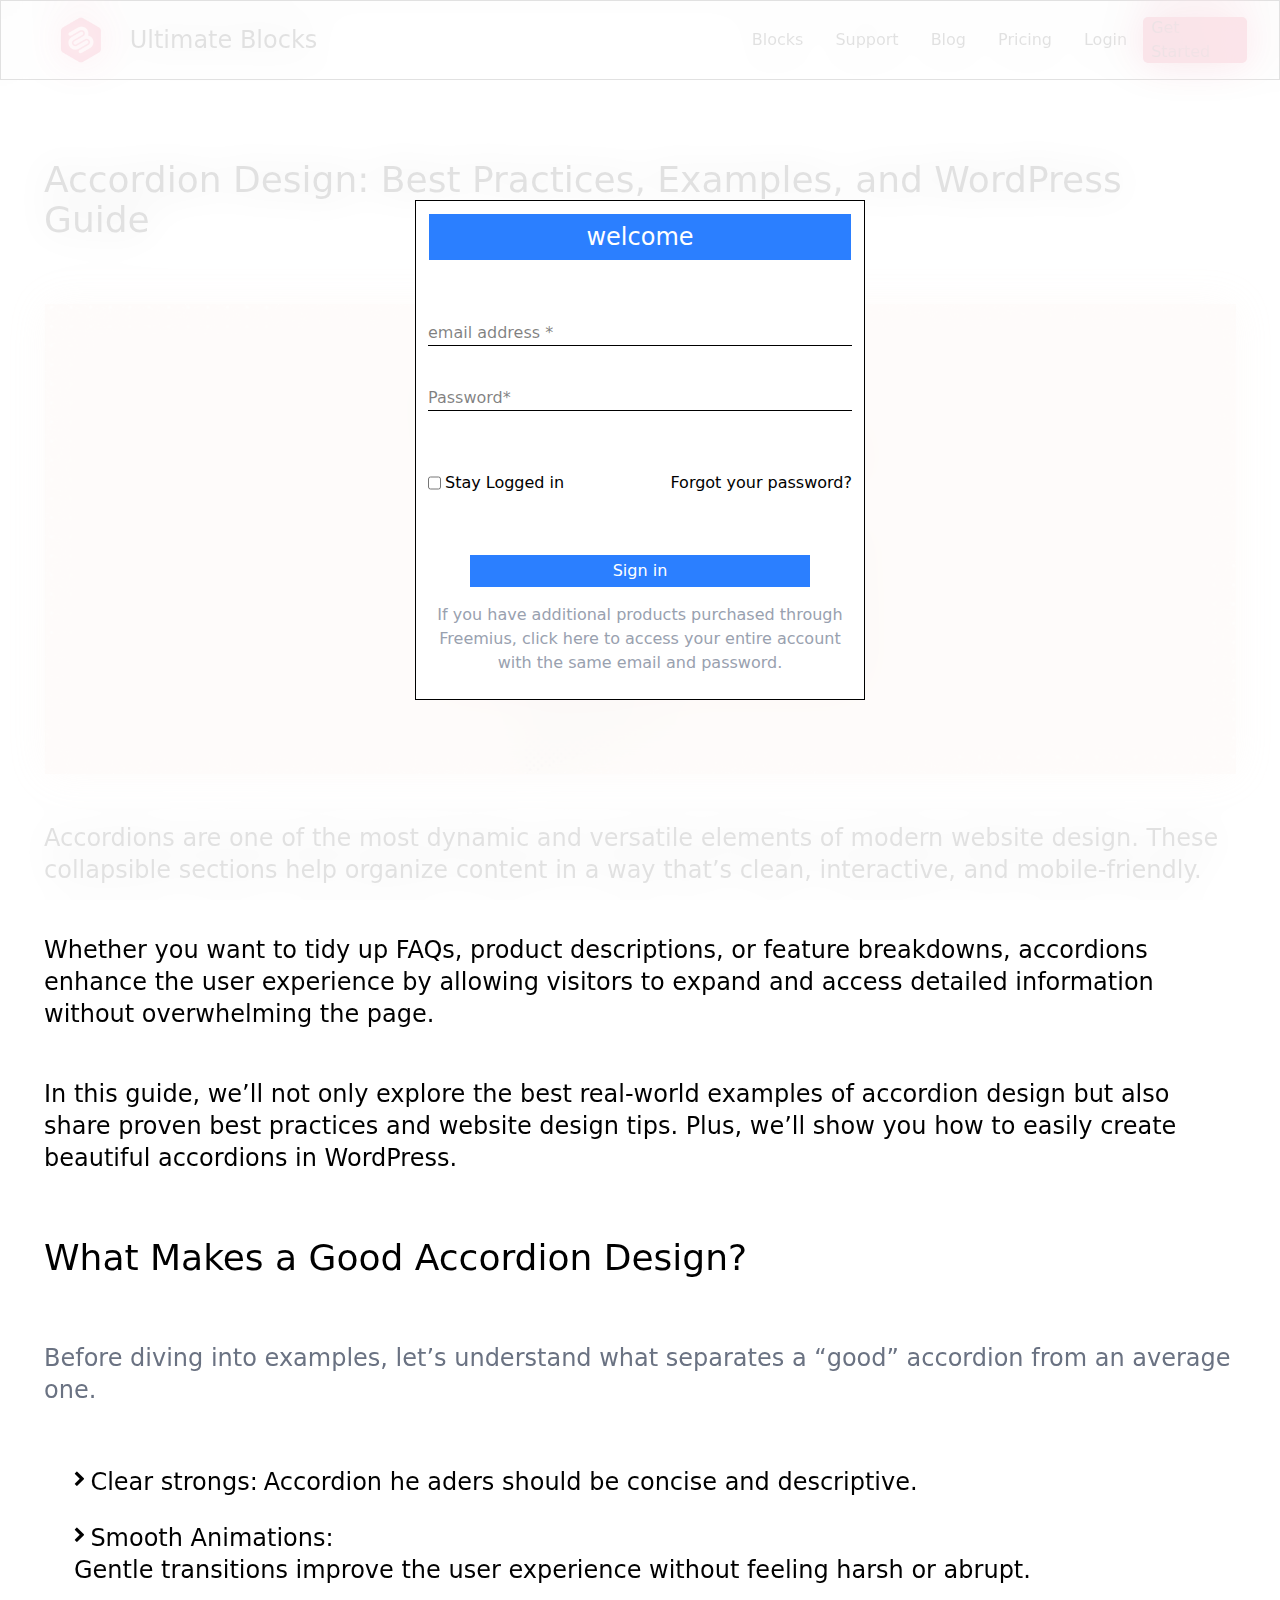
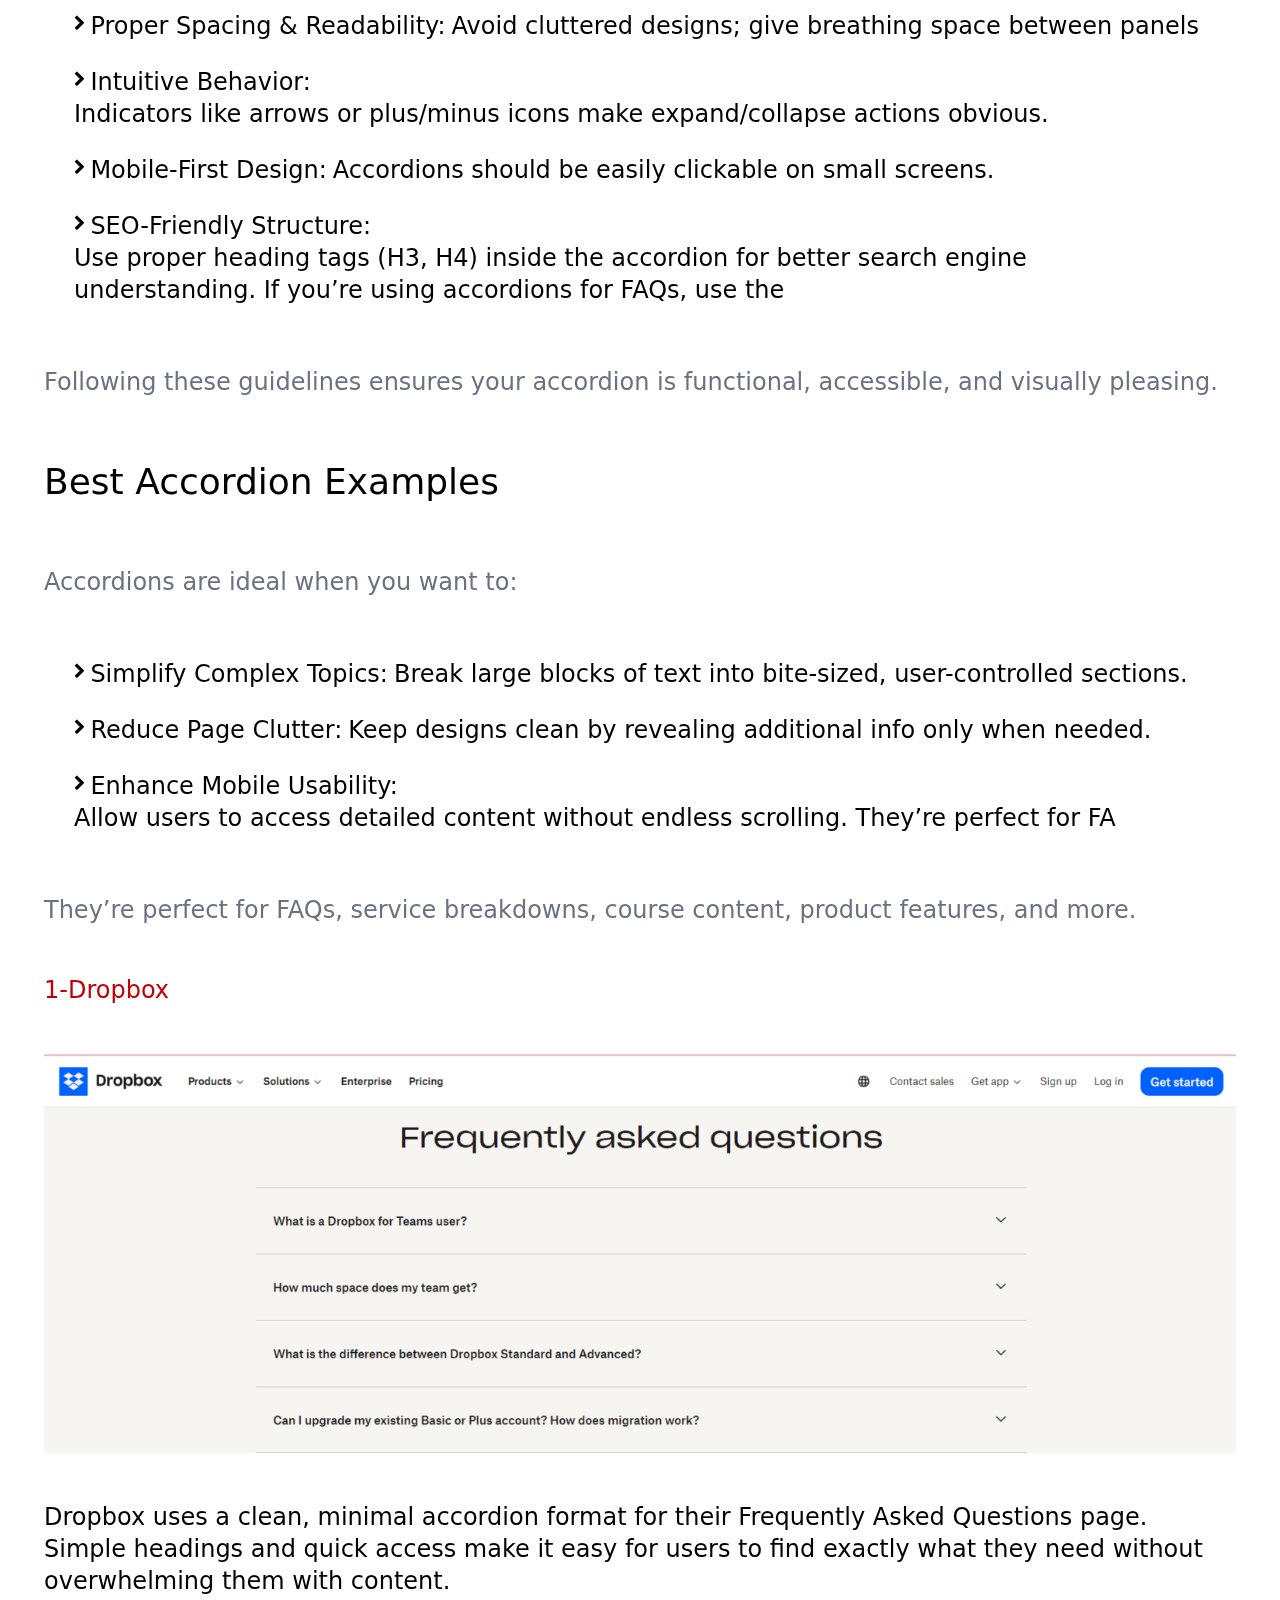
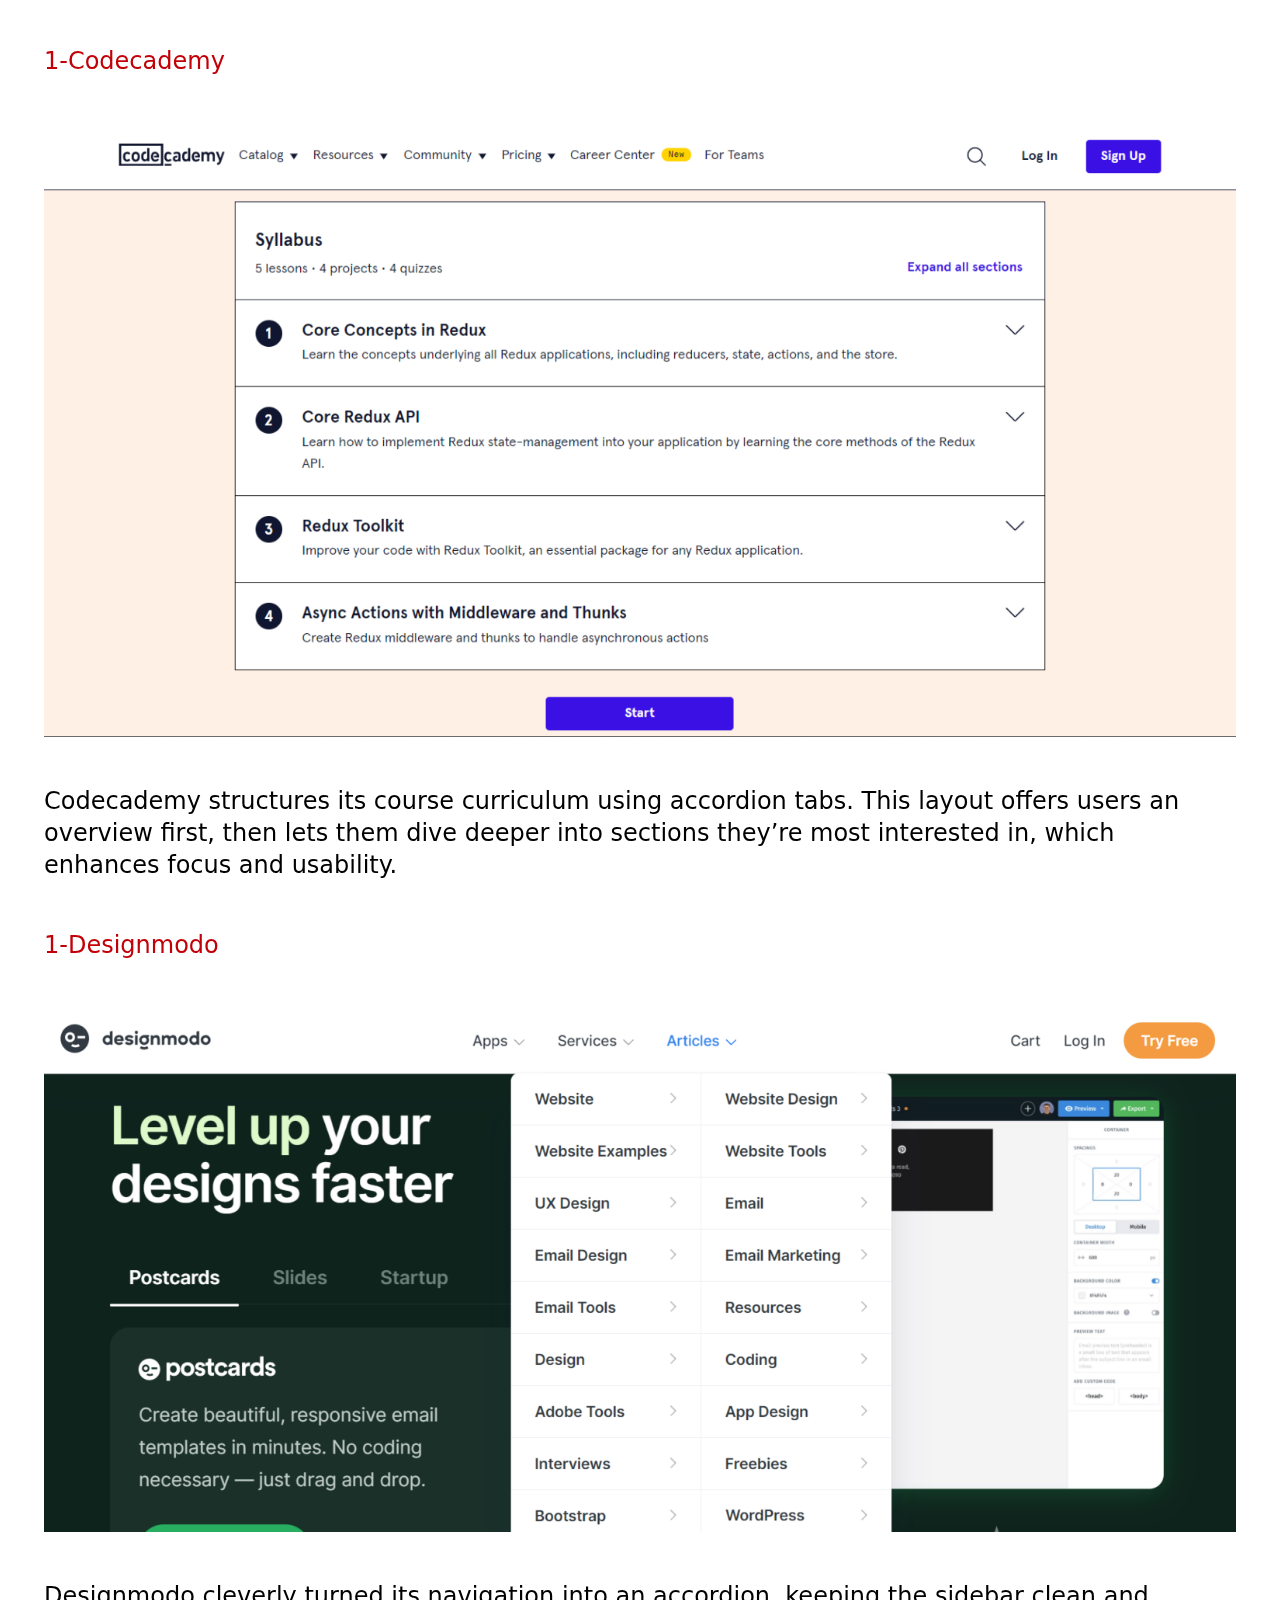
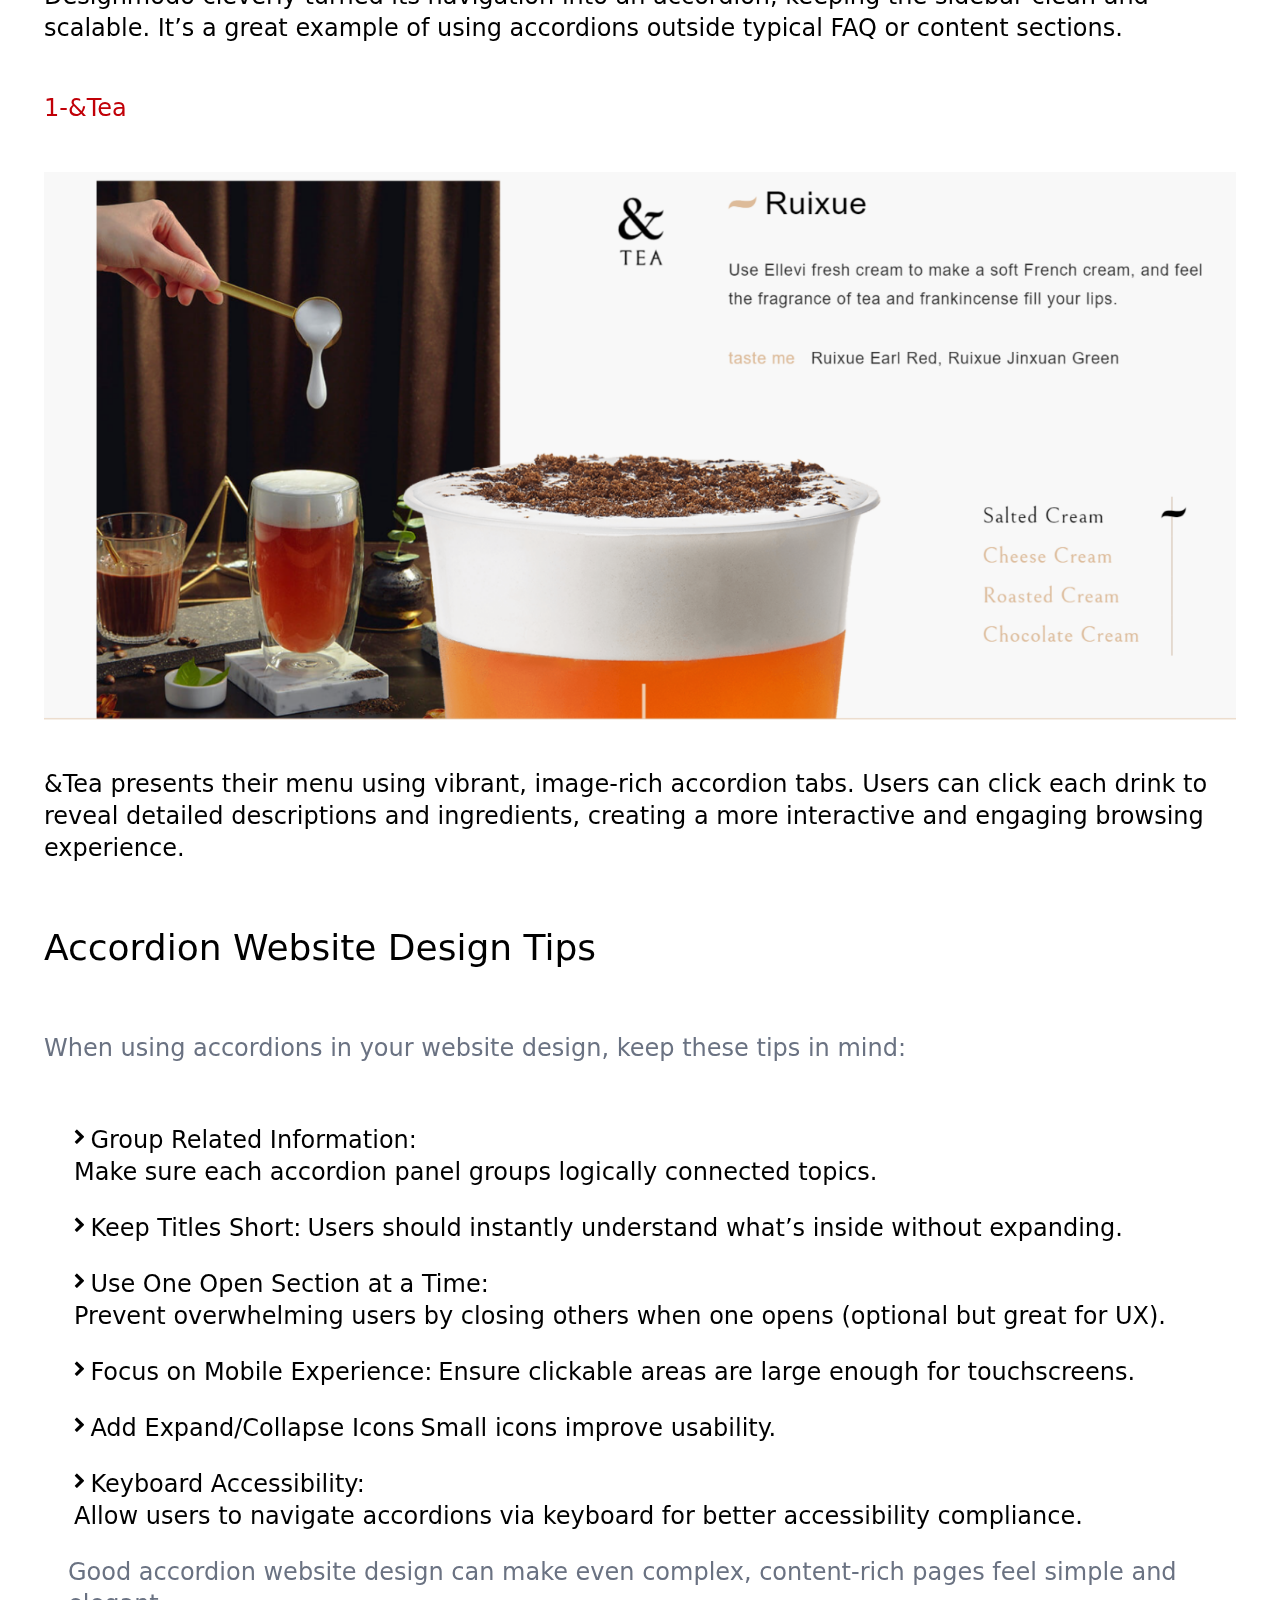
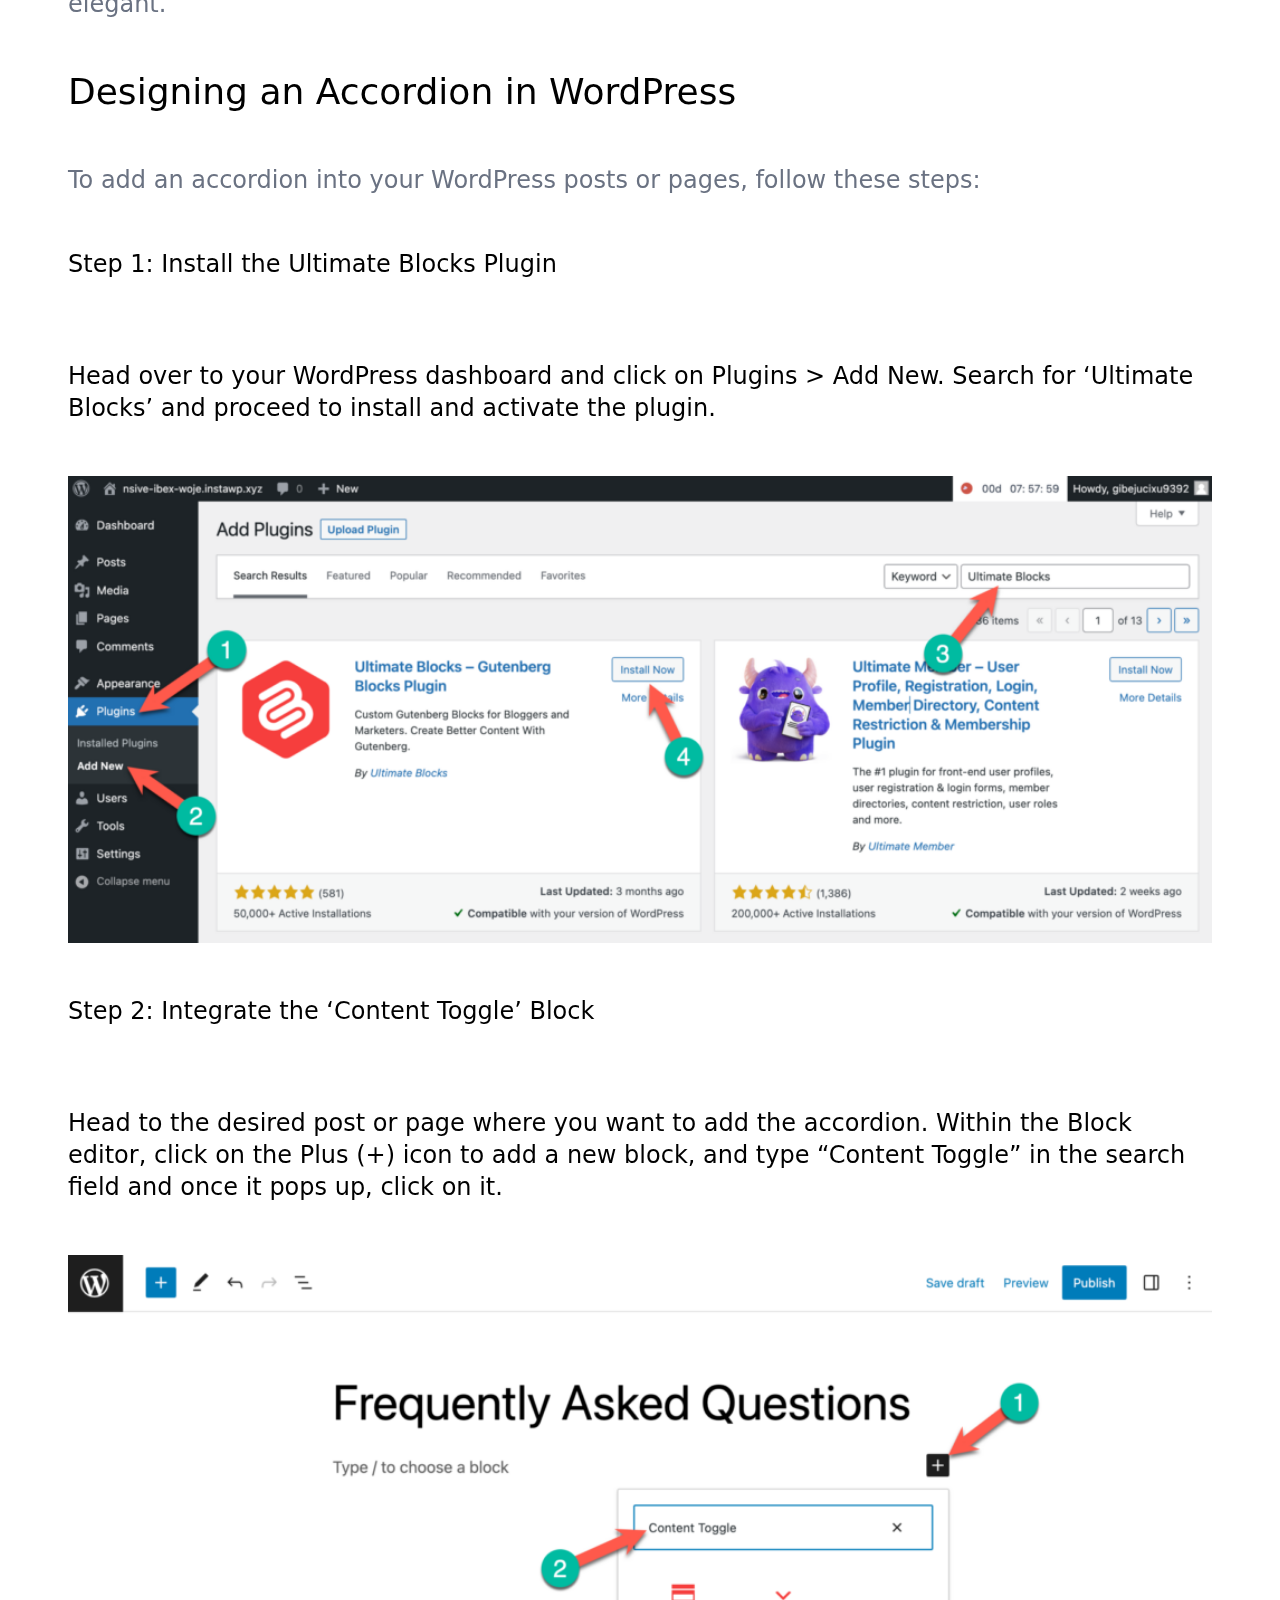
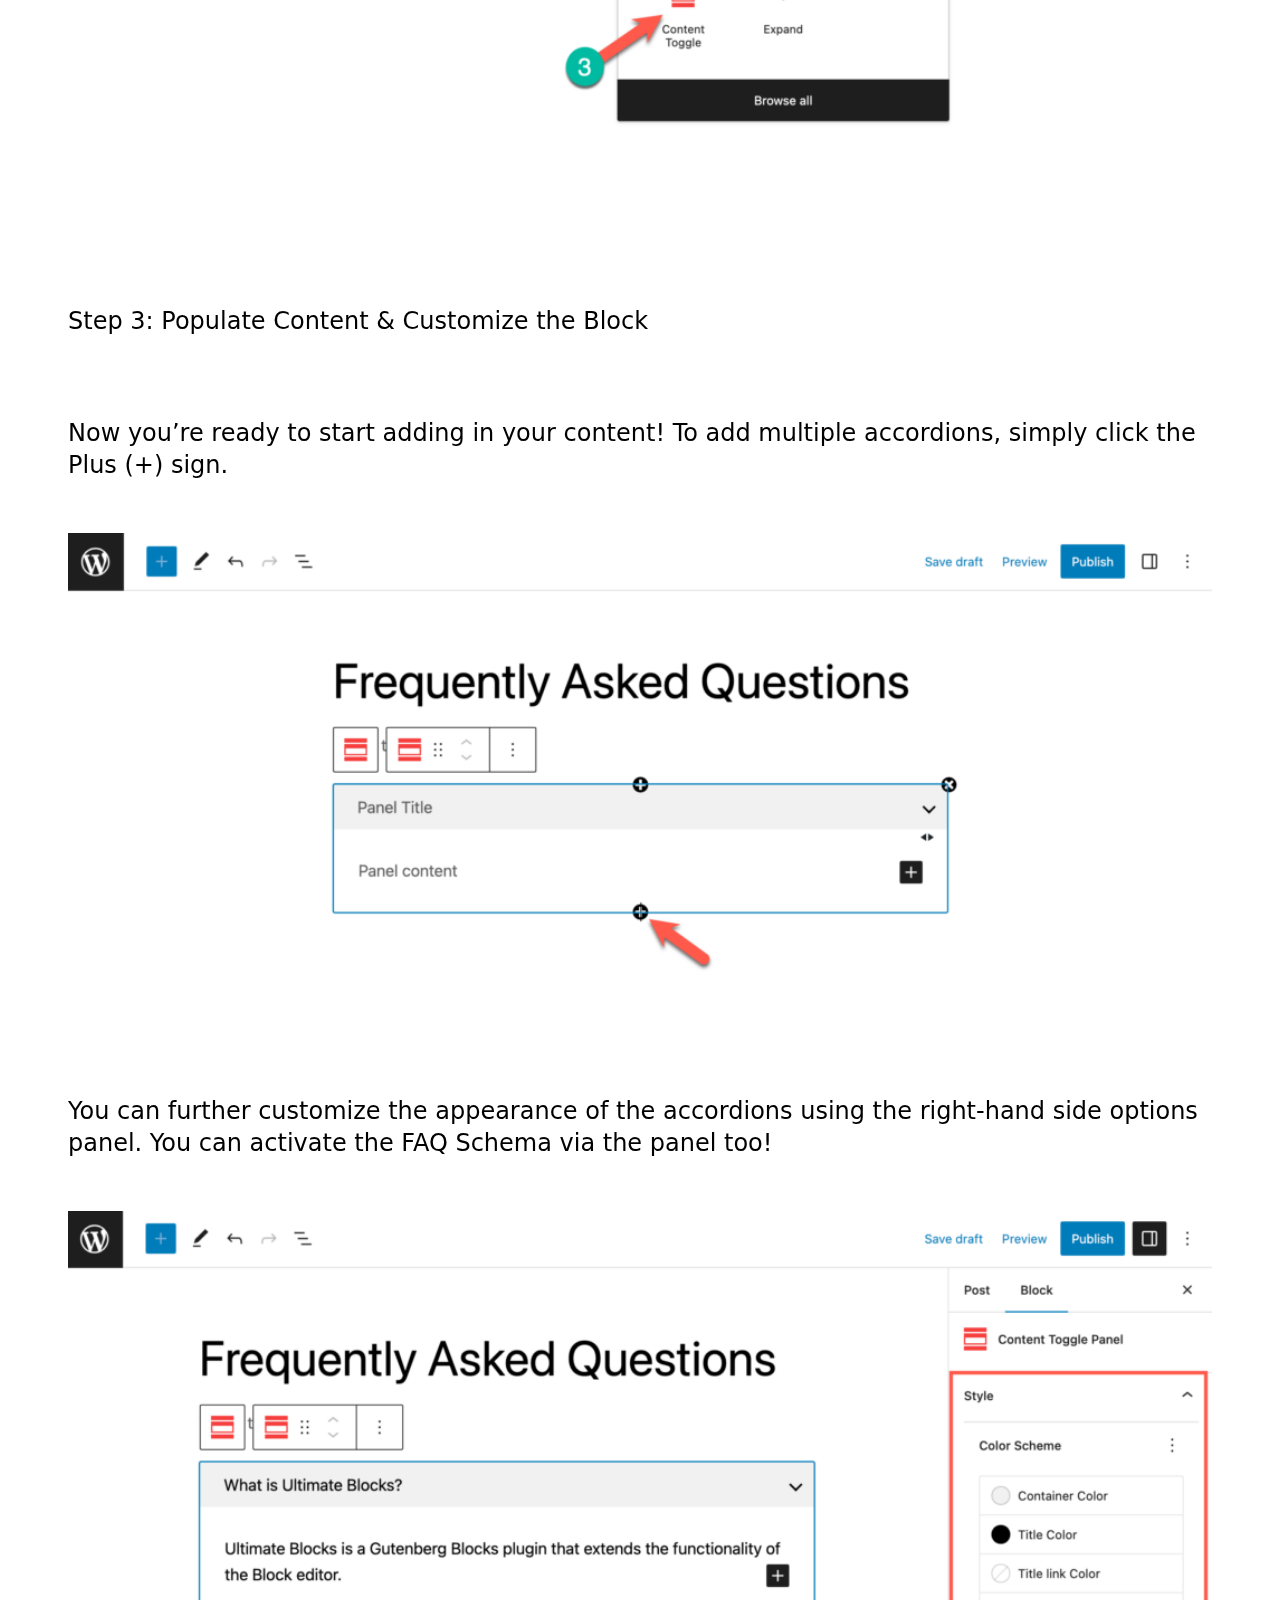
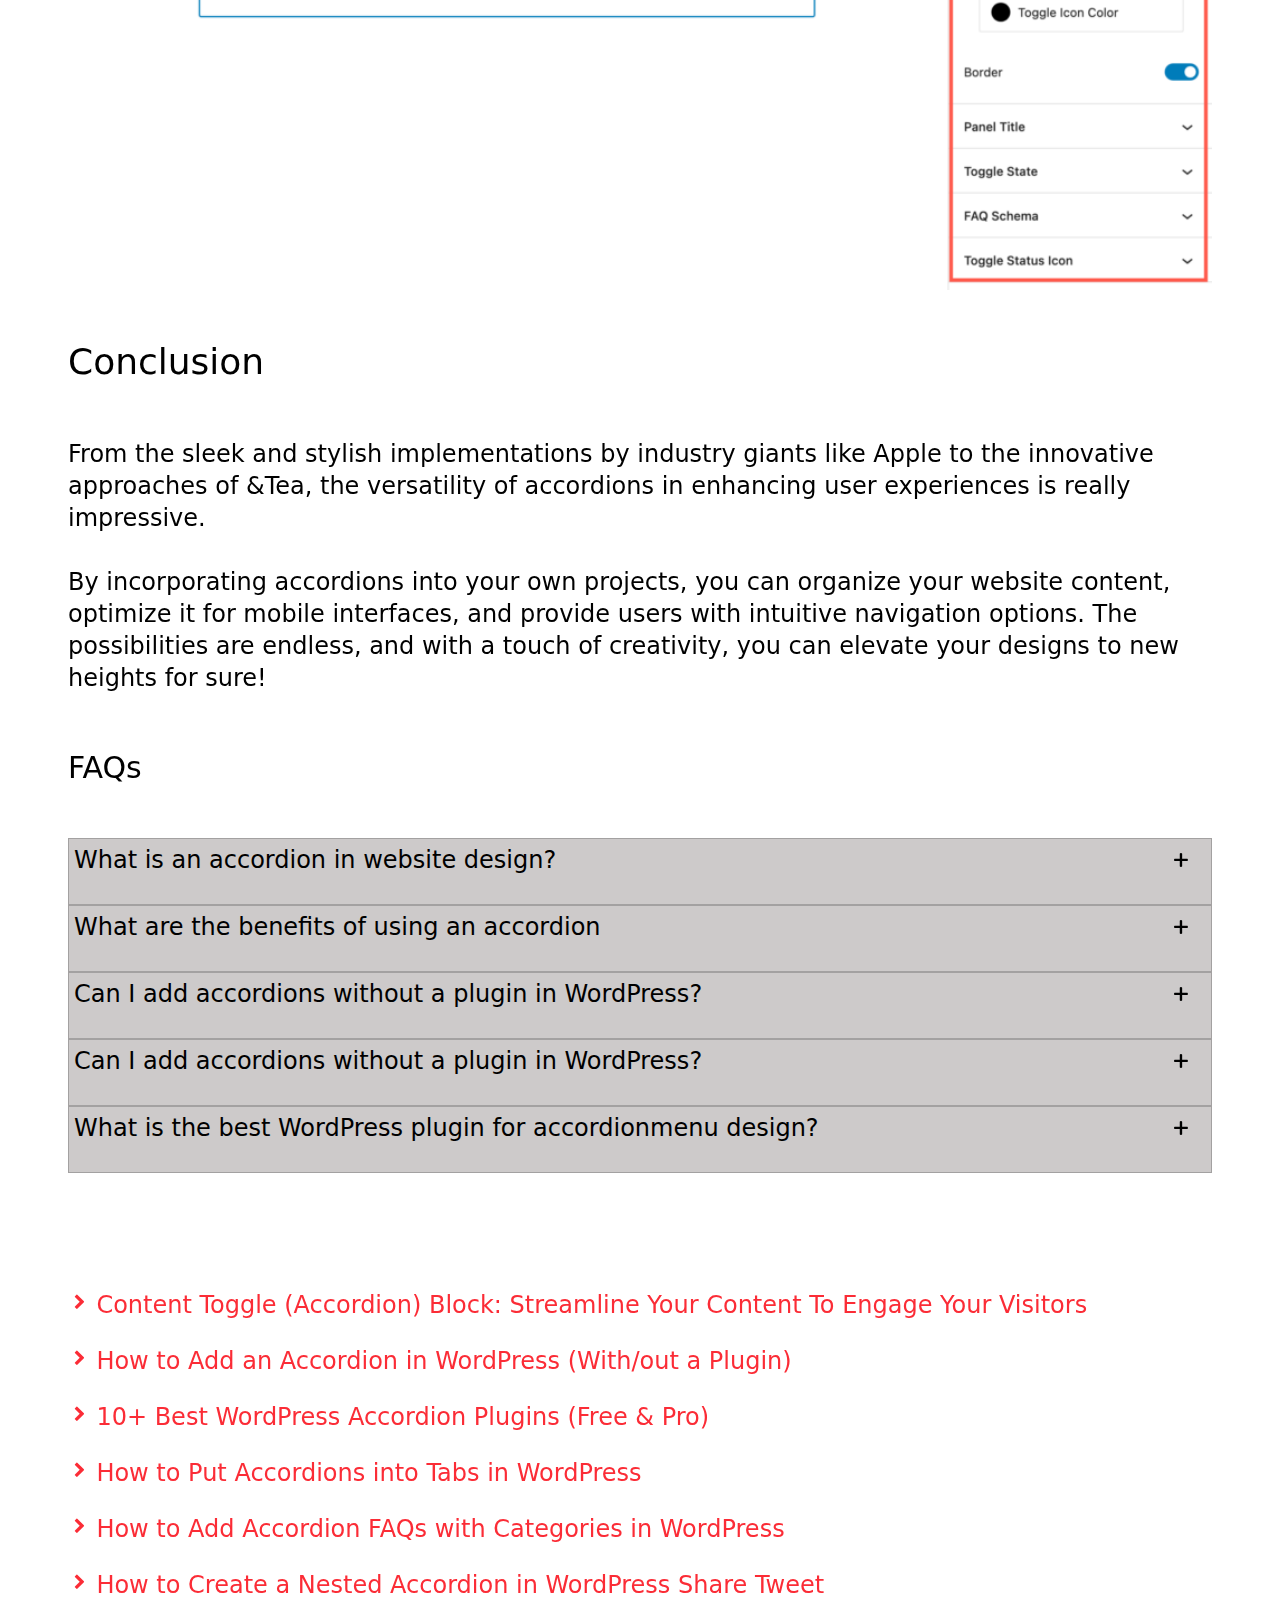
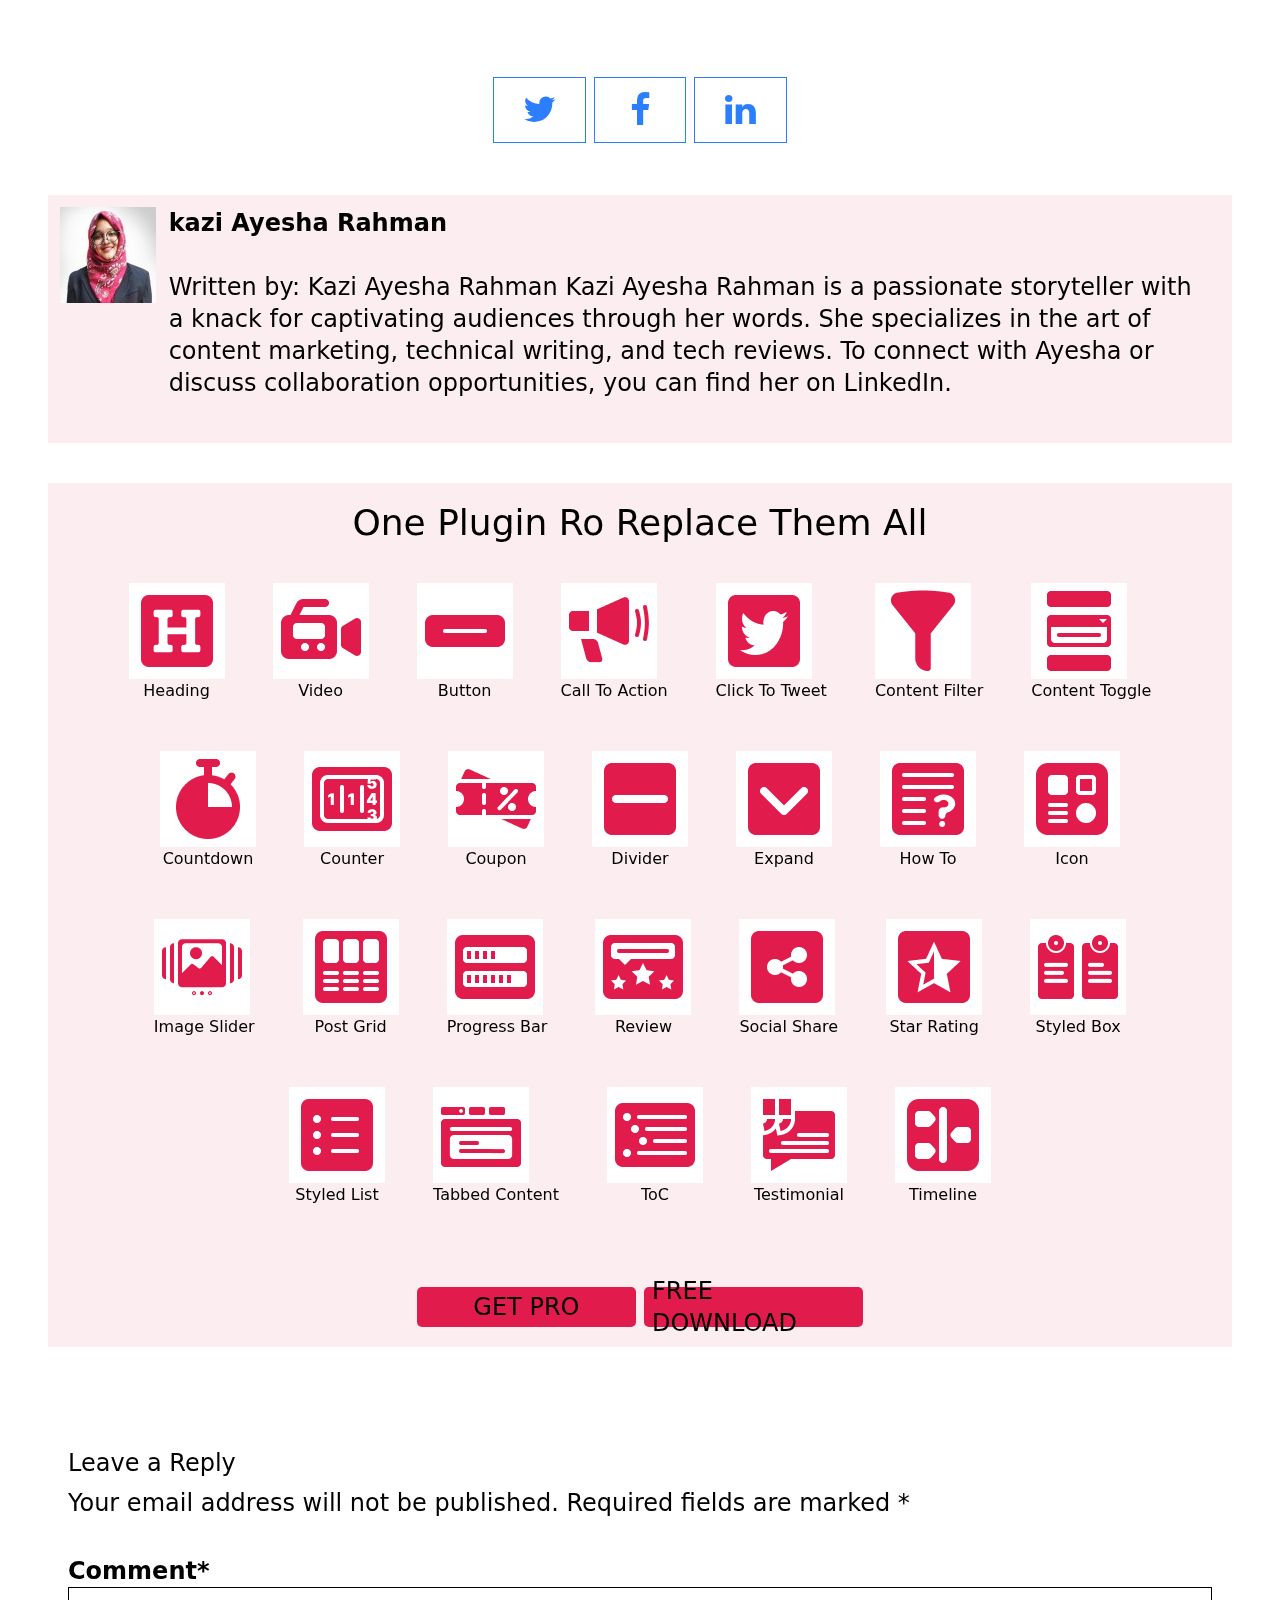
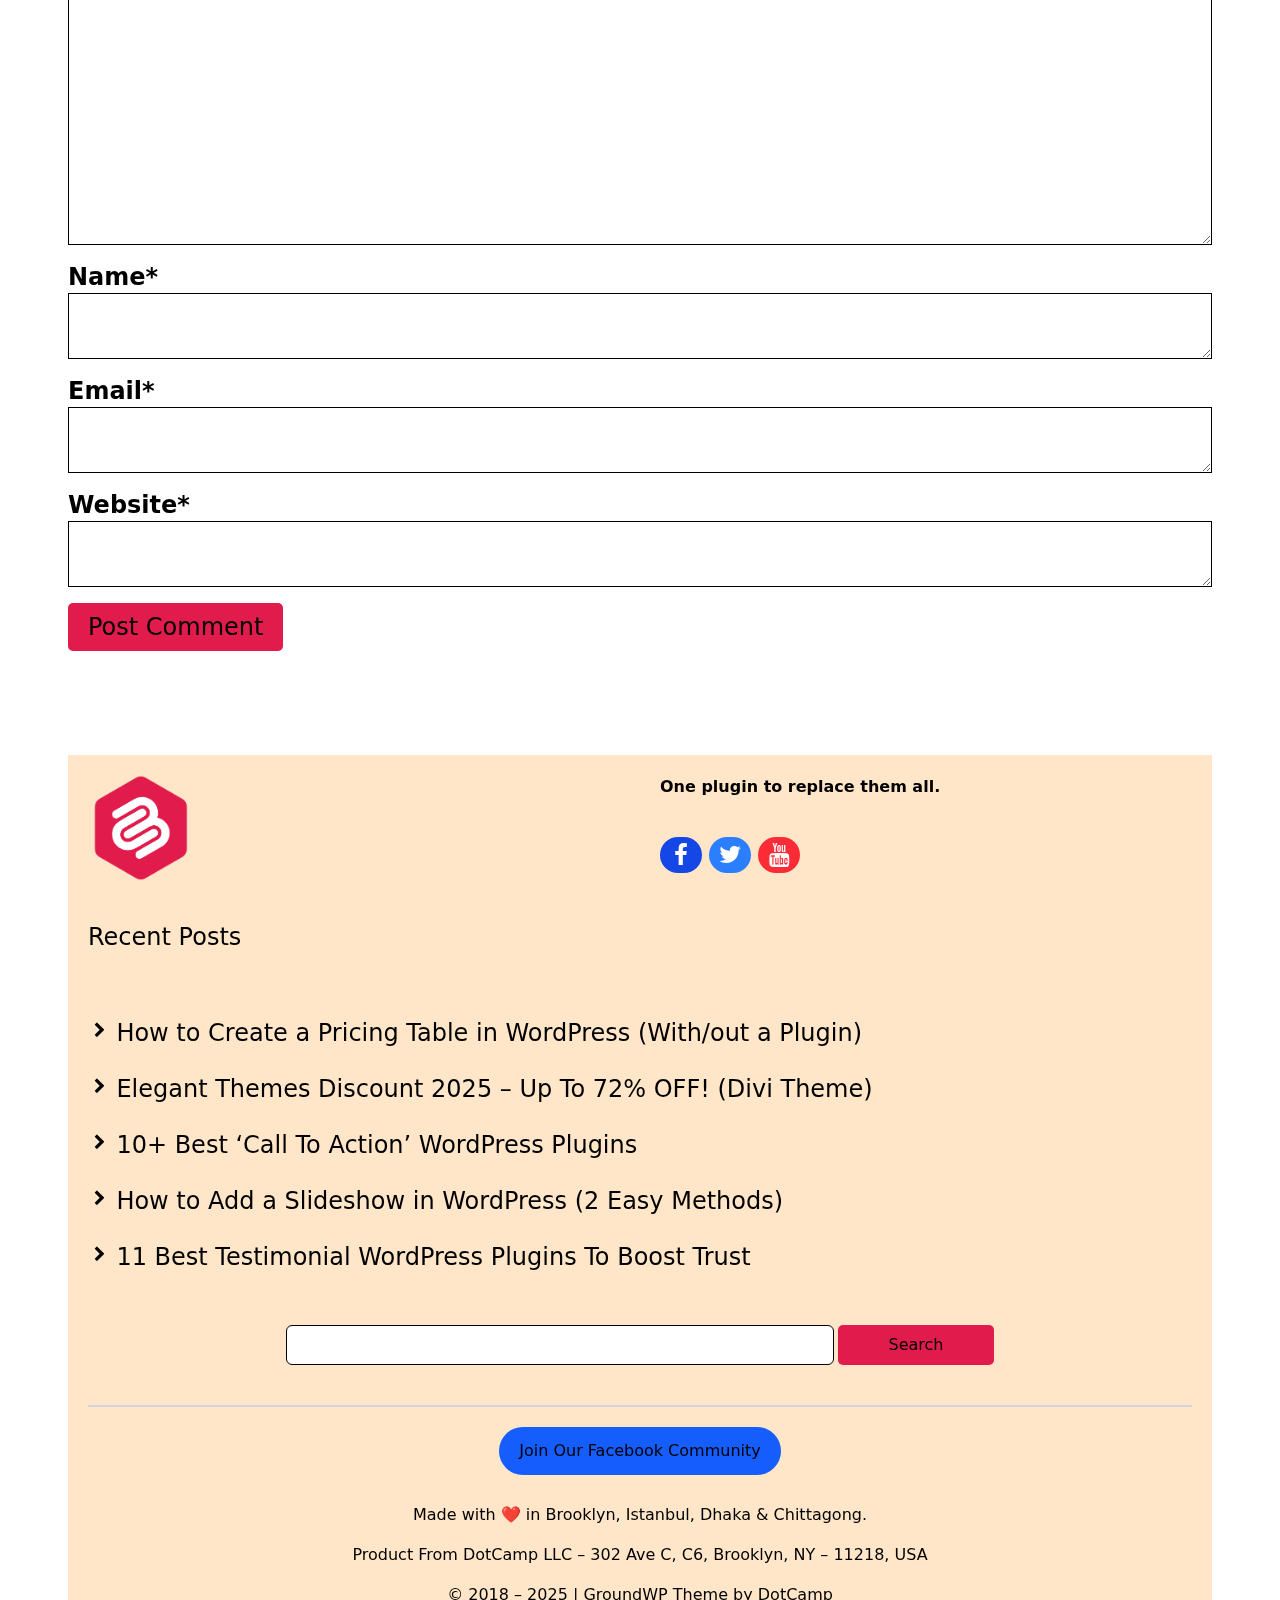
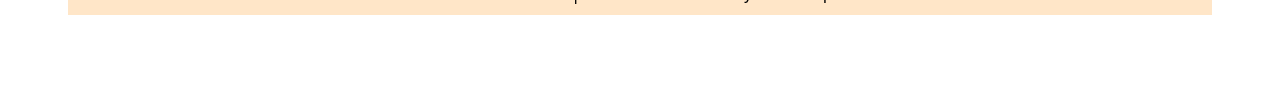
<file: index.html>
<!DOCTYPE html>
<html lang="en">

<head>
    <meta charset="UTF-8">
    <meta name="viewport" content="width=device-width, initial-scale=1.0">
    <title>Document</title>
    <link rel="stylesheet" href="style/output.css">
    <link rel="stylesheet" href="fontello/fontello.css">
</head>

<body>
    <div class="pop  transition-opacity fixed w-screen h-screen left-0 bg-pop z-50 move">
        <div class="box opacity-100 border box-syze w-[95%] h-[80%] md:w-[450px] md:h-[500px] p-3 ">
            <h1 class="border flex justify-center h-12 items-center text-2xl text-white bg-blue-500">welcome</h1>
            <div class="flex flex-wrap *:w-full *:my-5 mt-10">
                <input class="inp border-b" placeholder="email address *" type="text">
                <input class="inp border-b" placeholder="Password*" type="password">
            </div>
            <div class="flex *:mt-10 justify-between">
                <div class="flex ">
                    <input type="checkbox">
                    <label class="px-1" for="">Stay Logged in</label>

                </div>
                <strong class="font-light">Forgot your password?</strong>
            </div>
            <div class="w-full">
                <a class="enter bg-blue-500 w-[80%] flex mx-auto justify-center mt-15 cursor-pointer py-1 text-white">Sign
                    in</a>
            </div>
            <p class=" mt-4 w-full text-center text-gray-400">If you have additional products purchased through
                Freemius, click here to access your entire account with
                the same email and password.</p>
        </div>
    </div>




    <div class="lg:container mx-auto overflow-x-hidden">
        <!-- header -->
        <header>
            <div class="flex px-8 py-4 relative h-20 *:h-full border">
                <figure class="w-2/12 md:w-1/12 flex justify-center"><img class="h-full"
                        src="style/image/logo-header.png" alt=""></figure>
                <div class="w-7/12 md:w-4/12 lg:w-3/12">
                    <h1 class="w-full h-full text-2xl flex justify-start items-center font-medium 2xl:text-4xl">Ultimate
                        Blocks</h1>
                </div>
                <!-- \\\\\\\\\\\\\\\\\\\\\\\\\\\ -->
                <ul class="hidden md:flex *:px-4 ml-auto items-center lg:ml-36 xl:ml-79 2xl:text-2xl 2xl:ml-[340px]">
                    <li><a href="">Blocks</a></li>
                    <li><a href="">Support</a></li>
                    <li><a href="">Blog</a></li>
                    <li><a href="">Pricing</a></li>
                    <li><a href="">Login</a></li>
                </ul>
                <!-- \\\\\\\\\\\\\\\\\\\\\\\\\\\ -->
                <div onclick="resMenu()" class="toggle md:hidden">
                    <span></span>
                    <span></span>
                    <span></span>
                </div>
                <!-- \\\\\\\\\\\\\\\\\ -->
                <div
                    class="menu opacity-0 invisible backdrop-blur-sm bg-white/95 fixed flex flex-wrap w-screen h-[120vh] overflow-x-hidden justify-center top-20 left-0 *:w-full *:flex *:justify-center z-50 transition-all duration-700 ease-in-out">
                    <h2 class="m-5">Blocks</h2>
                    <a href="">Tablet of content</a>
                    <a href="">Review</a>
                    <a href="">How to schema</a>
                    <a href="">Button improved</a>
                    <a href="">Content toggle</a>
                    <a href="">Tabbed content</a>
                    <a href="">Content filter</a>
                    <a href="">Styled list</a>
                    <a href="">countdown</a>
                    <a href="">progress bar</a>
                    <h2>Support</h2>
                    <a href="">Docs</a>
                    <a href="">Open ticket</a>
                    <a href="">Community</a>
                    <h2 class="m-5">Blog</h2>
                    <h2 class="m-5">Pricing</h2>
                    <h2 class="m-5">login</h2>
                    <div>
                        <a class="btn">Get Started</a>
                    </div>
                </div>
                <!-- \\\\\\\\\\\\\\\\\\\\\\\\\\\\\\\ -->
                <div class="hidden lg:flex ml-auto">
                    <a class="btn 2xl:text-xl" href="">Get Started</a>
                </div>
                <!-- \\\\\\\\\\\\\\\\\\\\\\\\\\\\\\\ -->
            </div>
        </header>
        <!-- header -->
        <!-- section 1 -->
        <section>
            <div class="py-10 px-5 *:p-6">
                <h3 class="text-2xl font-medium md:text-3xl xl:text-4xl 2xl:text-5xl xl:py-10">Accordion Design: Best
                    Practices, Examples, and WordPress
                    Guide</h3>
                <figure><img class="object-cover w-full" src="style/image/title-img.png" alt=""></figure>
                <p class="lg:text-xl xl:text-2xl 2xl:text-3xl">Accordions are one of the most dynamic and versatile
                    elements of modern website design. These
                    collapsible sections help organize content in a way that’s clean, interactive, and mobile-friendly.
                </p>
                <p class="lg:text-xl xl:text-2xl 2xl:text-3xl">Whether you want to tidy up FAQs, product descriptions,
                    or feature breakdowns, accordions enhance the
                    user experience by allowing visitors to expand and access detailed information without overwhelming
                    the page.

                </p>
                <p class="lg:text-xl xl:text-2xl 2xl:text-3xl">In this guide, we’ll not only explore the best real-world
                    examples of accordion design but also share
                    proven best practices and website design tips. Plus, we’ll show you how to easily create beautiful
                    accordions in WordPress.

                </p>
                <h3 class="text-2xl font-medium  md:text-3xl xl:text-4xl 2xl:text-5xl py-10!">What Makes a Good
                    Accordion Design?</h3>
                <p class="lg:text-xl px-1.5 xl:text-2xl 2xl:text-3xl text-gray-500">Before diving into examples, let’s
                    understand what
                    separates a “good” accordion from an average one.
                </p>
                <!-- //////////// first question box//////////// -->

                <div class="flex flex-col *:flex *:flex-wrap *:h-auto *:py-3 *:md:px-5 xl:px-7 2xl:px-9">
                    <!-- /////////////////////////// -->
                    <div><i class="icon-right-open pt-0.5"></i><strong
                            class="font-medium lg:text-xl xl:text-2xl 2xl:text-3xl" for="">Clear strongs:</strong>
                        <p class="lg:text-xl px-1.5 xl:text-2xl 2xl:text-3xl">Accordion he aders should be concise and
                            descriptive.</p>
                    </div>
                    <!-- ////////////////// -->
                    <div><i class="icon-right-open pt-0.5"></i><strong
                            class="font-medium lg:text-xl xl:text-2xl 2xl:text-3xl" for="">Smooth Animations:</strong>
                        <p class="lg:text-xl px-1.5 xl:text-2xl 2xl:text-3xl">Gentle transitions improve the user
                            experience without feeling harsh or abrupt.</p>
                    </div>
                    <!-- ///////////////////// -->
                    <div><i class="icon-right-open pt-0.5"></i><strong
                            class="font-medium lg:text-xl xl:text-2xl 2xl:text-3xl" for="">Proper Spacing &
                            Readability:</strong>
                        <p class="lg:text-xl px-1.5 xl:text-2xl 2xl:text-3xl">Avoid cluttered designs; give breathing
                            space between panels</p>
                    </div>
                    <!-- ////////////////////////// -->
                    <div><i class="icon-right-open pt-0.5"></i><strong
                            class="font-medium lg:text-xl xl:text-2xl 2xl:text-3xl" for="">Intuitive Behavior:</strong>
                        <p class="lg:text-xl px-1.5 xl:text-2xl 2xl:text-3xl">Indicators like arrows or plus/minus icons
                            make expand/collapse actions obvious.</p>
                    </div>
                    <!-- ///////////////////////////-->
                    <div><i class="icon-right-open pt-0.5"></i><strong
                            class="font-medium lg:text-xl xl:text-2xl 2xl:text-3xl" for="">Mobile-First Design:</strong>
                        <p class="lg:text-xl px-1.5 xl:text-2xl 2xl:text-3xl">Accordions should be easily clickable on
                            small screens.</p>
                    </div>
                    <!-- ////////////////////////////// -->
                    <div><i class="icon-right-open pt-0.5"></i><strong
                            class="font-medium lg:text-xl xl:text-2xl 2xl:text-3xl" for="">SEO-Friendly
                            Structure:</strong>
                        <p class="lg:text-xl px-1.5 xl:text-2xl 2xl:text-3xl">Use proper heading tags (H3, H4) inside
                            the accordion for better search engine understanding.
                            If you’re using
                            accordions for FAQs, use the</p>
                    </div>
                    <!-- //////////// first question box//////////// -->
                </div>
                <p class="lg:text-xl px-1.5 xl:text-2xl 2xl:text-3xl text-gray-500">Following these guidelines ensures
                    your accordion is functional, accessible, and visually pleasing.
                </p>
                <h3 class="text-2xl font-medium  md:text-3xl xl:text-4xl 2xl:text-5xl py-10!">Best Accordion Examples
                </h3>
                <p class="lg:text-xl px-1.5 xl:text-2xl 2xl:text-3xl text-gray-500">Accordions are ideal when you want
                    to:
                </p>
                <!-- //////////////////// second question box//////////////////////// -->
                <div class="flex flex-col *:flex *:flex-wrap *:h-auto *:py-3 *:md:px-5 xl:px-7 2xl:px-9">
                    <!-- /////////////////////////// -->
                    <div><i class="icon-right-open pt-0.5"></i><strong
                            class="font-medium lg:text-xl xl:text-2xl 2xl:text-3xl" for="">Simplify Complex
                            Topics:</strong>
                        <p class="lg:text-xl px-1.5 xl:text-2xl 2xl:text-3xl">Break large blocks of text into
                            bite-sized, user-controlled sections.</p>
                    </div>
                    <!-- ////////////////// -->
                    <div><i class="icon-right-open pt-0.5"></i><strong
                            class="font-medium lg:text-xl xl:text-2xl 2xl:text-3xl" for="">Reduce Page Clutter:</strong>
                        <p class="lg:text-xl px-1.5 xl:text-2xl 2xl:text-3xl"> Keep designs clean by revealing
                            additional info only when needed.</p>
                    </div>
                    <!-- ///////////////////// -->
                    <div><i class="icon-right-open pt-0.5"></i><strong
                            class="font-medium lg:text-xl xl:text-2xl 2xl:text-3xl" for="">Enhance Mobile
                            Usability:</strong>
                        <p class="lg:text-xl px-1.5 xl:text-2xl 2xl:text-3xl">Allow users to access detailed content
                            without endless scrolling.
                            They’re perfect for FA</p>
                    </div>
                    <!-- //////////////////////// -->
                </div>
                <!-- ////////////////////second question box///////////////// -->
                <p class="lg:text-xl px-1.5 xl:text-2xl 2xl:text-3xl text-gray-500">They’re perfect for FAQs, service
                    breakdowns, course content, product features, and more.
                </p>
                <h4 class="text-red-700 text-xl font-medium lg:text-2xl ">1-Dropbox</h4>
                <figure><img class="object-cover w-full" src="style/image/dropbox-img.png" alt=""></figure>
                <p class="lg:text-xl xl:text-2xl 2xl:text-3xl">Dropbox uses a clean, minimal accordion format for their
                    Frequently Asked Questions page. Simple headings and quick access make it easy for users to find
                    exactly what they need without overwhelming them with content.
                </p>
                <h4 class="text-red-700 text-xl font-medium lg:text-2xl ">1-Codecademy</h4>
                <figure><img class="object-cover w-full" src="style/image/codecademi-img.png" alt=""></figure>
                <p class="lg:text-xl xl:text-2xl 2xl:text-3xl">Codecademy structures its course curriculum using
                    accordion tabs. This layout offers users an overview first, then lets them dive deeper into sections
                    they’re most interested in, which enhances focus and usability.
                </p>
                <h4 class="text-red-700 text-xl font-medium lg:text-2xl ">1-Designmodo</h4>
                <figure><img class="object-cover w-full" src="style/image/design-img.png" alt=""></figure>
                <p class="lg:text-xl xl:text-2xl 2xl:text-3xl">Designmodo cleverly turned its navigation into an
                    accordion, keeping the sidebar clean and scalable. It’s a great example of using accordions outside
                    typical FAQ or content sections.
                </p>
                <h4 class="text-red-700 text-xl font-medium lg:text-2xl ">1-&Tea</h4>
                <figure><img class="object-cover w-full" src="style/image/tea-img.png" alt=""></figure>
                <p class="lg:text-xl xl:text-2xl 2xl:text-3xl">&Tea presents their menu using vibrant, image-rich
                    accordion tabs. Users can click each drink to reveal detailed descriptions and ingredients, creating
                    a more interactive and engaging browsing experience.
                </p>
                <h3 class="text-2xl font-medium  md:text-3xl xl:text-4xl 2xl:text-5xl py-10!">Accordion Website Design
                    Tips
                </h3>
                <p class="lg:text-xl px-1.5 xl:text-2xl 2xl:text-3xl text-gray-500">When using accordions in your
                    website design, keep these tips in mind:
                </p>
                <!-- ////////////////////////third question box/////////////////////// -->
                <div class="flex flex-col *:flex *:flex-wrap *:h-auto *:py-3 *:md:px-5 xl:px-7 2xl:px-9">
                    <!-- /////////////////////////// -->
                    <div><i class="icon-right-open pt-0.5"></i><strong
                            class="font-medium lg:text-xl xl:text-2xl 2xl:text-3xl" for="">Group Related
                            Information:</strong>
                        <p class="lg:text-xl px-1.5 xl:text-2xl 2xl:text-3xl"> Make sure each accordion panel groups
                            logically connected topics.</p>
                    </div>
                    <!-- ////////////////// -->
                    <div><i class="icon-right-open pt-0.5"></i><strong
                            class="font-medium lg:text-xl xl:text-2xl 2xl:text-3xl" for="">Keep Titles Short: </strong>
                        <p class="lg:text-xl px-1.5 xl:text-2xl 2xl:text-3xl">Users should instantly understand what’s
                            inside without expanding.</p>
                    </div>
                    <!-- ///////////////////// -->
                    <div><i class="icon-right-open pt-0.5"></i><strong
                            class="font-medium lg:text-xl xl:text-2xl 2xl:text-3xl" for="">Use One Open Section at a
                            Time:</strong>
                        <p class="lg:text-xl px-1.5 xl:text-2xl 2xl:text-3xl">Prevent overwhelming users by closing
                            others when one opens (optional but great for UX).</p>
                    </div>
                    <!-- ////////////////////////// -->
                    <div><i class="icon-right-open pt-0.5"></i><strong
                            class="font-medium lg:text-xl xl:text-2xl 2xl:text-3xl" for="">Focus on Mobile
                            Experience:</strong>
                        <p class="lg:text-xl px-1.5 xl:text-2xl 2xl:text-3xl"> Ensure clickable areas are large enough
                            for touchscreens.</p>
                    </div>
                    <!-- ///////////////////////////-->
                    <div><i class="icon-right-open pt-0.5"></i><strong
                            class="font-medium lg:text-xl xl:text-2xl 2xl:text-3xl" for="">Add Expand/Collapse
                            Icons</strong>
                        <p class="lg:text-xl px-1.5 xl:text-2xl 2xl:text-3xl"> Small icons improve usability.</p>
                    </div>
                    <!-- ////////////////////////////// -->
                    <div><i class="icon-right-open pt-0.5"></i><strong
                            class="font-medium lg:text-xl xl:text-2xl 2xl:text-3xl" for="">Keyboard Accessibility:
                        </strong>
                        <p class="lg:text-xl px-1.5 xl:text-2xl 2xl:text-3xl">Allow users to navigate accordions via
                            keyboard for better accessibility compliance.</p>
                    </div>
                    <!-- ////////////////////////third question box/////////////////////// -->
                    <p class="lg:text-xl px-1.5 xl:text-2xl 2xl:text-3xl text-gray-500">Good accordion website design
                        can make even complex, content-rich pages feel simple and elegant.
                    </p>
                    <h3 class="text-2xl font-medium  md:text-3xl xl:text-4xl 2xl:text-5xl py-10!">Designing an Accordion
                        in WordPress
                    </h3>
                    <p class="lg:text-xl px-1.5 xl:text-2xl 2xl:text-3xl text-gray-500">To add an accordion into your
                        WordPress posts or pages, follow these steps:
                    </p>
                    <!-- step1 -->

                    <h3 class="text-xl font-medium md:text-2xl  py-10!">Step 1: Install the Ultimate Blocks
                        Plugin
                    </h3>
                    <p class="lg:text-xl px-1.5 xl:text-2xl 2xl:text-3xl py-10!">Head over to your WordPress dashboard
                        and click on Plugins > Add New. Search for ‘Ultimate Blocks’ and proceed to install and activate
                        the plugin.
                    </p>
                    <figure><img class="object-cover w-full" src="style/image/step1-img.png" alt=""></figure>
                    <!-- step2 -->
                    <h3 class="text-xl font-medium md:text-2xl  py-10!">Step 2: Integrate the ‘Content
                        Toggle’ Block
                    </h3>
                    <p class="lg:text-xl px-1.5 xl:text-2xl 2xl:text-3xl py-10!">Head to the desired post or page where
                        you want to add the accordion. Within the Block editor, click on the Plus (+) icon to add a new
                        block, and type “Content Toggle” in the search field and once it pops up, click on it.
                    </p>
                    <figure><img class="object-cover w-full" src="style/image/step2-img.png" alt=""></figure>
                    <!-- step2 -->
                    <!-- step3 -->

                    <h3 class="text-xl font-medium md:text-2xl  py-10!">Step 3: Populate Content & Customize
                        the Block
                    </h3>
                    <p class="lg:text-xl px-1.5 xl:text-2xl 2xl:text-3xl py-10!">Now you’re ready to start adding in
                        your content! To add multiple accordions, simply click the Plus (+) sign.
                    </p>
                    <figure><img class="object-cover w-full" src="style/image/step3-img.png" alt=""></figure>
                    <!-- step3 -->
                    <p class="lg:text-xl px-1.5 xl:text-2xl 2xl:text-3xl py-10!">You can further customize the
                        appearance of the accordions using the right-hand side options panel. You can activate the FAQ
                        Schema via the panel too!
                    </p>
                    <figure><img class="object-cover w-full" src="style/image/step4-img.png" alt=""></figure>
                    <h3 class="text-2xl font-medium  md:text-3xl xl:text-4xl 2xl:text-5xl py-10!">Conclusion
                    </h3>
                    <p class="lg:text-xl px-1.5 xl:text-2xl 2xl:text-3xl py-4!">From the sleek and stylish
                        implementations by industry giants like Apple to the innovative approaches of &Tea, the
                        versatility of accordions in enhancing user experiences is really impressive.
                    </p>
                    <p class="lg:text-xl px-1.5 xl:text-2xl 2xl:text-3xl py-4!">By incorporating accordions into your
                        own projects, you can organize your website content, optimize it for mobile interfaces, and
                        provide users with intuitive navigation options. The possibilities are endless, and with a touch
                        of creativity, you can elevate your designs to new heights for sure!
                    </p>
                    <h3 class="text-xl font-medium md:text-2xl xl:text-3xl py-10!">FAQs
                    </h3>
                    <!-- //////////////////////////////accordion-menu//////////////////  -->
                    <ul class="acc">
                        <li>
                            <h2 onclick="acc1(this,0)" class="relative font-medium text-sm md:text-lg lg:text-2xl ">What
                                is
                                an
                                accordion in website design? <div
                                    class="icon-toggle absolute w-15 h-full right-0 text-center">
                                    <i class="icon-plus block"></i>
                                    <i class="icon-minus hidden"></i>
                                </div>
                            </h2>
                            <p class="lg:text-xl xl:text-2xl">An accordion is a UI element that allows users to expand
                                and collapse sections to reveal
                                or hide content, keeping web pages organized and interactive.</p>
                        </li>
                        <li>
                            <h2 onclick="acc1(this,1)" class="relative font-medium  text-sm md:text-lg lg:text-2xl ">
                                What are
                                the benefits of using an accordion <div
                                    class="icon-toggle absolute  w-15 h-full right-0 text-center">
                                    <i class="icon-plus block"></i>
                                    <i class="icon-minus hidden"></i>
                                </div>
                            </h2>
                            <p class="lg:text-xl xl:text-2xl">Accordions simplify complex content, reduce page clutter,
                                improve mobile usability, and
                                enhance user engagement.</p>
                        </li>
                        <li>
                            <h2 onclick="acc1(this,2)" class="relative font-medium  text-sm md:text-lg lg:text-2xl ">Can
                                I
                                add
                                accordions without a plugin in WordPress? <div
                                    class="icon-toggle absolute  w-15 h-full right-0 text-center">
                                    <i class="icon-plus block"></i>
                                    <i class="icon-minus hidden"></i>
                                </div>
                            </h2>
                            <p class="lg:text-xl xl:text-2xl">Yes, using the default Details block. But using a plugin
                                like Ultimate Blocks makes it
                                much faster and easier, especially with customizations.</p>
                        </li>
                        <li>
                            <h2 onclick="acc1(this,3)" class="relative font-medium  text-sm md:text-lg lg:text-2xl ">Can
                                I
                                add
                                accordions without a plugin in WordPress? <div
                                    class="icon-toggle absolute w-15 h-full right-0 text-center">
                                    <i class="icon-plus  block"></i>
                                    <i class="icon-minus hidden"></i>
                                </div>
                            </h2>
                            <p class="lg:text-xl xl:text-2xl">Yes, using the default Details block. But using a plugin
                                like Ultimate Blocks makes it
                                much faster and easier, especially with customizations.</p>
                        </li>
                        <li>
                            <h2 onclick="acc1(this,4)" class="relative font-medium text-sm md:text-lg lg:text-2xl ">What
                                is
                                the best WordPress plugin for accordionmenu design? <div
                                    class="icon-toggle absolute  w-15 h-full right-0 text-center">
                                    <i class="icon-plus block"></i>
                                    <i class="icon-minus hidden"></i>
                                </div>
                            </h2>
                            <p class="lg:text-xl xl:text-2xl">Ultimate Blocks is a powerful option—it’s simple,
                                lightweight, highly customizable, and
                                includes FAQ Schema support......</p>
                        </li>
                    </ul>
                    <!-- \\\\\\\\\\\\\\\\\\\\\after menu\\\\\\\\\\\\\\\\\\\\ -->
                    <div class="mt-20 text-red-500 font-medium *:flex *:py-3">
                        <div><i class="icon-right-open pt-0.5"></i>
                            <p class="lg:text-xl px-1.5 xl:text-2xl 2xl:text-3xl">Content Toggle (Accordion) Block:
                                Streamline Your Content To Engage Your Visitors</p>
                        </div>
                        <!-- ///////////////////// -->
                        <div><i class="icon-right-open pt-0.5"></i>
                            <p class="lg:text-xl px-1.5 xl:text-2xl 2xl:text-3xl">How to Add an Accordion in WordPress
                                (With/out a Plugin)</p>
                        </div>
                        <!-- ////////////////////////// -->
                        <div><i class="icon-right-open pt-0.5"></i>
                            <p class="lg:text-xl px-1.5 xl:text-2xl 2xl:text-3xl">10+ Best WordPress Accordion Plugins
                                (Free
                                & Pro)</p>
                        </div>
                        <div><i class="icon-right-open pt-0.5"></i>
                            <p class="lg:text-xl px-1.5 xl:text-2xl 2xl:text-3xl">How to Put Accordions into Tabs in
                                WordPress</p>
                        </div>
                        <div><i class="icon-right-open pt-0.5"></i>
                            <p class="lg:text-xl px-1.5 xl:text-2xl 2xl:text-3xl">How to Add Accordion FAQs with
                                Categories
                                in WordPress</p>
                        </div>
                        <div><i class="icon-right-open pt-0.5"></i>
                            <p class="lg:text-xl px-1.5 xl:text-2xl 2xl:text-3xl">How to Create a Nested Accordion in
                                WordPress
                                Share
                                Tweet
                            </p>
                        </div>
                    </div>
                    <!-- //////////////////////icon///////////////////// -->
                    <div class="w-full mt-10 flex justify-center *:border *:px-5 *:py-3 *:mx-1 lg:*:text-3xl xl:*:text-4xl 2xl:*:text-5xl *:text-blue-500 
                        *:hover:bg-blue-500 *:hover:text-white *:transition-all *:duration-400 ease-in-out ">
                        <a href=""><i class="icon-twitter"></i></a>
                        <a href=""><i class="icon-facebook"></i></a>
                        <a href=""><i class="icon-linkedin"></i></a>
                    </div>
                    <div class="mt-10 p-3! w-full flex bg-pink ">
                        <div class="w-3/12 md:w-1/12">
                            <img class="mx-auto" src="style/image/prof.jpeg" alt="">
                        </div>
                        <div class="w-9/12 md:w-11/12">
                            <h2 class="px-3 font-bold text-xs md:text-lg lg:text-xl xl:text-2xl">kazi Ayesha Rahman</h2>
                            <p class="px-3 py-3 lg:py-8 text-xs md:text-lg lg:text-xl xl:text-2xl">
                                Written by:

                                Kazi Ayesha Rahman

                                Kazi Ayesha Rahman is a passionate storyteller with a knack for captivating audiences
                                through her words. She specializes in the art of content marketing, technical writing,
                                and tech reviews. To connect with Ayesha or discuss collaboration opportunities, you can
                                find her on LinkedIn.</p>
                        </div>
                    </div>
                    <!-- /////////////// -->
                    <div class="bg-pink w-full mt-10 flex flex-wrap *:w-full p-4 *:p-2 md:justify-center">
                        <div class="w-full">
                            <h2
                                class=" flex justify-center text-xl md:text-2xl lg:text-3xl xl:text-4xl 2xl:text-5xl font-medium">
                                One Plugin Ro Replace Them All</h2>
                        </div>
                        <div
                            class=" *:flex *:my-2 *:items-center **:px-2 md:flex flex-wrap md:*:block md:justify-center md:px-5 md:**:text-center md:*:p-4">
                            <figure><img src="style/image/Heading.png" alt="">
                                <figcaption>Heading</figcaption>
                            </figure>
                            <figure>
                                <img src="style/image/Advanced-Video.png" alt="">
                                <figcaption>Video</figcaption>
                            </figure>
                            <figure>
                                <img src="style/image/Button.png" alt="">
                                <figcaption>Button</figcaption>
                            </figure>
                            <figure>
                                <img src="style/image/Call-To-Action.png" alt="">
                                <figcaption>Call To Action</figcaption>
                            </figure>
                            <figure>
                                <img src="style/image/Click-to-Tweet.png" alt="">
                                <figcaption>Click To Tweet</figcaption>
                            </figure>
                            <figure>
                                <img src="style/image/Content-Filter.png" alt="">
                                <figcaption>Content Filter</figcaption>
                            </figure>
                            <figure>
                                <img src="style/image/Content-Toggle.png" alt="">
                                <figcaption> Content Toggle</figcaption>
                            </figure>
                            <figure>
                                <img src="style/image/Count-Down.png" alt="">
                                <figcaption>Countdown</figcaption>
                            </figure>
                            <figure>
                                <img src="style/image/Counter-1.png" alt="">
                                <figcaption>Counter</figcaption>
                            </figure>
                            <figure>
                                <img src="style/image/Coupon.png" alt="">
                                <figcaption>Coupon</figcaption>
                            </figure>
                            <figure>
                                <img src="style/image/Divider.png" alt="">
                                <figcaption>Divider</figcaption>
                            </figure>
                            <figure>
                                <img src="style/image/Expand.png" alt="">
                                <figcaption>Expand</figcaption>
                            </figure>
                            <figure>
                                <img src="style/image/How-To.png" alt="">
                                <figcaption>How To</figcaption>
                            </figure>
                            <figure>
                                <img src="style/image/Icons.png" alt="">
                                <figcaption>Icon</figcaption>
                            </figure>
                            <figure>
                                <img src="style/image/Image-Slider.png" alt="">
                                <figcaption>Image Slider</figcaption>
                            </figure>
                            <figure>
                                <img src="style/image/Post-Grid.png" alt="">
                                <figcaption>Post Grid</figcaption>
                            </figure>
                            <figure>
                                <img src="style/image/Progress-Bar.png" alt="">
                                <figcaption>Progress Bar</figcaption>
                            </figure>
                            <figure>
                                <img src="style/image/Review.png" alt="">
                                <figcaption>Review</figcaption>
                            </figure>
                            <figure>
                                <img src="style/image/Social-Share.png" alt="">
                                <figcaption>
                                    Social Share</figcaption>
                            </figure>
                            <figure>
                                <img src="style/image/Star-Ratings.png" alt="">
                                <figcaption>Star Rating</figcaption>
                            </figure>
                            <figure>
                                <img src="style/image/Styled-Box.png" alt="">

                                <figcaption>Styled Box</figcaption>
                            </figure>
                            <figure>
                                <img src="style/image/Styled-List.png" alt="">
                                <figcaption> Styled List</figcaption>
                            </figure>
                            <figure>
                                <img src="style/image/Tabbed-Content.png" alt="">

                                <figcaption>Tabbed Content</figcaption>
                            </figure>
                            <figure>
                                <img src="style/image/Table-of-Content.png" alt="">
                                <figcaption>ToC</figcaption>
                            </figure>
                            <figure>
                                <img src="style/image/Testimonial.png" alt="">
                                <figcaption>
                                    Testimonial</figcaption>
                            </figure>
                            <figure>
                                <img src="style/image/Timeline.png" alt="">
                                <figcaption>Timeline</figcaption>
                            </figure>
                        </div>
                        <!--------------- button ------------------->
                        <div
                            class="mt-10 md:*:w-1/4 lg:*:w-1/5 md:flex md:gap-2 md:justify-center md:px-6 md:h-14 md:*:h-full md:items-center lg:text-2xl * *:hover:bg-white *:transition-all *:duration-400">
                            <a class="btn mb-1 md:mb-0" href="">GET PRO</a>
                            <a class="btn" href="">FREE DOWNLOAD</a>
                        </div>
                    </div>
                    <!-- ////////////////////// register ///////////////////// -->
                    <div class="flex mt-20">
                        <div class="w-full">
                            <h3 class="font-medium py-2 text-xl lg:text-2xl">Leave a Reply</h3>
                            <p class="lg:text-2xl">Your email address will not be published. Required fields are marked
                                *</p>
                        </div>
                        <div class="w-full *:flex *:flex-wrap **:w-full *:my-4 mix-blend-saturation lg:text-2xl mt-5">
                            <div> <strong>Comment*</strong>
                                <textarea class="border " name="comment" id="comment" rows="8" cols="100"
                                    required></textarea>
                            </div>
                            <div> <strong>Name*</strong>
                                <textarea class="border" name="comment" id="comment" rows="2" cols="100"
                                    required></textarea>
                            </div>
                            <div> <strong>Email*</strong>
                                <textarea class="border" name="comment" id="comment" rows="2" cols="100"
                                    required></textarea>
                            </div>
                            <div> <strong>Website*</strong>
                                <textarea class="border" name="comment" id="comment" rows="2" cols="100"
                                    required></textarea>
                            </div>
                        </div>
                        <div><a class="btn lg:text-2xl px-5 py-2 hover:opacity-60" href="">Post Comment</a></div>
                    </div>
                    <!-- //////////////////////footer/////////////// -->
                    <footer>
                        <div class="bg-footer w-full mt-20 lg:">
                            <div class="md:flex">
                                <figure class="w-full p-5 md:w-1/2"><img class="w-1/5"
                                        src="style/image/Ultimate-Blocks-Icon.png" alt=""></figure>
                                <div class="md:w-1/2">
                                    <div class="p-5">
                                        <strong>One plugin to replace them all.</strong>
                                    </div>
                                    <div class="text-white *:rounded-4xl *:p-1 p-5 text-2xl">
                                        <a class="bg-blue-700" href=""><i class="icon-facebook"></i></a>
                                        <a class="bg-blue-500" href=""><i class="icon-twitter"></i></a>
                                        <a class="bg-red-500" href=""><i class="icon-youtube"></i></a>
                                    </div>
                                </div>
                            </div>
                            <div class="font-medium mt-2 p-3 text-2xl px-5">
                                <h2>Recent Posts</h2>
                            </div>
                            <div class="mt-10 text-black font-medium *:flex *:py-3 px-5">
                                <div><i class="icon-right-open pt-0.5"></i>
                                    <p class="lg:text-xl px-1.5 xl:text-2xl 2xl:text-3xl">How to Create a Pricing Table
                                        in WordPress (With/out a Plugin)</p>
                                </div>
                                <!-- ///////////////////// -->
                                <div><i class="icon-right-open pt-0.5"></i>
                                    <p class="lg:text-xl px-1.5 xl:text-2xl 2xl:text-3xl">Elegant Themes Discount 2025 –
                                        Up To 72% OFF! (Divi Theme)</p>
                                </div>
                                <!-- ////////////////////////// -->
                                <div><i class="icon-right-open pt-0.5"></i>
                                    <p class="lg:text-xl px-1.5 xl:text-2xl 2xl:text-3xl">10+ Best ‘Call To Action’
                                        WordPress Plugins</p>
                                </div>
                                <div><i class="icon-right-open pt-0.5"></i>
                                    <p class="lg:text-xl px-1.5 xl:text-2xl 2xl:text-3xl">How to Add a Slideshow in
                                        WordPress (2 Easy Methods)</p>
                                </div>
                                <div><i class="icon-right-open pt-0.5"></i>
                                    <p class="lg:text-xl px-1.5 xl:text-2xl 2xl:text-3xl">11 Best Testimonial WordPress
                                        Plugins To Boost Trust</p>
                                </div>
                            </div>
                            <div class="flex justify-center gap-1 border-b-2 border-b-gray-300 px-1 py-10  mx-5">
                                <input class="w-2/4 h-10 border bg-white rounded-md" type="text">
                                <a class="btn w-1/4 lg:w-1/7 hover:opacity-60 transition-all duration-300 ease-in-out"
                                    href="">Search</a>
                            </div>
                            <div class="w-full py-5 flex justify-center"><a
                                    class="px-5 py-3 bg-blue-600 rounded-4xl hover:opacity-80 transition-all duration-300 ease-in-out"
                                    href="">Join Our Facebook Community</a>
                            </div>
                            <div class="*:p-2 *:w-full text-center">
                                <p>Made with ❤️ in Brooklyn, Istanbul, Dhaka & Chittagong.</p>
                                <p>Product From DotCamp LLC – 302 Ave C, C6, Brooklyn, NY – 11218, USA</p>
                                <p>© 2018 – 2025 | GroundWP Theme by DotCamp</p>
                            </div>
                        </div>
                    </footer>
                </div>
        </section>
        <!-- section 1 -->

    </div>
</body>


<script>
    const menu = document.querySelector('.menu');
    const toggle = document.querySelector('.toggle');
    const span = document.querySelectorAll('.toggle>span');
    let flag = 1
    function resMenu() {
        if (flag % 2) {
            menu.classList.remove('opacity-0', 'invisible');
            menu.classList.add('opacity-100', 'visible');
            span[1].style.transform = 'translatex(300px)'
            span[0].style.transform = 'rotate(-50deg)'
            span[2].style.transform = 'rotate(50deg)'
        } else {
            menu.classList.remove('opacity-100', 'visible');
            menu.classList.add('opacity-0', 'invisible');
            span[1].style.transform = 'translatex(0px)'
            span[0].style.transform = 'rotate(0deg)'
            span[2].style.transform = 'rotate(0deg)'

        }
        flag++
    }


</script>

<script>
    const myP = document.querySelectorAll('.acc>li>p')
    for (let i = 0; i < myP.length; i++) {
        ////////////
        myP[i].setAttribute('data-status', 'off')
        ////////////


        let temp = myP[i].clientHeight
        myP[i].setAttribute('data-h', temp)
        myP[i].style.height = '0'
    }



    function acc1(s, num) {

        //////////reset p/////////
        for (let k = 0; k < myP.length; k++) {
            if (k != num) {
                myP[k].style.height = '0'
                myP[k].setAttribute('data-status', 'off')



                const iconDiv = myP[k].previousElementSibling.querySelector('.icon-toggle')
                iconDiv.querySelector('.icon-plus').classList.remove('hidden')
                iconDiv.querySelector('.icon-plus').classList.add('block')
                iconDiv.querySelector('.icon-minus').classList.add('hidden')
            }
        }
        //////////reset p/////////
        const iconBox = s.querySelector('.icon-toggle')
        const plusIcon = iconBox.querySelector('.icon-plus')
        const minusIcon = iconBox.querySelector('.icon-minus')








        if (s.nextElementSibling.getAttribute('data-status') == 'off') {
            // برای اضافه کردن یک کلاس به عنصر
            let h = s.nextElementSibling.getAttribute('data-h')
            s.nextElementSibling.style.height = h + 'px'
            s.nextElementSibling.setAttribute('data-status', 'on')
            // تغییر ایکون
            plusIcon.classList.add('hidden')
            plusIcon.classList.remove('block')
            minusIcon.classList.remove('hidden')
            minusIcon.classList.add('block')

        } else {
            s.nextElementSibling.style.height = '0'
            s.nextElementSibling.setAttribute('data-status', 'off')

            plusIcon.classList.remove('hidden')
            plusIcon.classList.add('block')
            minusIcon.classList.add('hidden')
            minusIcon.classList.remove('block')
        }

    }
</script>

<script>
    const pop = document.querySelector('.pop')
    const box = document.querySelector('.box')
    const enter = document.querySelector('.enter')
    const inp = document.querySelectorAll('.inp')

    pop.addEventListener('click', (e) => {
        pop.style.display = 'none'
    })



    enter.addEventListener('click', (e) => {
        let isEmpty = false

        inp.forEach((inp => {
            if (inp.value.trim() === "") {
                isEmpty = true
            }
        }))
        if (isEmpty) {
            alert("these boxes are empty")
        } else {
            alert("successful")
            pop.style.display = 'none'
        }



    })
    box.addEventListener('click', (e) => {
        e.stopPropagation()
    })
</script>

</html>
</file>
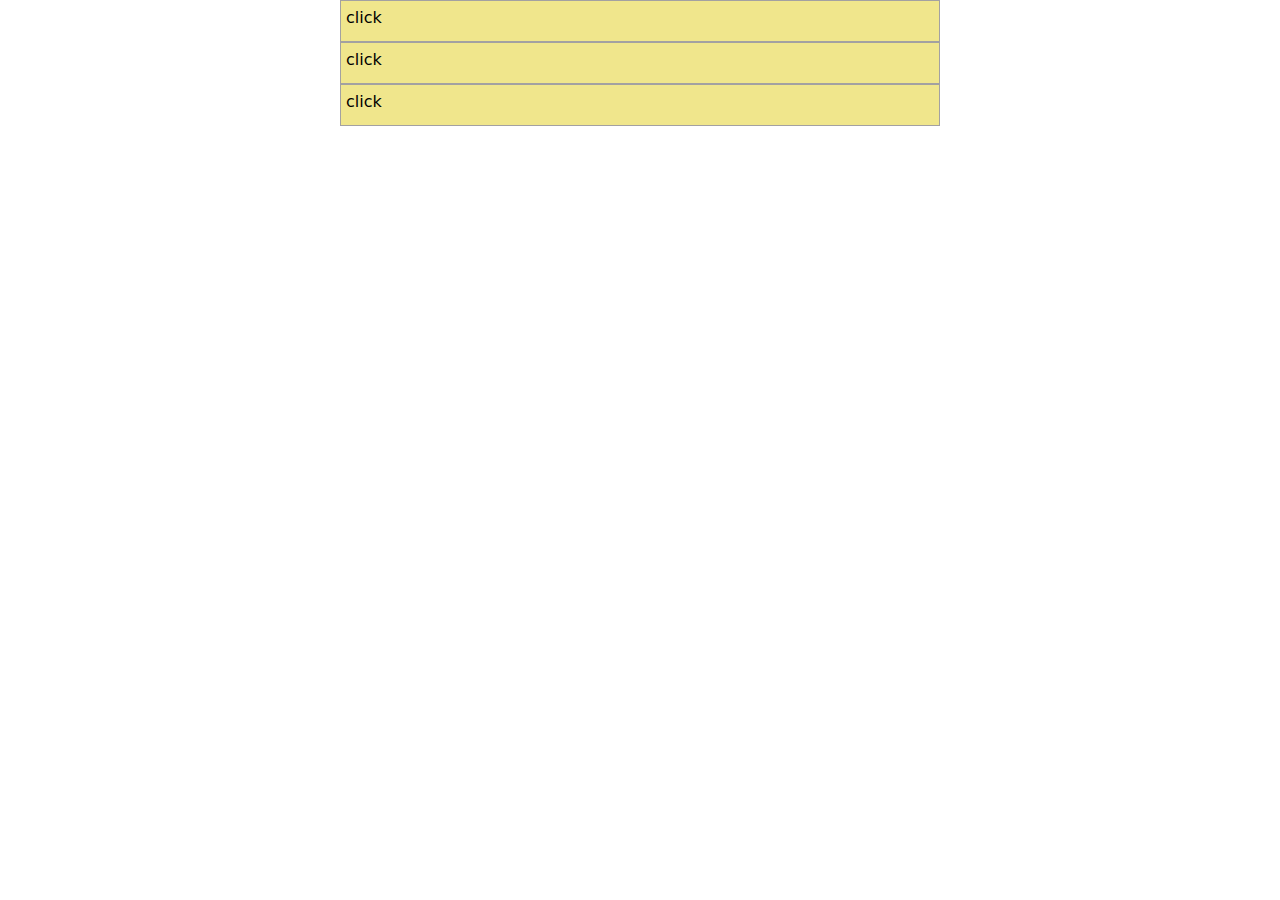
<file: index1.html>
<!DOCTYPE html>
<html lang="en">
<head>
    <meta charset="UTF-8">
    <meta name="viewport" content="width=device-width, initial-scale=1.0">
    <title>Document</title>
    <link rel="stylesheet" href="style/output.css">
    <style>
        .acc {
            width: 600px;
            margin: 0 auto;
            >li{
                width: 100%;
                >h2{
                border: 2px sollid black;
                width: 100%;
                height: 40px;
                background-color: khaki;
                }
                p{
                    height: 0;
                    /* overflow: hidden; */
                    transition: 1s;
                }
            }
        }
        .toggleHeight{
            height: auto !important;
        }
    </style>
</head>
<body>
    <ul class="acc">
        <li>
            <h2 onclick="acc1(this)">click</h2>
            <p>Lorem ipsum dolor sit amet consectetur, adipisicing elit. Aliqus voluptatibus reiciendis adipisci vitae quam voluptate aspernatur, voluptas qui neque.</p>
        </li>
        <li>
            <h2 onclick="acc1(this)">click</h2>
            <p>Lorem ipsum dolor sit amet consectetur, adipisicing elit. Aliquid odit dignissimos cum iure tenetur modi enim sed temporibus, officia, omnis voluptatibus reiciendis adipisci vitae quam voluptate aspernatur, voluptas qui neque.</p>
        </li>
        <li>
            <h2 onclick="acc1(this)">click</h2>
            <p>Lorem ipsum dolor sit amet consectetur, adipisicing elit. Saepe vitae a et. Magni dicta aliquam necessitatibus consectetur similique? Perspiciatis, accusamus quasi obcaecati pariatur consectetur dolores aperiam dolorem quas deserunt nostrum! Lorem ipsum dolor sit amet consectetur, adipisicing elit. Aliquid odit dignissimos cum iure tenetur modi enim sed temporibus, officia, omnis voluptatibus reiciendis adipisci vitae quam voluptate aspernatur, voluptas qui neque.</p>
        </li>
    </ul>
</body>
<script>
function acc1(s){
    // برای اضافه کردن یک کلاس به عنصر
    s.nextElementSibling.classList.toggle('toggleHeight')  
}
</script>
</html>
</file>
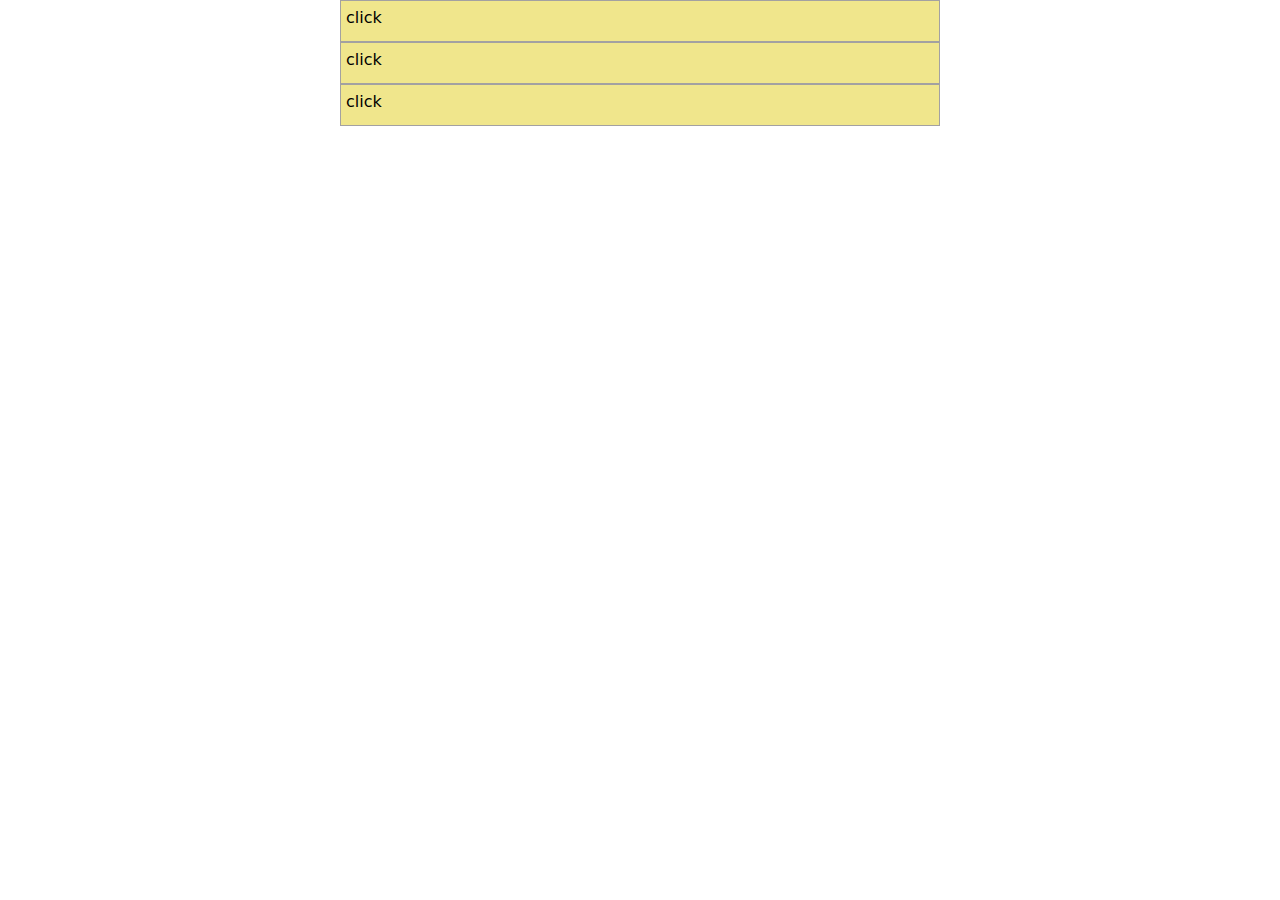
<file: index2.html>
<!DOCTYPE html>
<html lang="en">

<head>
    <meta charset="UTF-8">
    <meta name="viewport" content="width=device-width, initial-scale=1.0">
    <title>Document</title>
    <link rel="stylesheet" href="style/output.css">
    <style>
        .acc {
            width: 600px;
            margin: 0 auto;

            >li {
                width: 100%;

                >h2 {
                    border: 2px sollid black;
                    width: 100%;
                    height: 40px;
                    background-color: khaki;
                }

                p {
                    /* height: 0; */
                    /* overflow: hidden; */
                }
            }
        }

        /* .toggleHeight {
            height: auto !important;
        } */
    </style>
</head>

<body>
    <ul class="acc">
        <li>
            <h2 onclick="acc1(this)">click</h2>
            <p>Lorem ipsum dolor sit amet consectetur, adipisicing elit. Aliqus voluptatibus reiciendis adipisci vitae
                quam voluptate aspernatur, voluptas qui neque.</p>
        </li>
        <li>
            <h2 onclick="acc1(this)">click</h2>
            <p>Lorem ipsum dolor sit amet consectetur, adipisicing elit. Aliquid odit dignissimos cum iure tenetur modi
                enim sed temporibus, officia, omnis voluptatibus reiciendis adipisci vitae quam voluptate aspernatur,
                voluptas qui neque.</p>
        </li>
        <li>
            <h2 onclick="acc1(this)">click</h2>
            <p>Lorem ipsum dolor sit amet consectetur, adipisicing elit. Saepe vitae a et. Magni dicta aliquam
                necessitatibus consectetur similique? Perspiciatis, accusamus quasi obcaecati pariatur consectetur
                dolores aperiam dolorem quas deserunt nostrum! Lorem ipsum dolor sit amet consectetur, adipisicing elit.
                Aliquid odit dignissimos cum iure tenetur modi enim sed temporibus, officia, omnis voluptatibus
                reiciendis adipisci vitae quam voluptate aspernatur, voluptas qui neque.</p>
        </li>
    </ul>
</body>
<script>
    const myP = document.querySelectorAll('.acc>li>p')
    for (let i = 0; i < myP.length; i++) {
        let temp = myP[i].clientHeight
        myP[i].setAttribute('data-h', temp)
        myP[i].style.height = '0'
    }



    function acc1(s) {
        // برای اضافه کردن یک کلاس به عنصر
        let h = s.nextElementSibling.getAttribute('data-h')
        s.nextElementSibling.style.height = h + 'px'
    }
</script>

</html>
</file>
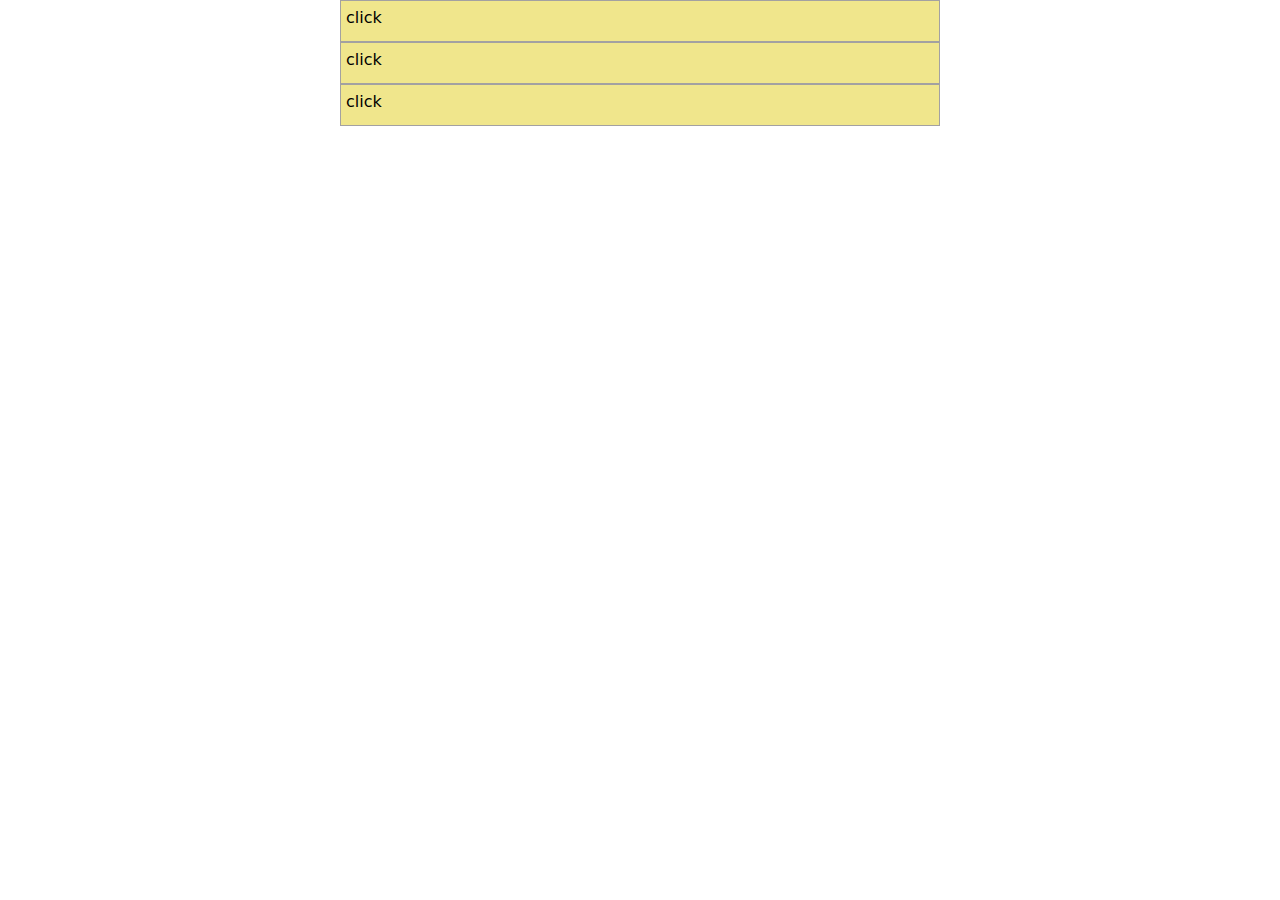
<file: index3.html>
<!DOCTYPE html>
<html lang="en">

<head>
    <meta charset="UTF-8">
    <meta name="viewport" content="width=device-width, initial-scale=1.0">
    <title>Document</title>
    <link rel="stylesheet" href="style/output.css">
    <style>
        .acc {
            width: 600px;
            margin: 0 auto;

            >li {
                width: 100%;

                >h2 {
                    border: 2px sollid black;
                    width: 100%;
                    height: 40px;
                    background-color: khaki;
                }

                /* p {
                 height: 0;
                    overflow: hidden;
                }    */
            }
        }

        /* .toggleHeight {
            height: auto !important;
        } */
    </style>
</head>

<body>
    <ul class="acc">
        <li>
            <h2 onclick="acc1(this)">click</h2>
            <p>Lorem ipsum dolor sit amet consectetur, adipisicing elit. Aliqus voluptatibus reiciendis adipisci vitae
                quam voluptate aspernatur, voluptas qui neque.</p>
        </li>
        <li>
            <h2 onclick="acc1(this)">click</h2>
            <p>Lorem ipsum dolor sit amet consectetur, adipisicing elit. Aliquid odit dignissimos cum iure tenetur modi
                enim sed temporibus, officia, omnis voluptatibus reiciendis adipisci vitae quam voluptate aspernatur,
                voluptas qui neque.</p>
        </li>
        <li>
            <h2 onclick="acc1(this)">click</h2>
            <p>Lorem ipsum dolor sit amet consectetur, adipisicing elit. Saepe vitae a et. Magni dicta aliquam
                necessitatibus consectetur similique? Perspiciatis, accusamus quasi obcaecati pariatur consectetur
                dolores aperiam dolorem quas deserunt nostrum! Lorem ipsum dolor sit amet consectetur, adipisicing elit.
                Aliquid odit dignissimos cum iure tenetur modi enim sed temporibus, officia, omnis voluptatibus
                reiciendis adipisci vitae quam voluptate aspernatur, voluptas qui neque.</p>
        </li>
    </ul>
</body>
<script>
    const myP = document.querySelectorAll('.acc>li>p')
    for (let i = 0; i < myP.length; i++) {
        ////////////
        myP[i].setAttribute('data-status', 'off')
        ////////////


        let temp = myP[i].clientHeight
        myP[i].setAttribute('data-h', temp)
        myP[i].style.height = '0'
    }



    function acc1(s) {
        if (s.nextElementSibling.getAttribute('data-status') == 'off') {
            // برای اضافه کردن یک کلاس به عنصر
            let h = s.nextElementSibling.getAttribute('data-h')
            s.nextElementSibling.style.height = h + 'px'
            s.nextElementSibling.setAttribute('data-status', 'on')

        } else {
            s.nextElementSibling.style.height ='0'
            s.nextElementSibling.setAttribute('data-status', 'off')
        }

    }
</script>

</html>
</file>
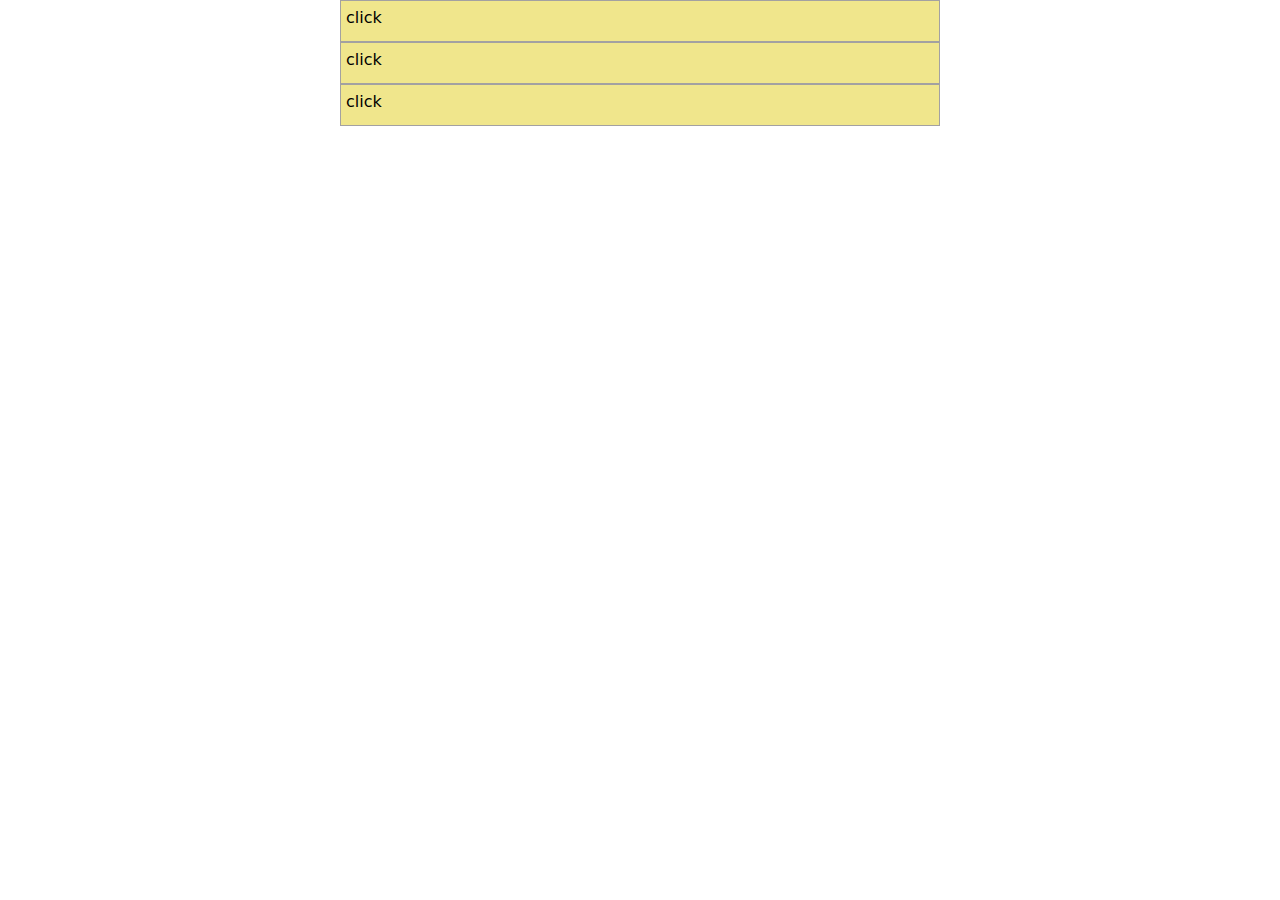
<file: index4.html>
<!DOCTYPE html>
<html lang="en">

<head>
    <meta charset="UTF-8">
    <meta name="viewport" content="width=device-width, initial-scale=1.0">
    <title>Document</title>
    <link rel="stylesheet" href="style/output.css">
    <style>
        .acc {
            width: 600px;
            margin: 0 auto;

            >li {
                width: 100%;

                >h2 {
                    border: 2px sollid black;
                    width: 100%;
                    height: 40px;
                    background-color: khaki;
                }

                /* p {
                 height: 0;
                    overflow: hidden;
                }    */
            }
        }

        /* .toggleHeight {
            height: auto !important;
        } */
    </style>
</head>

<body>
    <ul class="acc">
        <li>
            <h2 onclick="acc1(this,0)">click</h2>
            <p>Lorem ipsum dolor sit amet consectetur, adipisicing elit. Aliqus voluptatibus reiciendis adipisci vitae
                quam voluptate aspernatur, voluptas qui neque.</p>
        </li>
        <li>
            <h2 onclick="acc1(this,1)">click</h2>
            <p>Lorem ipsum dolor sit amet consectetur, adipisicing elit. Aliquid odit dignissimos cum iure tenetur modi
                enim sed temporibus, officia, omnis voluptatibus reiciendis adipisci vitae quam voluptate aspernatur,
                voluptas qui neque.</p>
        </li>
        <li>
            <h2 onclick="acc1(this,2)">click</h2>
            <p>Lorem ipsum dolor sit amet consectetur, adipisicing elit. Saepe vitae a et. Magni dicta aliquam
                necessitatibus consectetur similique? Perspiciatis, accusamus quasi obcaecati pariatur consectetur
                dolores aperiam dolorem quas deserunt nostrum! Lorem ipsum dolor sit amet consectetur, adipisicing elit.
                Aliquid odit dignissimos cum iure tenetur modi enim sed temporibus, officia, omnis voluptatibus
                reiciendis adipisci vitae quam voluptate aspernatur, voluptas qui neque.</p>
        </li>
    </ul>
</body>
<script>
    const myP = document.querySelectorAll('.acc>li>p')
    for (let i = 0; i < myP.length; i++) {
        ////////////
        myP[i].setAttribute('data-status', 'off')
        ////////////


        let temp = myP[i].clientHeight
        myP[i].setAttribute('data-h', temp)
        myP[i].style.height = '0'
    }



    function acc1(s, num) {

        //////////reset p/////////
        for (let k = 0; k < myP.length; k++) {
            if (k != num) {
                myP[k].style.height = '0'
                myP[k].setAttribute('data-status', 'off')
            }
        }
        //////////reset p/////////


        if (s.nextElementSibling.getAttribute('data-status') == 'off') {
            // برای اضافه کردن یک کلاس به عنصر
            let h = s.nextElementSibling.getAttribute('data-h')
            s.nextElementSibling.style.height = h + 'px'
            s.nextElementSibling.setAttribute('data-status', 'on')

        } else {
            s.nextElementSibling.style.height = '0'
            s.nextElementSibling.setAttribute('data-status', 'off')
        }

    }
</script>

</html>
</file>
<file: fontello/fontello.css>
@font-face {
  font-family: 'fontello';
  src: url('../font/fontello.eot?4632728');
  src: url('../font/fontello.eot?4632728#iefix') format('embedded-opentype'),
       url('../font/fontello.woff2?4632728') format('woff2'),
       url('../font/fontello.woff?4632728') format('woff'),
       url('../font/fontello.ttf?4632728') format('truetype'),
       url('../font/fontello.svg?4632728#fontello') format('svg');
  font-weight: normal;
  font-style: normal;
}
/* Chrome hack: SVG is rendered more smooth in Windozze. 100% magic, uncomment if you need it. */
/* Note, that will break hinting! In other OS-es font will be not as sharp as it could be */
/*
@media screen and (-webkit-min-device-pixel-ratio:0) {
  @font-face {
    font-family: 'fontello';
    src: url('../font/fontello.svg?4632728#fontello') format('svg');
  }
}
*/
[class^="icon-"]:before, [class*=" icon-"]:before {
  font-family: "fontello";
  font-style: normal;
  font-weight: normal;
  speak: never;

  display: inline-block;
  text-decoration: inherit;
  width: 1em;
  margin-right: .2em;
  text-align: center;
  /* opacity: .8; */

  /* For safety - reset parent styles, that can break glyph codes*/
  font-variant: normal;
  text-transform: none;

  /* fix buttons height, for twitter bootstrap */
  line-height: 1em;

  /* Animation center compensation - margins should be symmetric */
  /* remove if not needed */
  margin-left: .2em;

  /* you can be more comfortable with increased icons size */
  /* font-size: 120%; */

  /* Font smoothing. That was taken from TWBS */
  -webkit-font-smoothing: antialiased;
  -moz-osx-font-smoothing: grayscale;

  /* Uncomment for 3D effect */
  /* text-shadow: 1px 1px 1px rgba(127, 127, 127, 0.3); */
}

.icon-heart:before { content: '\e800'; } /* '' */
.icon-heart-empty:before { content: '\e801'; } /* '' */
.icon-glass:before { content: '\e802'; } /* '' */
.icon-star:before { content: '\e802'; } /* '' */
.icon-music:before { content: '\e803'; } /* '' */
.icon-star-empty:before { content: '\e803'; } /* '' */
.icon-search:before { content: '\e804'; } /* '' */
.icon-star-half:before { content: '\e804'; } /* '' */
.icon-mail:before { content: '\e805'; } /* '' */
.icon-camera:before { content: '\e805'; } /* '' */
.icon-th-list:before { content: '\e806'; } /* '' */
.icon-camera-alt:before { content: '\e806'; } /* '' */
.icon-ok:before { content: '\e807'; } /* '' */
.icon-link:before { content: '\e807'; } /* '' */
.icon-ok-circled:before { content: '\e808'; } /* '' */
.icon-thumbs-up:before { content: '\e808'; } /* '' */
.icon-ok-circled2:before { content: '\e809'; } /* '' */
.icon-thumbs-down:before { content: '\e809'; } /* '' */
.icon-attach:before { content: '\e80a'; } /* '' */
.icon-cancel:before { content: '\e80a'; } /* '' */
.icon-headphones:before { content: '\e80a'; } /* '' */
.icon-lock:before { content: '\e80b'; } /* '' */
.icon-cancel-circled:before { content: '\e80b'; } /* '' */
.icon-clock:before { content: '\e80b'; } /* '' */
.icon-lock-open:before { content: '\e80c'; } /* '' */
.icon-cancel-circled2:before { content: '\e80c'; } /* '' */
.icon-down-big:before { content: '\e80c'; } /* '' */
.icon-export:before { content: '\e80d'; } /* '' */
.icon-plus:before { content: '\e80d'; } /* '' */
.icon-left-big:before { content: '\e80d'; } /* '' */
.icon-location:before { content: '\e80e'; } /* '' */
.icon-right-big:before { content: '\e80e'; } /* '' */
.icon-up-big:before { content: '\e80f'; } /* '' */
.icon-right-hand:before { content: '\e810'; } /* '' */
.icon-left-hand:before { content: '\e811'; } /* '' */
.icon-up-hand:before { content: '\e812'; } /* '' */
.icon-down-hand:before { content: '\e813'; } /* '' */
.icon-pin:before { content: '\e814'; } /* '' */
.icon-play:before { content: '\e814'; } /* '' */
.icon-eye:before { content: '\e815'; } /* '' */
.icon-play-circled2:before { content: '\e815'; } /* '' */
.icon-eye-off:before { content: '\e816'; } /* '' */
.icon-stop:before { content: '\e816'; } /* '' */
.icon-tag:before { content: '\e817'; } /* '' */
.icon-pause:before { content: '\e817'; } /* '' */
.icon-tags:before { content: '\e818'; } /* '' */
.icon-to-end:before { content: '\e818'; } /* '' */
.icon-to-end-alt:before { content: '\e819'; } /* '' */
.icon-to-start:before { content: '\e81a'; } /* '' */
.icon-to-start-alt:before { content: '\e81b'; } /* '' */
.icon-fast-fw:before { content: '\e81c'; } /* '' */
.icon-pencil:before { content: '\e81d'; } /* '' */
.icon-fast-bw:before { content: '\e81d'; } /* '' */
.icon-eject:before { content: '\e81e'; } /* '' */
.icon-target:before { content: '\e81f'; } /* '' */
.icon-flash:before { content: '\e820'; } /* '' */
.icon-umbrella:before { content: '\e821'; } /* '' */
.icon-flight:before { content: '\e822'; } /* '' */
.icon-leaf:before { content: '\e823'; } /* '' */
.icon-trash-empty:before { content: '\e824'; } /* '' */
.icon-font:before { content: '\e824'; } /* '' */
.icon-doc:before { content: '\e825'; } /* '' */
.icon-bold:before { content: '\e825'; } /* '' */
.icon-italic:before { content: '\e826'; } /* '' */
.icon-scissors:before { content: '\e827'; } /* '' */
.icon-cog:before { content: '\e828'; } /* '' */
.icon-briefcase:before { content: '\e828'; } /* '' */
.icon-cog-alt:before { content: '\e829'; } /* '' */
.icon-edit:before { content: '\e829'; } /* '' */
.icon-wrench:before { content: '\e82a'; } /* '' */
.icon-print:before { content: '\e82a'; } /* '' */
.icon-retweet:before { content: '\e82b'; } /* '' */
.icon-comment:before { content: '\e82c'; } /* '' */
.icon-chat:before { content: '\e82d'; } /* '' */
.icon-bell:before { content: '\e82e'; } /* '' */
.icon-folder:before { content: '\e82f'; } /* '' */
.icon-folder-open:before { content: '\e830'; } /* '' */
.icon-basket:before { content: '\e831'; } /* '' */
.icon-resize-horizontal:before { content: '\e832'; } /* '' */
.icon-calendar:before { content: '\e832'; } /* '' */
.icon-zoom-in:before { content: '\e833'; } /* '' */
.icon-login:before { content: '\e833'; } /* '' */
.icon-zoom-out:before { content: '\e834'; } /* '' */
.icon-logout:before { content: '\e834'; } /* '' */
.icon-down-circled2:before { content: '\e835'; } /* '' */
.icon-volume-off:before { content: '\e835'; } /* '' */
.icon-volume-down:before { content: '\e836'; } /* '' */
.icon-volume-up:before { content: '\e837'; } /* '' */
.icon-up-circled2:before { content: '\e838'; } /* '' */
.icon-down-dir:before { content: '\e839'; } /* '' */
.icon-up-dir:before { content: '\e83a'; } /* '' */
.icon-left-dir:before { content: '\e83b'; } /* '' */
.icon-right-dir:before { content: '\e83c'; } /* '' */
.icon-down-open:before { content: '\e83d'; } /* '' */
.icon-left-open:before { content: '\e83e'; } /* '' */
.icon-right-open:before { content: '\e83f'; } /* '' */
.icon-up-open:before { content: '\e840'; } /* '' */
.icon-user:before { content: '\e841'; } /* '' */
.icon-users:before { content: '\e842'; } /* '' */
.icon-video:before { content: '\e843'; } /* '' */
.icon-videocam:before { content: '\e844'; } /* '' */
.icon-picture:before { content: '\e845'; } /* '' */
.icon-plus-circled:before { content: '\e846'; } /* '' */
.icon-minus:before { content: '\e847'; } /* '' */
.icon-minus-circled:before { content: '\e848'; } /* '' */
.icon-help-circled:before { content: '\e849'; } /* '' */
.icon-info-circled:before { content: '\e84a'; } /* '' */
.icon-home:before { content: '\e84b'; } /* '' */
.icon-download:before { content: '\e84c'; } /* '' */
.icon-upload:before { content: '\e84d'; } /* '' */
.icon-flag:before { content: '\e84e'; } /* '' */
.icon-bookmark:before { content: '\e84f'; } /* '' */
.icon-th-large:before { content: '\e850'; } /* '' */
.icon-th:before { content: '\e851'; } /* '' */
.icon-forward:before { content: '\e852'; } /* '' */
.icon-attention:before { content: '\e853'; } /* '' */
.icon-attention-circled:before { content: '\e854'; } /* '' */
.icon-block:before { content: '\e855'; } /* '' */
.icon-cw:before { content: '\e856'; } /* '' */
.icon-ccw:before { content: '\e857'; } /* '' */
.icon-signal:before { content: '\e858'; } /* '' */
.icon-text-height:before { content: '\e859'; } /* '' */
.icon-off:before { content: '\e85a'; } /* '' */
.icon-road:before { content: '\e85b'; } /* '' */
.icon-phone:before { content: '\e85c'; } /* '' */
.icon-resize-full:before { content: '\e85d'; } /* '' */
.icon-resize-small:before { content: '\e85e'; } /* '' */
.icon-resize-vertical:before { content: '\e85f'; } /* '' */
.icon-arrows-cw:before { content: '\e860'; } /* '' */
.icon-shuffle:before { content: '\e861'; } /* '' */
.icon-award:before { content: '\e862'; } /* '' */
.icon-inbox:before { content: '\e863'; } /* '' */
.icon-globe:before { content: '\e864'; } /* '' */
.icon-cloud:before { content: '\e865'; } /* '' */
.icon-align-justify:before { content: '\e866'; } /* '' */
.icon-list:before { content: '\e867'; } /* '' */
.icon-indent-left:before { content: '\e868'; } /* '' */
.icon-indent-right:before { content: '\e869'; } /* '' */
.icon-text-width:before { content: '\e86a'; } /* '' */
.icon-align-left:before { content: '\e86b'; } /* '' */
.icon-align-center:before { content: '\e86c'; } /* '' */
.icon-align-right:before { content: '\e86d'; } /* '' */
.icon-list-alt:before { content: '\e86e'; } /* '' */
.icon-qrcode:before { content: '\e86f'; } /* '' */
.icon-barcode:before { content: '\e870'; } /* '' */
.icon-book:before { content: '\e871'; } /* '' */
.icon-adjust:before { content: '\e872'; } /* '' */
.icon-tint:before { content: '\e873'; } /* '' */
.icon-check:before { content: '\e874'; } /* '' */
.icon-asterisk:before { content: '\e875'; } /* '' */
.icon-gift:before { content: '\e876'; } /* '' */
.icon-fire:before { content: '\e877'; } /* '' */
.icon-magnet:before { content: '\e878'; } /* '' */
.icon-chart-bar:before { content: '\e879'; } /* '' */
.icon-truck:before { content: '\e87a'; } /* '' */
.icon-hammer:before { content: '\e87b'; } /* '' */
.icon-lemon:before { content: '\e87c'; } /* '' */
.icon-credit-card:before { content: '\e87d'; } /* '' */
.icon-floppy:before { content: '\e87e'; } /* '' */
.icon-megaphone:before { content: '\e87f'; } /* '' */
.icon-key:before { content: '\e880'; } /* '' */
.icon-note:before { content: '\e881'; } /* '' */
.icon-note-beamed:before { content: '\e882'; } /* '' */
.icon-music:before { content: '\e883'; } /* '' */
.icon-search:before { content: '\e884'; } /* '' */
.icon-flashlight:before { content: '\e885'; } /* '' */
.icon-mail:before { content: '\e886'; } /* '' */
.icon-heart-1:before { content: '\e887'; } /* '' */
.icon-heart-empty-1:before { content: '\e888'; } /* '' */
.icon-star-1:before { content: '\e889'; } /* '' */
.icon-star-empty-1:before { content: '\e88a'; } /* '' */
.icon-user-1:before { content: '\e88b'; } /* '' */
.icon-users-1:before { content: '\e88c'; } /* '' */
.icon-user-add:before { content: '\e88d'; } /* '' */
.icon-video-1:before { content: '\e88e'; } /* '' */
.icon-picture-1:before { content: '\e88f'; } /* '' */
.icon-camera-1:before { content: '\e890'; } /* '' */
.icon-layout:before { content: '\e891'; } /* '' */
.icon-menu:before { content: '\e892'; } /* '' */
.icon-check-1:before { content: '\e893'; } /* '' */
.icon-cancel:before { content: '\e894'; } /* '' */
.icon-cancel-circled:before { content: '\e895'; } /* '' */
.icon-cancel-squared:before { content: '\e896'; } /* '' */
.icon-plus:before { content: '\e897'; } /* '' */
.icon-plus-circled-1:before { content: '\e898'; } /* '' */
.icon-plus-squared-1:before { content: '\e899'; } /* '' */
.icon-minus-1:before { content: '\e89a'; } /* '' */
.icon-minus-circled-1:before { content: '\e89b'; } /* '' */
.icon-minus-squared-1:before { content: '\e89c'; } /* '' */
.icon-help-1:before { content: '\e89d'; } /* '' */
.icon-help-circled-1:before { content: '\e89e'; } /* '' */
.icon-info-1:before { content: '\e89f'; } /* '' */
.icon-info-circled-1:before { content: '\e8a0'; } /* '' */
.icon-back:before { content: '\e8a1'; } /* '' */
.icon-home-1:before { content: '\e8a2'; } /* '' */
.icon-link-1:before { content: '\e8a3'; } /* '' */
.icon-attach:before { content: '\e8a4'; } /* '' */
.icon-lock:before { content: '\e8a5'; } /* '' */
.icon-lock-open:before { content: '\e8a6'; } /* '' */
.icon-eye:before { content: '\e8a7'; } /* '' */
.icon-tag:before { content: '\e8a8'; } /* '' */
.icon-bookmark-1:before { content: '\e8a9'; } /* '' */
.icon-bookmarks:before { content: '\e8aa'; } /* '' */
.icon-flag-1:before { content: '\e8ab'; } /* '' */
.icon-thumbs-up-1:before { content: '\e8ac'; } /* '' */
.icon-thumbs-down-1:before { content: '\e8ad'; } /* '' */
.icon-download-1:before { content: '\e8ae'; } /* '' */
.icon-upload-1:before { content: '\e8af'; } /* '' */
.icon-upload-cloud-1:before { content: '\e8b0'; } /* '' */
.icon-reply-1:before { content: '\e8b1'; } /* '' */
.icon-reply-all-1:before { content: '\e8b2'; } /* '' */
.icon-forward-1:before { content: '\e8b3'; } /* '' */
.icon-quote:before { content: '\e8b4'; } /* '' */
.icon-code:before { content: '\e8b5'; } /* '' */
.icon-export:before { content: '\e8b6'; } /* '' */
.icon-pencil:before { content: '\e8b7'; } /* '' */
.icon-feather:before { content: '\e8b8'; } /* '' */
.icon-print-1:before { content: '\e8b9'; } /* '' */
.icon-retweet-1:before { content: '\e8ba'; } /* '' */
.icon-keyboard-1:before { content: '\e8bb'; } /* '' */
.icon-comment-1:before { content: '\e8bc'; } /* '' */
.icon-chat-1:before { content: '\e8bd'; } /* '' */
.icon-bell-1:before { content: '\e8be'; } /* '' */
.icon-attention-1:before { content: '\e8bf'; } /* '' */
.icon-alert:before { content: '\e8c0'; } /* '' */
.icon-vcard:before { content: '\e8c1'; } /* '' */
.icon-address:before { content: '\e8c2'; } /* '' */
.icon-location:before { content: '\e8c3'; } /* '' */
.icon-map-1:before { content: '\e8c4'; } /* '' */
.icon-direction:before { content: '\e8c5'; } /* '' */
.icon-compass:before { content: '\e8c6'; } /* '' */
.icon-cup:before { content: '\e8c7'; } /* '' */
.icon-trash:before { content: '\e8c8'; } /* '' */
.icon-doc:before { content: '\e8c9'; } /* '' */
.icon-docs:before { content: '\e8ca'; } /* '' */
.icon-doc-landscape:before { content: '\e8cb'; } /* '' */
.icon-doc-text:before { content: '\e8cc'; } /* '' */
.icon-doc-text-inv-1:before { content: '\e8cd'; } /* '' */
.icon-newspaper-1:before { content: '\e8ce'; } /* '' */
.icon-book-open:before { content: '\e8cf'; } /* '' */
.icon-book-1:before { content: '\e8d0'; } /* '' */
.icon-folder-1:before { content: '\e8d1'; } /* '' */
.icon-archive:before { content: '\e8d2'; } /* '' */
.icon-box-1:before { content: '\e8d3'; } /* '' */
.icon-rss-1:before { content: '\e8d4'; } /* '' */
.icon-phone-1:before { content: '\e8d5'; } /* '' */
.icon-cog:before { content: '\e8d6'; } /* '' */
.icon-tools:before { content: '\e8d7'; } /* '' */
.icon-share:before { content: '\e8d8'; } /* '' */
.icon-shareable:before { content: '\e8d9'; } /* '' */
.icon-basket-1:before { content: '\e8da'; } /* '' */
.icon-bag:before { content: '\e8db'; } /* '' */
.icon-calendar-1:before { content: '\e8dc'; } /* '' */
.icon-login-1:before { content: '\e8dd'; } /* '' */
.icon-logout-1:before { content: '\e8de'; } /* '' */
.icon-mic-1:before { content: '\e8df'; } /* '' */
.icon-mute-1:before { content: '\e8e0'; } /* '' */
.icon-sound:before { content: '\e8e1'; } /* '' */
.icon-volume:before { content: '\e8e2'; } /* '' */
.icon-clock-1:before { content: '\e8e3'; } /* '' */
.icon-hourglass-4:before { content: '\e8e4'; } /* '' */
.icon-lamp:before { content: '\e8e5'; } /* '' */
.icon-light-down:before { content: '\e8e6'; } /* '' */
.icon-light-up:before { content: '\e8e7'; } /* '' */
.icon-adjust-1:before { content: '\e8e8'; } /* '' */
.icon-block-1:before { content: '\e8e9'; } /* '' */
.icon-resize-full-1:before { content: '\e8ea'; } /* '' */
.icon-resize-small-1:before { content: '\e8eb'; } /* '' */
.icon-popup:before { content: '\e8ec'; } /* '' */
.icon-publish:before { content: '\e8ed'; } /* '' */
.icon-window:before { content: '\e8ee'; } /* '' */
.icon-arrow-combo:before { content: '\e8ef'; } /* '' */
.icon-down-circled-1:before { content: '\e8f0'; } /* '' */
.icon-left-circled-1:before { content: '\e8f1'; } /* '' */
.icon-right-circled-1:before { content: '\e8f2'; } /* '' */
.icon-up-circled-1:before { content: '\e8f3'; } /* '' */
.icon-down-open-1:before { content: '\e8f4'; } /* '' */
.icon-left-open-1:before { content: '\e8f5'; } /* '' */
.icon-right-open-1:before { content: '\e8f6'; } /* '' */
.icon-up-open-1:before { content: '\e8f7'; } /* '' */
.icon-down-open-mini:before { content: '\e8f8'; } /* '' */
.icon-left-open-mini:before { content: '\e8f9'; } /* '' */
.icon-right-open-mini:before { content: '\e8fa'; } /* '' */
.icon-up-open-mini:before { content: '\e8fb'; } /* '' */
.icon-down-open-big:before { content: '\e8fc'; } /* '' */
.icon-left-open-big:before { content: '\e8fd'; } /* '' */
.icon-right-open-big:before { content: '\e8fe'; } /* '' */
.icon-up-open-big:before { content: '\e8ff'; } /* '' */
.icon-down-1:before { content: '\e900'; } /* '' */
.icon-left-1:before { content: '\e901'; } /* '' */
.icon-right-1:before { content: '\e902'; } /* '' */
.icon-up-1:before { content: '\e903'; } /* '' */
.icon-down-dir-1:before { content: '\e904'; } /* '' */
.icon-left-dir-1:before { content: '\e905'; } /* '' */
.icon-right-dir-1:before { content: '\e906'; } /* '' */
.icon-up-dir-1:before { content: '\e907'; } /* '' */
.icon-down-bold:before { content: '\e908'; } /* '' */
.icon-left-bold:before { content: '\e909'; } /* '' */
.icon-right-bold:before { content: '\e90a'; } /* '' */
.icon-up-bold:before { content: '\e90b'; } /* '' */
.icon-down-thin:before { content: '\e90c'; } /* '' */
.icon-left-thin:before { content: '\e90d'; } /* '' */
.icon-right-thin:before { content: '\e90e'; } /* '' */
.icon-up-thin:before { content: '\e90f'; } /* '' */
.icon-ccw-1:before { content: '\e910'; } /* '' */
.icon-cw-1:before { content: '\e911'; } /* '' */
.icon-arrows-ccw:before { content: '\e912'; } /* '' */
.icon-level-down-1:before { content: '\e913'; } /* '' */
.icon-level-up-1:before { content: '\e914'; } /* '' */
.icon-shuffle-1:before { content: '\e915'; } /* '' */
.icon-loop:before { content: '\e916'; } /* '' */
.icon-switch:before { content: '\e917'; } /* '' */
.icon-play-1:before { content: '\e918'; } /* '' */
.icon-stop-1:before { content: '\e919'; } /* '' */
.icon-pause-1:before { content: '\e91a'; } /* '' */
.icon-record:before { content: '\e91b'; } /* '' */
.icon-to-end-1:before { content: '\e91c'; } /* '' */
.icon-to-start-1:before { content: '\e91d'; } /* '' */
.icon-fast-forward:before { content: '\e91e'; } /* '' */
.icon-fast-backward:before { content: '\e91f'; } /* '' */
.icon-progress-0:before { content: '\e920'; } /* '' */
.icon-progress-1:before { content: '\e921'; } /* '' */
.icon-progress-2:before { content: '\e922'; } /* '' */
.icon-progress-3:before { content: '\e923'; } /* '' */
.icon-target-1:before { content: '\e924'; } /* '' */
.icon-palette:before { content: '\e925'; } /* '' */
.icon-list-1:before { content: '\e926'; } /* '' */
.icon-list-add:before { content: '\e927'; } /* '' */
.icon-signal-1:before { content: '\e928'; } /* '' */
.icon-trophy:before { content: '\e929'; } /* '' */
.icon-battery:before { content: '\e92a'; } /* '' */
.icon-back-in-time:before { content: '\e92b'; } /* '' */
.icon-monitor:before { content: '\e92c'; } /* '' */
.icon-mobile-1:before { content: '\e92d'; } /* '' */
.icon-network:before { content: '\e92e'; } /* '' */
.icon-cd:before { content: '\e92f'; } /* '' */
.icon-inbox-1:before { content: '\e930'; } /* '' */
.icon-install:before { content: '\e931'; } /* '' */
.icon-globe-1:before { content: '\e932'; } /* '' */
.icon-cloud-1:before { content: '\e933'; } /* '' */
.icon-cloud-thunder:before { content: '\e934'; } /* '' */
.icon-flash-1:before { content: '\e935'; } /* '' */
.icon-moon-1:before { content: '\e936'; } /* '' */
.icon-flight-1:before { content: '\e937'; } /* '' */
.icon-paper-plane-1:before { content: '\e938'; } /* '' */
.icon-leaf-1:before { content: '\e939'; } /* '' */
.icon-lifebuoy-1:before { content: '\e93a'; } /* '' */
.icon-mouse:before { content: '\e93b'; } /* '' */
.icon-briefcase-1:before { content: '\e93c'; } /* '' */
.icon-suitcase-1:before { content: '\e93d'; } /* '' */
.icon-dot:before { content: '\e93e'; } /* '' */
.icon-dot-2:before { content: '\e93f'; } /* '' */
.icon-dot-3:before { content: '\e940'; } /* '' */
.icon-brush-1:before { content: '\e941'; } /* '' */
.icon-magnet-1:before { content: '\e942'; } /* '' */
.icon-infinity:before { content: '\e943'; } /* '' */
.icon-erase:before { content: '\e944'; } /* '' */
.icon-chart-pie-1:before { content: '\e945'; } /* '' */
.icon-chart-line-1:before { content: '\e946'; } /* '' */
.icon-chart-bar-1:before { content: '\e947'; } /* '' */
.icon-chart-area-1:before { content: '\e948'; } /* '' */
.icon-tape:before { content: '\e949'; } /* '' */
.icon-graduation-cap-1:before { content: '\e94a'; } /* '' */
.icon-language-1:before { content: '\e94b'; } /* '' */
.icon-ticket-1:before { content: '\e94c'; } /* '' */
.icon-water:before { content: '\e94d'; } /* '' */
.icon-droplet:before { content: '\e94e'; } /* '' */
.icon-air:before { content: '\e94f'; } /* '' */
.icon-credit-card-1:before { content: '\e950'; } /* '' */
.icon-floppy-1:before { content: '\e951'; } /* '' */
.icon-clipboard:before { content: '\e952'; } /* '' */
.icon-megaphone-1:before { content: '\e953'; } /* '' */
.icon-database-1:before { content: '\e954'; } /* '' */
.icon-drive:before { content: '\e955'; } /* '' */
.icon-bucket:before { content: '\e956'; } /* '' */
.icon-thermometer-1:before { content: '\e957'; } /* '' */
.icon-key-1:before { content: '\e958'; } /* '' */
.icon-flow-cascade:before { content: '\e959'; } /* '' */
.icon-flow-branch:before { content: '\e95a'; } /* '' */
.icon-flow-tree:before { content: '\e95b'; } /* '' */
.icon-flow-line:before { content: '\e95c'; } /* '' */
.icon-flow-parallel:before { content: '\e95d'; } /* '' */
.icon-rocket-1:before { content: '\e95e'; } /* '' */
.icon-gauge-1:before { content: '\e95f'; } /* '' */
.icon-traffic-cone:before { content: '\e960'; } /* '' */
.icon-cc-1:before { content: '\e961'; } /* '' */
.icon-cc-by:before { content: '\e962'; } /* '' */
.icon-cc-nc:before { content: '\e963'; } /* '' */
.icon-cc-nc-eu:before { content: '\e964'; } /* '' */
.icon-cc-nc-jp:before { content: '\e965'; } /* '' */
.icon-cc-sa:before { content: '\e966'; } /* '' */
.icon-cc-nd:before { content: '\e967'; } /* '' */
.icon-cc-pd:before { content: '\e968'; } /* '' */
.icon-cc-zero:before { content: '\e969'; } /* '' */
.icon-cc-share:before { content: '\e96a'; } /* '' */
.icon-cc-remix:before { content: '\e96b'; } /* '' */
.icon-github-1:before { content: '\e96c'; } /* '' */
.icon-flickr-circled:before { content: '\e96d'; } /* '' */
.icon-facebook-1:before { content: '\e96e'; } /* '' */
.icon-music-outline:before { content: '\e96f'; } /* '' */
.icon-music-1:before { content: '\e970'; } /* '' */
.icon-search-outline:before { content: '\e971'; } /* '' */
.icon-search-1:before { content: '\e972'; } /* '' */
.icon-mail-1:before { content: '\e973'; } /* '' */
.icon-heart-2:before { content: '\e974'; } /* '' */
.icon-heart-filled:before { content: '\e975'; } /* '' */
.icon-star-2:before { content: '\e976'; } /* '' */
.icon-star-filled:before { content: '\e977'; } /* '' */
.icon-user-outline:before { content: '\e978'; } /* '' */
.icon-user-2:before { content: '\e979'; } /* '' */
.icon-users-outline:before { content: '\e97a'; } /* '' */
.icon-users-2:before { content: '\e97b'; } /* '' */
.icon-user-add-outline:before { content: '\e97c'; } /* '' */
.icon-user-add-1:before { content: '\e97d'; } /* '' */
.icon-user-delete-outline:before { content: '\e97e'; } /* '' */
.icon-user-delete:before { content: '\e97f'; } /* '' */
.icon-video-2:before { content: '\e980'; } /* '' */
.icon-videocam-outline:before { content: '\e981'; } /* '' */
.icon-videocam-1:before { content: '\e982'; } /* '' */
.icon-picture-outline:before { content: '\e983'; } /* '' */
.icon-picture-2:before { content: '\e984'; } /* '' */
.icon-camera-outline:before { content: '\e985'; } /* '' */
.icon-camera-2:before { content: '\e986'; } /* '' */
.icon-th-outline:before { content: '\e987'; } /* '' */
.icon-th-1:before { content: '\e988'; } /* '' */
.icon-th-large-outline:before { content: '\e989'; } /* '' */
.icon-th-large-1:before { content: '\e98a'; } /* '' */
.icon-th-list-outline:before { content: '\e98b'; } /* '' */
.icon-th-list:before { content: '\e98c'; } /* '' */
.icon-ok-outline:before { content: '\e98d'; } /* '' */
.icon-ok:before { content: '\e98e'; } /* '' */
.icon-cancel-outline:before { content: '\e98f'; } /* '' */
.icon-cancel-1:before { content: '\e990'; } /* '' */
.icon-cancel-alt:before { content: '\e991'; } /* '' */
.icon-cancel-alt-filled:before { content: '\e992'; } /* '' */
.icon-cancel-circled-outline:before { content: '\e993'; } /* '' */
.icon-cancel-circled-1:before { content: '\e994'; } /* '' */
.icon-plus-outline:before { content: '\e995'; } /* '' */
.icon-plus-1:before { content: '\e996'; } /* '' */
.icon-minus-outline:before { content: '\e997'; } /* '' */
.icon-minus-2:before { content: '\e998'; } /* '' */
.icon-divide-outline:before { content: '\e999'; } /* '' */
.icon-divide:before { content: '\e99a'; } /* '' */
.icon-eq-outline:before { content: '\e99b'; } /* '' */
.icon-eq:before { content: '\e99c'; } /* '' */
.icon-info-outline:before { content: '\e99d'; } /* '' */
.icon-info-2:before { content: '\e99e'; } /* '' */
.icon-home-outline:before { content: '\e99f'; } /* '' */
.icon-home-2:before { content: '\e9a0'; } /* '' */
.icon-link-outline:before { content: '\e9a1'; } /* '' */
.icon-link-2:before { content: '\e9a2'; } /* '' */
.icon-attach-outline:before { content: '\e9a3'; } /* '' */
.icon-attach-1:before { content: '\e9a4'; } /* '' */
.icon-lock-1:before { content: '\e9a5'; } /* '' */
.icon-lock-filled:before { content: '\e9a6'; } /* '' */
.icon-lock-open-1:before { content: '\e9a7'; } /* '' */
.icon-lock-open-filled:before { content: '\e9a8'; } /* '' */
.icon-pin-outline:before { content: '\e9a9'; } /* '' */
.icon-pin:before { content: '\e9aa'; } /* '' */
.icon-eye-outline:before { content: '\e9ab'; } /* '' */
.icon-eye-1:before { content: '\e9ac'; } /* '' */
.icon-tag-1:before { content: '\e9ad'; } /* '' */
.icon-tags:before { content: '\e9ae'; } /* '' */
.icon-bookmark-2:before { content: '\e9af'; } /* '' */
.icon-flag-2:before { content: '\e9b0'; } /* '' */
.icon-flag-filled:before { content: '\e9b1'; } /* '' */
.icon-thumbs-up-2:before { content: '\e9b2'; } /* '' */
.icon-thumbs-down-2:before { content: '\e9b3'; } /* '' */
.icon-download-outline:before { content: '\e9b4'; } /* '' */
.icon-download-2:before { content: '\e9b5'; } /* '' */
.icon-upload-outline:before { content: '\e9b6'; } /* '' */
.icon-upload-2:before { content: '\e9b7'; } /* '' */
.icon-upload-cloud-outline:before { content: '\e9b8'; } /* '' */
.icon-upload-cloud-2:before { content: '\e9b9'; } /* '' */
.icon-reply-outline:before { content: '\e9ba'; } /* '' */
.icon-reply-2:before { content: '\e9bb'; } /* '' */
.icon-forward-outline:before { content: '\e9bc'; } /* '' */
.icon-forward-2:before { content: '\e9bd'; } /* '' */
.icon-code-outline:before { content: '\e9be'; } /* '' */
.icon-code-1:before { content: '\e9bf'; } /* '' */
.icon-export-outline:before { content: '\e9c0'; } /* '' */
.icon-export-1:before { content: '\e9c1'; } /* '' */
.icon-pencil-1:before { content: '\e9c2'; } /* '' */
.icon-pen:before { content: '\e9c3'; } /* '' */
.icon-feather-1:before { content: '\e9c4'; } /* '' */
.icon-edit-1:before { content: '\e9c5'; } /* '' */
.icon-print-2:before { content: '\e9c6'; } /* '' */
.icon-comment-2:before { content: '\e9c7'; } /* '' */
.icon-chat-2:before { content: '\e9c8'; } /* '' */
.icon-chat-alt:before { content: '\e9c9'; } /* '' */
.icon-bell-2:before { content: '\e9ca'; } /* '' */
.icon-attention-2:before { content: '\e9cb'; } /* '' */
.icon-attention-filled:before { content: '\e9cc'; } /* '' */
.icon-warning-empty:before { content: '\e9cd'; } /* '' */
.icon-warning:before { content: '\e9ce'; } /* '' */
.icon-contacts:before { content: '\e9cf'; } /* '' */
.icon-vcard-1:before { content: '\e9d0'; } /* '' */
.icon-address-1:before { content: '\e9d1'; } /* '' */
.icon-location-outline:before { content: '\e9d2'; } /* '' */
.icon-location-1:before { content: '\e9d3'; } /* '' */
.icon-map-2:before { content: '\e9d4'; } /* '' */
.icon-direction-outline:before { content: '\e9d5'; } /* '' */
.icon-direction-1:before { content: '\e9d6'; } /* '' */
.icon-compass-1:before { content: '\e9d7'; } /* '' */
.icon-trash-1:before { content: '\e9d8'; } /* '' */
.icon-doc-1:before { content: '\e9d9'; } /* '' */
.icon-doc-text-1:before { content: '\e9da'; } /* '' */
.icon-doc-add:before { content: '\e9db'; } /* '' */
.icon-doc-remove:before { content: '\e9dc'; } /* '' */
.icon-news:before { content: '\e9dd'; } /* '' */
.icon-folder-2:before { content: '\e9de'; } /* '' */
.icon-folder-add:before { content: '\e9df'; } /* '' */
.icon-folder-delete:before { content: '\e9e0'; } /* '' */
.icon-archive-1:before { content: '\e9e1'; } /* '' */
.icon-box-2:before { content: '\e9e2'; } /* '' */
.icon-rss-outline:before { content: '\e9e3'; } /* '' */
.icon-rss-2:before { content: '\e9e4'; } /* '' */
.icon-phone-outline:before { content: '\e9e5'; } /* '' */
.icon-phone-2:before { content: '\e9e6'; } /* '' */
.icon-menu-outline:before { content: '\e9e7'; } /* '' */
.icon-menu-1:before { content: '\e9e8'; } /* '' */
.icon-cog-outline:before { content: '\e9e9'; } /* '' */
.icon-cog-1:before { content: '\e9ea'; } /* '' */
.icon-wrench-outline:before { content: '\e9eb'; } /* '' */
.icon-wrench:before { content: '\e9ec'; } /* '' */
.icon-basket-2:before { content: '\e9ed'; } /* '' */
.icon-calendar-outlilne:before { content: '\e9ee'; } /* '' */
.icon-calendar-2:before { content: '\e9ef'; } /* '' */
.icon-mic-outline:before { content: '\e9f0'; } /* '' */
.icon-mic-2:before { content: '\e9f1'; } /* '' */
.icon-volume-off-1:before { content: '\e9f2'; } /* '' */
.icon-volume-low:before { content: '\e9f3'; } /* '' */
.icon-volume-middle:before { content: '\e9f4'; } /* '' */
.icon-volume-high:before { content: '\e9f5'; } /* '' */
.icon-headphones-1:before { content: '\e9f6'; } /* '' */
.icon-clock-2:before { content: '\e9f7'; } /* '' */
.icon-wristwatch:before { content: '\e9f8'; } /* '' */
.icon-stopwatch:before { content: '\e9f9'; } /* '' */
.icon-lightbulb-1:before { content: '\e9fa'; } /* '' */
.icon-block-outline:before { content: '\e9fb'; } /* '' */
.icon-block-2:before { content: '\e9fc'; } /* '' */
.icon-resize-full-outline:before { content: '\e9fd'; } /* '' */
.icon-resize-full-2:before { content: '\e9fe'; } /* '' */
.icon-resize-normal-outline:before { content: '\e9ff'; } /* '' */
.icon-resize-normal:before { content: '\ea00'; } /* '' */
.icon-move-outline:before { content: '\ea01'; } /* '' */
.icon-move:before { content: '\ea02'; } /* '' */
.icon-popup-1:before { content: '\ea03'; } /* '' */
.icon-zoom-in-outline:before { content: '\ea04'; } /* '' */
.icon-zoom-in:before { content: '\ea05'; } /* '' */
.icon-zoom-out-outline:before { content: '\ea06'; } /* '' */
.icon-zoom-out:before { content: '\ea07'; } /* '' */
.icon-popup-2:before { content: '\ea08'; } /* '' */
.icon-left-open-outline:before { content: '\ea09'; } /* '' */
.icon-left-open-2:before { content: '\ea0a'; } /* '' */
.icon-right-open-outline:before { content: '\ea0b'; } /* '' */
.icon-right-open-2:before { content: '\ea0c'; } /* '' */
.icon-down-2:before { content: '\ea0d'; } /* '' */
.icon-left-2:before { content: '\ea0e'; } /* '' */
.icon-right-2:before { content: '\ea0f'; } /* '' */
.icon-up-2:before { content: '\ea10'; } /* '' */
.icon-down-outline:before { content: '\ea11'; } /* '' */
.icon-left-outline:before { content: '\ea12'; } /* '' */
.icon-right-outline:before { content: '\ea13'; } /* '' */
.icon-up-outline:before { content: '\ea14'; } /* '' */
.icon-down-small:before { content: '\ea15'; } /* '' */
.icon-left-small:before { content: '\ea16'; } /* '' */
.icon-right-small:before { content: '\ea17'; } /* '' */
.icon-up-small:before { content: '\ea18'; } /* '' */
.icon-cw-outline:before { content: '\ea19'; } /* '' */
.icon-cw-2:before { content: '\ea1a'; } /* '' */
.icon-arrows-cw-outline:before { content: '\ea1b'; } /* '' */
.icon-arrows-cw-1:before { content: '\ea1c'; } /* '' */
.icon-loop-outline:before { content: '\ea1d'; } /* '' */
.icon-loop-1:before { content: '\ea1e'; } /* '' */
.icon-loop-alt-outline:before { content: '\ea1f'; } /* '' */
.icon-loop-alt:before { content: '\ea20'; } /* '' */
.icon-shuffle-2:before { content: '\ea21'; } /* '' */
.icon-play-outline:before { content: '\ea22'; } /* '' */
.icon-play-2:before { content: '\ea23'; } /* '' */
.icon-stop-outline:before { content: '\ea24'; } /* '' */
.icon-stop-2:before { content: '\ea25'; } /* '' */
.icon-pause-outline:before { content: '\ea26'; } /* '' */
.icon-pause-2:before { content: '\ea27'; } /* '' */
.icon-fast-fw-outline:before { content: '\ea28'; } /* '' */
.icon-fast-fw-1:before { content: '\ea29'; } /* '' */
.icon-rewind-outline:before { content: '\ea2a'; } /* '' */
.icon-rewind:before { content: '\ea2b'; } /* '' */
.icon-record-outline:before { content: '\ea2c'; } /* '' */
.icon-record-1:before { content: '\ea2d'; } /* '' */
.icon-eject-outline:before { content: '\ea2e'; } /* '' */
.icon-eject-1:before { content: '\ea2f'; } /* '' */
.icon-eject-alt-outline:before { content: '\ea30'; } /* '' */
.icon-eject-alt:before { content: '\ea31'; } /* '' */
.icon-bat1:before { content: '\ea32'; } /* '' */
.icon-bat2:before { content: '\ea33'; } /* '' */
.icon-bat3:before { content: '\ea34'; } /* '' */
.icon-bat4:before { content: '\ea35'; } /* '' */
.icon-bat-charge:before { content: '\ea36'; } /* '' */
.icon-plug-1:before { content: '\ea37'; } /* '' */
.icon-target-outline:before { content: '\ea38'; } /* '' */
.icon-target-2:before { content: '\ea39'; } /* '' */
.icon-wifi-outline:before { content: '\ea3a'; } /* '' */
.icon-wifi-1:before { content: '\ea3b'; } /* '' */
.icon-desktop-1:before { content: '\ea3c'; } /* '' */
.icon-laptop-1:before { content: '\ea3d'; } /* '' */
.icon-tablet-1:before { content: '\ea3e'; } /* '' */
.icon-mobile-2:before { content: '\ea3f'; } /* '' */
.icon-contrast:before { content: '\ea40'; } /* '' */
.icon-globe-outline:before { content: '\ea41'; } /* '' */
.icon-globe-2:before { content: '\ea42'; } /* '' */
.icon-globe-alt-outline:before { content: '\ea43'; } /* '' */
.icon-globe-alt:before { content: '\ea44'; } /* '' */
.icon-sun-1:before { content: '\ea45'; } /* '' */
.icon-sun-filled:before { content: '\ea46'; } /* '' */
.icon-cloud-2:before { content: '\ea47'; } /* '' */
.icon-flash-outline:before { content: '\ea48'; } /* '' */
.icon-flash-2:before { content: '\ea49'; } /* '' */
.icon-moon-2:before { content: '\ea4a'; } /* '' */
.icon-waves-outline:before { content: '\ea4b'; } /* '' */
.icon-waves:before { content: '\ea4c'; } /* '' */
.icon-rain:before { content: '\ea4d'; } /* '' */
.icon-cloud-sun:before { content: '\ea4e'; } /* '' */
.icon-drizzle:before { content: '\ea4f'; } /* '' */
.icon-snow:before { content: '\ea50'; } /* '' */
.icon-cloud-flash:before { content: '\ea51'; } /* '' */
.icon-cloud-wind:before { content: '\ea52'; } /* '' */
.icon-wind:before { content: '\ea53'; } /* '' */
.icon-plane-outline:before { content: '\ea54'; } /* '' */
.icon-plane:before { content: '\ea55'; } /* '' */
.icon-leaf-2:before { content: '\ea56'; } /* '' */
.icon-lifebuoy-2:before { content: '\ea57'; } /* '' */
.icon-briefcase-2:before { content: '\ea58'; } /* '' */
.icon-brush-2:before { content: '\ea59'; } /* '' */
.icon-pipette:before { content: '\ea5a'; } /* '' */
.icon-power-outline:before { content: '\ea5b'; } /* '' */
.icon-power:before { content: '\ea5c'; } /* '' */
.icon-check-outline:before { content: '\ea5d'; } /* '' */
.icon-check-2:before { content: '\ea5e'; } /* '' */
.icon-gift-1:before { content: '\ea5f'; } /* '' */
.icon-temperatire:before { content: '\ea60'; } /* '' */
.icon-chart-outline:before { content: '\ea61'; } /* '' */
.icon-chart:before { content: '\ea62'; } /* '' */
.icon-chart-alt-outline:before { content: '\ea63'; } /* '' */
.icon-chart-alt:before { content: '\ea64'; } /* '' */
.icon-chart-bar-outline:before { content: '\ea65'; } /* '' */
.icon-chart-bar-2:before { content: '\ea66'; } /* '' */
.icon-chart-pie-outline:before { content: '\ea67'; } /* '' */
.icon-chart-pie-2:before { content: '\ea68'; } /* '' */
.icon-ticket-2:before { content: '\ea69'; } /* '' */
.icon-credit-card-2:before { content: '\ea6a'; } /* '' */
.icon-clipboard-1:before { content: '\ea6b'; } /* '' */
.icon-database-2:before { content: '\ea6c'; } /* '' */
.icon-key-outline:before { content: '\ea6d'; } /* '' */
.icon-key-2:before { content: '\ea6e'; } /* '' */
.icon-flow-split:before { content: '\ea6f'; } /* '' */
.icon-flow-merge:before { content: '\ea70'; } /* '' */
.icon-flow-parallel-1:before { content: '\ea71'; } /* '' */
.icon-flow-cross:before { content: '\ea72'; } /* '' */
.icon-certificate-outline:before { content: '\ea73'; } /* '' */
.icon-certificate-1:before { content: '\ea74'; } /* '' */
.icon-scissors-outline:before { content: '\ea75'; } /* '' */
.icon-scissors-1:before { content: '\ea76'; } /* '' */
.icon-flask:before { content: '\ea77'; } /* '' */
.icon-wine:before { content: '\ea78'; } /* '' */
.icon-coffee-1:before { content: '\ea79'; } /* '' */
.icon-beer-1:before { content: '\ea7a'; } /* '' */
.icon-anchor-outline:before { content: '\ea7b'; } /* '' */
.icon-anchor-1:before { content: '\ea7c'; } /* '' */
.icon-puzzle-outline:before { content: '\ea7d'; } /* '' */
.icon-puzzle-1:before { content: '\ea7e'; } /* '' */
.icon-tree-1:before { content: '\ea7f'; } /* '' */
.icon-calculator:before { content: '\ea80'; } /* '' */
.icon-infinity-outline:before { content: '\ea81'; } /* '' */
.icon-infinity-1:before { content: '\ea82'; } /* '' */
.icon-pi-outline:before { content: '\ea83'; } /* '' */
.icon-pi:before { content: '\ea84'; } /* '' */
.icon-at-1:before { content: '\ea85'; } /* '' */
.icon-at-circled:before { content: '\ea86'; } /* '' */
.icon-looped-square-outline:before { content: '\ea87'; } /* '' */
.icon-looped-square-interest:before { content: '\ea88'; } /* '' */
.icon-sort-alphabet-outline:before { content: '\ea89'; } /* '' */
.icon-sort-alphabet:before { content: '\ea8a'; } /* '' */
.icon-sort-numeric-outline:before { content: '\ea8b'; } /* '' */
.icon-sort-numeric:before { content: '\ea8c'; } /* '' */
.icon-dribbble-circled-1:before { content: '\ea8d'; } /* '' */
.icon-dribbble-2:before { content: '\ea8e'; } /* '' */
.icon-facebook-circled-1:before { content: '\ea8f'; } /* '' */
.icon-facebook-2:before { content: '\ea90'; } /* '' */
.icon-flickr-circled-1:before { content: '\ea91'; } /* '' */
.icon-flickr-2:before { content: '\ea92'; } /* '' */
.icon-github-circled-2:before { content: '\ea93'; } /* '' */
.icon-github-2:before { content: '\ea94'; } /* '' */
.icon-lastfm-circled-1:before { content: '\ea95'; } /* '' */
.icon-lastfm-2:before { content: '\ea96'; } /* '' */
.icon-linkedin-circled-1:before { content: '\ea97'; } /* '' */
.icon-linkedin-2:before { content: '\ea98'; } /* '' */
.icon-pinterest-circled-2:before { content: '\ea99'; } /* '' */
.icon-pinterest-2:before { content: '\ea9a'; } /* '' */
.icon-skype-outline:before { content: '\ea9b'; } /* '' */
.icon-skype-2:before { content: '\ea9c'; } /* '' */
.icon-tumbler-circled:before { content: '\ea9d'; } /* '' */
.icon-tumbler:before { content: '\ea9e'; } /* '' */
.icon-twitter-circled-1:before { content: '\ea9f'; } /* '' */
.icon-twitter-2:before { content: '\eaa0'; } /* '' */
.icon-vimeo-circled-1:before { content: '\eaa1'; } /* '' */
.icon-vimeo-2:before { content: '\eaa2'; } /* '' */
.icon-search-2:before { content: '\eaa3'; } /* '' */
.icon-mail-2:before { content: '\eaa4'; } /* '' */
.icon-heart-3:before { content: '\eaa5'; } /* '' */
.icon-heart-empty-2:before { content: '\eaa6'; } /* '' */
.icon-star-3:before { content: '\eaa7'; } /* '' */
.icon-user-3:before { content: '\eaa8'; } /* '' */
.icon-video-3:before { content: '\eaa9'; } /* '' */
.icon-picture-3:before { content: '\eaaa'; } /* '' */
.icon-camera-3:before { content: '\eaab'; } /* '' */
.icon-ok-1:before { content: '\eaac'; } /* '' */
.icon-ok-circle:before { content: '\eaad'; } /* '' */
.icon-cancel-2:before { content: '\eaae'; } /* '' */
.icon-cancel-circle:before { content: '\eaaf'; } /* '' */
.icon-plus-2:before { content: '\eab0'; } /* '' */
.icon-plus-circle:before { content: '\eab1'; } /* '' */
.icon-minus-3:before { content: '\eab2'; } /* '' */
.icon-minus-circle:before { content: '\eab3'; } /* '' */
.icon-help-2:before { content: '\eab4'; } /* '' */
.icon-info-3:before { content: '\eab5'; } /* '' */
.icon-home-3:before { content: '\eab6'; } /* '' */
.icon-link-3:before { content: '\eab7'; } /* '' */
.icon-attach-2:before { content: '\eab8'; } /* '' */
.icon-lock-2:before { content: '\eab9'; } /* '' */
.icon-lock-empty:before { content: '\eaba'; } /* '' */
.icon-lock-open-2:before { content: '\eabb'; } /* '' */
.icon-lock-open-empty:before { content: '\eabc'; } /* '' */
.icon-pin-1:before { content: '\eabd'; } /* '' */
.icon-eye-2:before { content: '\eabe'; } /* '' */
.icon-tag-2:before { content: '\eabf'; } /* '' */
.icon-tag-empty:before { content: '\eac0'; } /* '' */
.icon-download-3:before { content: '\eac1'; } /* '' */
.icon-upload-3:before { content: '\eac2'; } /* '' */
.icon-download-cloud-1:before { content: '\eac3'; } /* '' */
.icon-upload-cloud-3:before { content: '\eac4'; } /* '' */
.icon-quote-left:before { content: '\eac5'; } /* '' */
.icon-quote-right:before { content: '\eac6'; } /* '' */
.icon-quote-left-alt:before { content: '\eac7'; } /* '' */
.icon-quote-right-alt:before { content: '\eac8'; } /* '' */
.icon-pencil-2:before { content: '\eac9'; } /* '' */
.icon-pencil-neg:before { content: '\eaca'; } /* '' */
.icon-pencil-alt:before { content: '\eacb'; } /* '' */
.icon-undo:before { content: '\eacc'; } /* '' */
.icon-comment-3:before { content: '\eacd'; } /* '' */
.icon-comment-inv:before { content: '\eace'; } /* '' */
.icon-comment-alt:before { content: '\eacf'; } /* '' */
.icon-comment-inv-alt:before { content: '\ead0'; } /* '' */
.icon-comment-alt2:before { content: '\ead1'; } /* '' */
.icon-comment-inv-alt2:before { content: '\ead2'; } /* '' */
.icon-chat-3:before { content: '\ead3'; } /* '' */
.icon-chat-inv:before { content: '\ead4'; } /* '' */
.icon-location-2:before { content: '\ead5'; } /* '' */
.icon-location-inv:before { content: '\ead6'; } /* '' */
.icon-location-alt:before { content: '\ead7'; } /* '' */
.icon-compass-2:before { content: '\ead8'; } /* '' */
.icon-trash-2:before { content: '\ead9'; } /* '' */
.icon-trash-empty:before { content: '\eada'; } /* '' */
.icon-doc-2:before { content: '\eadb'; } /* '' */
.icon-doc-inv:before { content: '\eadc'; } /* '' */
.icon-doc-alt:before { content: '\eadd'; } /* '' */
.icon-doc-inv-alt:before { content: '\eade'; } /* '' */
.icon-article:before { content: '\eadf'; } /* '' */
.icon-article-alt:before { content: '\eae0'; } /* '' */
.icon-book-open-1:before { content: '\eae1'; } /* '' */
.icon-folder-3:before { content: '\eae2'; } /* '' */
.icon-folder-empty-1:before { content: '\eae3'; } /* '' */
.icon-box-3:before { content: '\eae4'; } /* '' */
.icon-rss-3:before { content: '\eae5'; } /* '' */
.icon-rss-alt:before { content: '\eae6'; } /* '' */
.icon-cog-2:before { content: '\eae7'; } /* '' */
.icon-wrench-1:before { content: '\eae8'; } /* '' */
.icon-share-1:before { content: '\eae9'; } /* '' */
.icon-calendar-3:before { content: '\eaea'; } /* '' */
.icon-calendar-inv:before { content: '\eaeb'; } /* '' */
.icon-calendar-alt:before { content: '\eaec'; } /* '' */
.icon-mic-3:before { content: '\eaed'; } /* '' */
.icon-volume-off-2:before { content: '\eaee'; } /* '' */
.icon-volume-up-1:before { content: '\eaef'; } /* '' */
.icon-headphones-2:before { content: '\eaf0'; } /* '' */
.icon-clock-3:before { content: '\eaf1'; } /* '' */
.icon-lamp-1:before { content: '\eaf2'; } /* '' */
.icon-block-3:before { content: '\eaf3'; } /* '' */
.icon-resize-full-3:before { content: '\eaf4'; } /* '' */
.icon-resize-full-alt-1:before { content: '\eaf5'; } /* '' */
.icon-resize-small-2:before { content: '\eaf6'; } /* '' */
.icon-resize-small-alt:before { content: '\eaf7'; } /* '' */
.icon-resize-vertical-1:before { content: '\eaf8'; } /* '' */
.icon-resize-horizontal:before { content: '\eaf9'; } /* '' */
.icon-move-1:before { content: '\eafa'; } /* '' */
.icon-popup-3:before { content: '\eafb'; } /* '' */
.icon-down-3:before { content: '\eafc'; } /* '' */
.icon-left-3:before { content: '\eafd'; } /* '' */
.icon-right-3:before { content: '\eafe'; } /* '' */
.icon-up-3:before { content: '\eaff'; } /* '' */
.icon-down-circle:before { content: '\eb00'; } /* '' */
.icon-left-circle:before { content: '\eb01'; } /* '' */
.icon-right-circle:before { content: '\eb02'; } /* '' */
.icon-up-circle:before { content: '\eb03'; } /* '' */
.icon-cw-3:before { content: '\eb04'; } /* '' */
.icon-loop-2:before { content: '\eb05'; } /* '' */
.icon-loop-alt-1:before { content: '\eb06'; } /* '' */
.icon-exchange-1:before { content: '\eb07'; } /* '' */
.icon-split:before { content: '\eb08'; } /* '' */
.icon-arrow-curved:before { content: '\eb09'; } /* '' */
.icon-play-3:before { content: '\eb0a'; } /* '' */
.icon-play-circle2:before { content: '\eb0b'; } /* '' */
.icon-stop-3:before { content: '\eb0c'; } /* '' */
.icon-pause-3:before { content: '\eb0d'; } /* '' */
.icon-to-start-2:before { content: '\eb0e'; } /* '' */
.icon-to-end-2:before { content: '\eb0f'; } /* '' */
.icon-eject-2:before { content: '\eb10'; } /* '' */
.icon-target-3:before { content: '\eb11'; } /* '' */
.icon-signal-2:before { content: '\eb12'; } /* '' */
.icon-award-1:before { content: '\eb13'; } /* '' */
.icon-award-empty:before { content: '\eb14'; } /* '' */
.icon-list-2:before { content: '\eb15'; } /* '' */
.icon-list-nested:before { content: '\eb16'; } /* '' */
.icon-bat-empty:before { content: '\eb17'; } /* '' */
.icon-bat-half:before { content: '\eb18'; } /* '' */
.icon-bat-full:before { content: '\eb19'; } /* '' */
.icon-bat-charge-1:before { content: '\eb1a'; } /* '' */
.icon-mobile-3:before { content: '\eb1b'; } /* '' */
.icon-cd-1:before { content: '\eb1c'; } /* '' */
.icon-equalizer:before { content: '\eb1d'; } /* '' */
.icon-cursor:before { content: '\eb1e'; } /* '' */
.icon-aperture:before { content: '\eb1f'; } /* '' */
.icon-aperture-alt:before { content: '\eb20'; } /* '' */
.icon-steering-wheel:before { content: '\eb21'; } /* '' */
.icon-book-2:before { content: '\eb22'; } /* '' */
.icon-book-alt:before { content: '\eb23'; } /* '' */
.icon-brush-3:before { content: '\eb24'; } /* '' */
.icon-brush-alt:before { content: '\eb25'; } /* '' */
.icon-eyedropper-1:before { content: '\eb26'; } /* '' */
.icon-layers:before { content: '\eb27'; } /* '' */
.icon-layers-alt:before { content: '\eb28'; } /* '' */
.icon-sun-2:before { content: '\eb29'; } /* '' */
.icon-sun-inv:before { content: '\eb2a'; } /* '' */
.icon-cloud-3:before { content: '\eb2b'; } /* '' */
.icon-rain-1:before { content: '\eb2c'; } /* '' */
.icon-flash-3:before { content: '\eb2d'; } /* '' */
.icon-moon-3:before { content: '\eb2e'; } /* '' */
.icon-moon-inv:before { content: '\eb2f'; } /* '' */
.icon-umbrella-1:before { content: '\eb30'; } /* '' */
.icon-chart-bar-3:before { content: '\eb31'; } /* '' */
.icon-chart-pie-3:before { content: '\eb32'; } /* '' */
.icon-chart-pie-alt:before { content: '\eb33'; } /* '' */
.icon-key-3:before { content: '\eb34'; } /* '' */
.icon-key-inv:before { content: '\eb35'; } /* '' */
.icon-hash:before { content: '\eb36'; } /* '' */
.icon-at-2:before { content: '\eb37'; } /* '' */
.icon-pilcrow:before { content: '\eb38'; } /* '' */
.icon-dial:before { content: '\eb39'; } /* '' */
.icon-search-3:before { content: '\eb3a'; } /* '' */
.icon-mail-3:before { content: '\eb3b'; } /* '' */
.icon-heart-4:before { content: '\eb3c'; } /* '' */
.icon-star-4:before { content: '\eb3d'; } /* '' */
.icon-user-4:before { content: '\eb3e'; } /* '' */
.icon-user-woman:before { content: '\eb3f'; } /* '' */
.icon-user-pair:before { content: '\eb40'; } /* '' */
.icon-video-alt:before { content: '\eb41'; } /* '' */
.icon-videocam-2:before { content: '\eb42'; } /* '' */
.icon-videocam-alt:before { content: '\eb43'; } /* '' */
.icon-camera-4:before { content: '\eb44'; } /* '' */
.icon-th-2:before { content: '\eb45'; } /* '' */
.icon-th-list-1:before { content: '\eb46'; } /* '' */
.icon-ok-2:before { content: '\eb47'; } /* '' */
.icon-cancel-3:before { content: '\eb48'; } /* '' */
.icon-cancel-circle-1:before { content: '\eb49'; } /* '' */
.icon-plus-3:before { content: '\eb4a'; } /* '' */
.icon-home-4:before { content: '\eb4b'; } /* '' */
.icon-lock-3:before { content: '\eb4c'; } /* '' */
.icon-lock-open-3:before { content: '\eb4d'; } /* '' */
.icon-eye-3:before { content: '\eb4e'; } /* '' */
.icon-tag-3:before { content: '\eb4f'; } /* '' */
.icon-thumbs-up-3:before { content: '\eb50'; } /* '' */
.icon-thumbs-down-3:before { content: '\eb51'; } /* '' */
.icon-download-4:before { content: '\eb52'; } /* '' */
.icon-export-2:before { content: '\eb53'; } /* '' */
.icon-pencil-3:before { content: '\eb54'; } /* '' */
.icon-pencil-alt-1:before { content: '\eb55'; } /* '' */
.icon-edit-2:before { content: '\eb56'; } /* '' */
.icon-chat-4:before { content: '\eb57'; } /* '' */
.icon-print-3:before { content: '\eb58'; } /* '' */
.icon-bell-3:before { content: '\eb59'; } /* '' */
.icon-attention-3:before { content: '\eb5a'; } /* '' */
.icon-info-4:before { content: '\eb5b'; } /* '' */
.icon-question:before { content: '\eb5c'; } /* '' */
.icon-location-3:before { content: '\eb5d'; } /* '' */
.icon-trash-3:before { content: '\eb5e'; } /* '' */
.icon-doc-3:before { content: '\eb5f'; } /* '' */
.icon-article-1:before { content: '\eb60'; } /* '' */
.icon-article-alt-1:before { content: '\eb61'; } /* '' */
.icon-rss-4:before { content: '\eb62'; } /* '' */
.icon-wrench-2:before { content: '\eb63'; } /* '' */
.icon-basket-3:before { content: '\eb64'; } /* '' */
.icon-basket-alt:before { content: '\eb65'; } /* '' */
.icon-calendar-4:before { content: '\eb66'; } /* '' */
.icon-calendar-alt-1:before { content: '\eb67'; } /* '' */
.icon-volume-off-3:before { content: '\eb68'; } /* '' */
.icon-volume-down-1:before { content: '\eb69'; } /* '' */
.icon-volume-up-2:before { content: '\eb6a'; } /* '' */
.icon-bullhorn:before { content: '\eb6b'; } /* '' */
.icon-clock-4:before { content: '\eb6c'; } /* '' */
.icon-clock-alt:before { content: '\eb6d'; } /* '' */
.icon-stop-4:before { content: '\eb6e'; } /* '' */
.icon-resize-full-4:before { content: '\eb6f'; } /* '' */
.icon-resize-small-3:before { content: '\eb70'; } /* '' */
.icon-zoom-in-1:before { content: '\eb71'; } /* '' */
.icon-zoom-out-1:before { content: '\eb72'; } /* '' */
.icon-popup-4:before { content: '\eb73'; } /* '' */
.icon-down-dir-2:before { content: '\eb74'; } /* '' */
.icon-left-dir-2:before { content: '\eb75'; } /* '' */
.icon-right-dir-2:before { content: '\eb76'; } /* '' */
.icon-up-dir-2:before { content: '\eb77'; } /* '' */
.icon-down-4:before { content: '\eb78'; } /* '' */
.icon-up-4:before { content: '\eb79'; } /* '' */
.icon-cw-4:before { content: '\eb7a'; } /* '' */
.icon-signal-3:before { content: '\eb7b'; } /* '' */
.icon-award-2:before { content: '\eb7c'; } /* '' */
.icon-mobile-4:before { content: '\eb7d'; } /* '' */
.icon-mobile-alt:before { content: '\eb7e'; } /* '' */
.icon-tablet-2:before { content: '\eb7f'; } /* '' */
.icon-ipod:before { content: '\eb80'; } /* '' */
.icon-cd-2:before { content: '\eb81'; } /* '' */
.icon-grid:before { content: '\eb82'; } /* '' */
.icon-book-3:before { content: '\eb83'; } /* '' */
.icon-easel:before { content: '\eb84'; } /* '' */
.icon-globe-3:before { content: '\eb85'; } /* '' */
.icon-chart-1:before { content: '\eb86'; } /* '' */
.icon-chart-bar-4:before { content: '\eb87'; } /* '' */
.icon-chart-pie-4:before { content: '\eb88'; } /* '' */
.icon-dollar-1:before { content: '\eb89'; } /* '' */
.icon-at-3:before { content: '\eb8a'; } /* '' */
.icon-colon:before { content: '\eb8b'; } /* '' */
.icon-semicolon:before { content: '\eb8c'; } /* '' */
.icon-squares:before { content: '\eb8d'; } /* '' */
.icon-money-1:before { content: '\eb8e'; } /* '' */
.icon-facebook-3:before { content: '\eb8f'; } /* '' */
.icon-facebook-rect:before { content: '\eb90'; } /* '' */
.icon-twitter-bird:before { content: '\eb91'; } /* '' */
.icon-youtube-1:before { content: '\eb92'; } /* '' */
.icon-windy-rain-inv:before { content: '\eb93'; } /* '' */
.icon-snow-inv:before { content: '\eb94'; } /* '' */
.icon-snow-heavy-inv:before { content: '\eb95'; } /* '' */
.icon-hail-inv:before { content: '\eb96'; } /* '' */
.icon-clouds-inv:before { content: '\eb97'; } /* '' */
.icon-clouds-flash-inv:before { content: '\eb98'; } /* '' */
.icon-temperature:before { content: '\eb99'; } /* '' */
.icon-compass-3:before { content: '\eb9a'; } /* '' */
.icon-na:before { content: '\eb9b'; } /* '' */
.icon-celcius:before { content: '\eb9c'; } /* '' */
.icon-fahrenheit:before { content: '\eb9d'; } /* '' */
.icon-clouds-flash-alt:before { content: '\eb9e'; } /* '' */
.icon-sun-inv-1:before { content: '\eb9f'; } /* '' */
.icon-moon-inv-1:before { content: '\eba0'; } /* '' */
.icon-cloud-sun-inv:before { content: '\eba1'; } /* '' */
.icon-cloud-moon-inv:before { content: '\eba2'; } /* '' */
.icon-cloud-inv:before { content: '\eba3'; } /* '' */
.icon-cloud-flash-inv:before { content: '\eba4'; } /* '' */
.icon-drizzle-inv:before { content: '\eba5'; } /* '' */
.icon-rain-inv:before { content: '\eba6'; } /* '' */
.icon-windy-inv:before { content: '\eba7'; } /* '' */
.icon-sunrise:before { content: '\eba8'; } /* '' */
.icon-sun-3:before { content: '\eba9'; } /* '' */
.icon-moon-4:before { content: '\ebaa'; } /* '' */
.icon-eclipse:before { content: '\ebab'; } /* '' */
.icon-mist:before { content: '\ebac'; } /* '' */
.icon-wind-1:before { content: '\ebad'; } /* '' */
.icon-snowflake:before { content: '\ebae'; } /* '' */
.icon-cloud-sun-1:before { content: '\ebaf'; } /* '' */
.icon-cloud-moon:before { content: '\ebb0'; } /* '' */
.icon-fog-sun:before { content: '\ebb1'; } /* '' */
.icon-fog-moon:before { content: '\ebb2'; } /* '' */
.icon-fog-cloud:before { content: '\ebb3'; } /* '' */
.icon-fog:before { content: '\ebb4'; } /* '' */
.icon-cloud-4:before { content: '\ebb5'; } /* '' */
.icon-cloud-flash-1:before { content: '\ebb6'; } /* '' */
.icon-cloud-flash-alt:before { content: '\ebb7'; } /* '' */
.icon-drizzle-1:before { content: '\ebb8'; } /* '' */
.icon-rain-2:before { content: '\ebb9'; } /* '' */
.icon-windy:before { content: '\ebba'; } /* '' */
.icon-windy-rain:before { content: '\ebbb'; } /* '' */
.icon-snow-1:before { content: '\ebbc'; } /* '' */
.icon-snow-alt:before { content: '\ebbd'; } /* '' */
.icon-snow-heavy:before { content: '\ebbe'; } /* '' */
.icon-hail:before { content: '\ebbf'; } /* '' */
.icon-clouds:before { content: '\ebc0'; } /* '' */
.icon-clouds-flash:before { content: '\ebc1'; } /* '' */
.icon-mail-4:before { content: '\ebc2'; } /* '' */
.icon-heart-5:before { content: '\ebc3'; } /* '' */
.icon-star-5:before { content: '\ebc4'; } /* '' */
.icon-star-empty-2:before { content: '\ebc5'; } /* '' */
.icon-ok-3:before { content: '\ebc6'; } /* '' */
.icon-cancel-4:before { content: '\ebc7'; } /* '' */
.icon-plus-4:before { content: '\ebc8'; } /* '' */
.icon-help-circled-2:before { content: '\ebc9'; } /* '' */
.icon-help-circled-alt:before { content: '\ebca'; } /* '' */
.icon-home-5:before { content: '\ebcb'; } /* '' */
.icon-pencil-4:before { content: '\ebcc'; } /* '' */
.icon-attention-4:before { content: '\ebcd'; } /* '' */
.icon-attention-alt-1:before { content: '\ebce'; } /* '' */
.icon-cog-3:before { content: '\ebcf'; } /* '' */
.icon-clock-5:before { content: '\ebd0'; } /* '' */
.icon-stopwatch-1:before { content: '\ebd1'; } /* '' */
.icon-hourglass-5:before { content: '\ebd2'; } /* '' */
.icon-down-5:before { content: '\ebd3'; } /* '' */
.icon-left-4:before { content: '\ebd4'; } /* '' */
.icon-right-4:before { content: '\ebd5'; } /* '' */
.icon-up-5:before { content: '\ebd6'; } /* '' */
.icon-down-bold-1:before { content: '\ebd7'; } /* '' */
.icon-left-bold-1:before { content: '\ebd8'; } /* '' */
.icon-right-bold-1:before { content: '\ebd9'; } /* '' */
.icon-up-bold-1:before { content: '\ebda'; } /* '' */
.icon-down-fat:before { content: '\ebdb'; } /* '' */
.icon-left-fat:before { content: '\ebdc'; } /* '' */
.icon-right-fat:before { content: '\ebdd'; } /* '' */
.icon-up-fat:before { content: '\ebde'; } /* '' */
.icon-flash-4:before { content: '\ebdf'; } /* '' */
.icon-cloud-5:before { content: '\ebe0'; } /* '' */
.icon-vector-pencil:before { content: '\ebe1'; } /* '' */
.icon-at-4:before { content: '\ebe2'; } /* '' */
.icon-female-1:before { content: '\ebe3'; } /* '' */
.icon-male-1:before { content: '\ebe4'; } /* '' */
.icon-king:before { content: '\ebe5'; } /* '' */
.icon-anchor-2:before { content: '\ebe6'; } /* '' */
.icon-aboveground-rail:before { content: '\ebe7'; } /* '' */
.icon-airfield:before { content: '\ebe8'; } /* '' */
.icon-airport:before { content: '\ebe9'; } /* '' */
.icon-art-gallery:before { content: '\ebea'; } /* '' */
.icon-bar:before { content: '\ebeb'; } /* '' */
.icon-baseball:before { content: '\ebec'; } /* '' */
.icon-basketball:before { content: '\ebed'; } /* '' */
.icon-beer-2:before { content: '\ebee'; } /* '' */
.icon-belowground-rail:before { content: '\ebef'; } /* '' */
.icon-bicycle-1:before { content: '\ebf0'; } /* '' */
.icon-bus-1:before { content: '\ebf1'; } /* '' */
.icon-cafe:before { content: '\ebf2'; } /* '' */
.icon-campsite:before { content: '\ebf3'; } /* '' */
.icon-cemetery:before { content: '\ebf4'; } /* '' */
.icon-cinema:before { content: '\ebf5'; } /* '' */
.icon-college:before { content: '\ebf6'; } /* '' */
.icon-commerical-building:before { content: '\ebf7'; } /* '' */
.icon-credit-card-3:before { content: '\ebf8'; } /* '' */
.icon-cricket:before { content: '\ebf9'; } /* '' */
.icon-embassy:before { content: '\ebfa'; } /* '' */
.icon-fast-food:before { content: '\ebfb'; } /* '' */
.icon-ferry:before { content: '\ebfc'; } /* '' */
.icon-fire-station:before { content: '\ebfd'; } /* '' */
.icon-football:before { content: '\ebfe'; } /* '' */
.icon-fuel:before { content: '\ebff'; } /* '' */
.icon-garden:before { content: '\ec00'; } /* '' */
.icon-giraffe:before { content: '\ec01'; } /* '' */
.icon-golf:before { content: '\ec02'; } /* '' */
.icon-grocery-store:before { content: '\ec03'; } /* '' */
.icon-harbor:before { content: '\ec04'; } /* '' */
.icon-heliport:before { content: '\ec05'; } /* '' */
.icon-hospital-1:before { content: '\ec06'; } /* '' */
.icon-industrial-building:before { content: '\ec07'; } /* '' */
.icon-library:before { content: '\ec08'; } /* '' */
.icon-lodging:before { content: '\ec09'; } /* '' */
.icon-london-underground:before { content: '\ec0a'; } /* '' */
.icon-minefield:before { content: '\ec0b'; } /* '' */
.icon-monument:before { content: '\ec0c'; } /* '' */
.icon-museum:before { content: '\ec0d'; } /* '' */
.icon-pharmacy:before { content: '\ec0e'; } /* '' */
.icon-pitch:before { content: '\ec0f'; } /* '' */
.icon-police:before { content: '\ec10'; } /* '' */
.icon-post:before { content: '\ec11'; } /* '' */
.icon-prison:before { content: '\ec12'; } /* '' */
.icon-rail:before { content: '\ec13'; } /* '' */
.icon-religious-christian:before { content: '\ec14'; } /* '' */
.icon-religious-islam:before { content: '\ec15'; } /* '' */
.icon-religious-jewish:before { content: '\ec16'; } /* '' */
.icon-restaurant:before { content: '\ec17'; } /* '' */
.icon-roadblock:before { content: '\ec18'; } /* '' */
.icon-school:before { content: '\ec19'; } /* '' */
.icon-shop:before { content: '\ec1a'; } /* '' */
.icon-skiing:before { content: '\ec1b'; } /* '' */
.icon-soccer:before { content: '\ec1c'; } /* '' */
.icon-swimming:before { content: '\ec1d'; } /* '' */
.icon-tennis:before { content: '\ec1e'; } /* '' */
.icon-theatre:before { content: '\ec1f'; } /* '' */
.icon-toilet:before { content: '\ec20'; } /* '' */
.icon-town-hall:before { content: '\ec21'; } /* '' */
.icon-trash-5:before { content: '\ec22'; } /* '' */
.icon-tree-2:before { content: '\ec23'; } /* '' */
.icon-tree-3:before { content: '\ec24'; } /* '' */
.icon-warehouse:before { content: '\ec25'; } /* '' */
.icon-duckduckgo:before { content: '\ec26'; } /* '' */
.icon-aim:before { content: '\ec27'; } /* '' */
.icon-delicious-1:before { content: '\ec28'; } /* '' */
.icon-paypal-2:before { content: '\ec29'; } /* '' */
.icon-flattr-1:before { content: '\ec2a'; } /* '' */
.icon-android-1:before { content: '\ec2b'; } /* '' */
.icon-eventful:before { content: '\ec2c'; } /* '' */
.icon-smashmag:before { content: '\ec2d'; } /* '' */
.icon-gplus-3:before { content: '\ec2e'; } /* '' */
.icon-wikipedia:before { content: '\ec2f'; } /* '' */
.icon-lanyrd:before { content: '\ec30'; } /* '' */
.icon-calendar-6:before { content: '\ec31'; } /* '' */
.icon-stumbleupon-2:before { content: '\ec32'; } /* '' */
.icon-fivehundredpx:before { content: '\ec33'; } /* '' */
.icon-pinterest-3:before { content: '\ec34'; } /* '' */
.icon-bitcoin-1:before { content: '\ec35'; } /* '' */
.icon-w3c:before { content: '\ec36'; } /* '' */
.icon-foursquare-1:before { content: '\ec37'; } /* '' */
.icon-html5-1:before { content: '\ec38'; } /* '' */
.icon-ie:before { content: '\ec39'; } /* '' */
.icon-call:before { content: '\ec3a'; } /* '' */
.icon-grooveshark:before { content: '\ec3b'; } /* '' */
.icon-ninetyninedesigns:before { content: '\ec3c'; } /* '' */
.icon-forrst:before { content: '\ec3d'; } /* '' */
.icon-digg-1:before { content: '\ec3e'; } /* '' */
.icon-spotify-2:before { content: '\ec3f'; } /* '' */
.icon-reddit-1:before { content: '\ec40'; } /* '' */
.icon-guest:before { content: '\ec41'; } /* '' */
.icon-gowalla:before { content: '\ec42'; } /* '' */
.icon-appstore:before { content: '\ec43'; } /* '' */
.icon-blogger:before { content: '\ec44'; } /* '' */
.icon-cc-2:before { content: '\ec45'; } /* '' */
.icon-dribbble-4:before { content: '\ec46'; } /* '' */
.icon-evernote-1:before { content: '\ec47'; } /* '' */
.icon-flickr-3:before { content: '\ec48'; } /* '' */
.icon-google-1:before { content: '\ec49'; } /* '' */
.icon-viadeo-1:before { content: '\ec4a'; } /* '' */
.icon-instapaper:before { content: '\ec4b'; } /* '' */
.icon-weibo-1:before { content: '\ec4c'; } /* '' */
.icon-klout:before { content: '\ec4d'; } /* '' */
.icon-linkedin-4:before { content: '\ec4e'; } /* '' */
.icon-meetup-1:before { content: '\ec4f'; } /* '' */
.icon-vk:before { content: '\ec50'; } /* '' */
.icon-plancast:before { content: '\ec51'; } /* '' */
.icon-disqus:before { content: '\ec52'; } /* '' */
.icon-rss-5:before { content: '\ec53'; } /* '' */
.icon-skype-3:before { content: '\ec54'; } /* '' */
.icon-twitter-5:before { content: '\ec55'; } /* '' */
.icon-youtube-2:before { content: '\ec56'; } /* '' */
.icon-vimeo-3:before { content: '\ec57'; } /* '' */
.icon-windows-1:before { content: '\ec58'; } /* '' */
.icon-xing-1:before { content: '\ec59'; } /* '' */
.icon-yahoo-1:before { content: '\ec5a'; } /* '' */
.icon-chrome-1:before { content: '\ec5b'; } /* '' */
.icon-email:before { content: '\ec5c'; } /* '' */
.icon-macstore:before { content: '\ec5d'; } /* '' */
.icon-myspace:before { content: '\ec5e'; } /* '' */
.icon-podcast-1:before { content: '\ec5f'; } /* '' */
.icon-amazon-1:before { content: '\ec60'; } /* '' */
.icon-steam-1:before { content: '\ec61'; } /* '' */
.icon-cloudapp:before { content: '\ec62'; } /* '' */
.icon-dropbox-2:before { content: '\ec63'; } /* '' */
.icon-ebay:before { content: '\ec64'; } /* '' */
.icon-facebook-5:before { content: '\ec65'; } /* '' */
.icon-github-4:before { content: '\ec66'; } /* '' */
.icon-github-circled-4:before { content: '\ec67'; } /* '' */
.icon-googleplay:before { content: '\ec68'; } /* '' */
.icon-itunes:before { content: '\ec69'; } /* '' */
.icon-plurk:before { content: '\ec6a'; } /* '' */
.icon-songkick:before { content: '\ec6b'; } /* '' */
.icon-lastfm-3:before { content: '\ec6c'; } /* '' */
.icon-gmail:before { content: '\ec6d'; } /* '' */
.icon-pinboard:before { content: '\ec6e'; } /* '' */
.icon-openid-1:before { content: '\ec6f'; } /* '' */
.icon-quora-1:before { content: '\ec70'; } /* '' */
.icon-soundcloud-3:before { content: '\ec71'; } /* '' */
.icon-tumblr-2:before { content: '\ec72'; } /* '' */
.icon-eventasaurus:before { content: '\ec73'; } /* '' */
.icon-wordpress-1:before { content: '\ec74'; } /* '' */
.icon-yelp-1:before { content: '\ec75'; } /* '' */
.icon-intensedebate:before { content: '\ec76'; } /* '' */
.icon-eventbrite:before { content: '\ec77'; } /* '' */
.icon-scribd-1:before { content: '\ec78'; } /* '' */
.icon-posterous:before { content: '\ec79'; } /* '' */
.icon-stripe:before { content: '\ec7a'; } /* '' */
.icon-opentable:before { content: '\ec7b'; } /* '' */
.icon-cart:before { content: '\ec7c'; } /* '' */
.icon-print-5:before { content: '\ec7d'; } /* '' */
.icon-angellist-1:before { content: '\ec7e'; } /* '' */
.icon-instagram-3:before { content: '\ec7f'; } /* '' */
.icon-dwolla:before { content: '\ec80'; } /* '' */
.icon-appnet:before { content: '\ec81'; } /* '' */
.icon-statusnet:before { content: '\ec82'; } /* '' */
.icon-acrobat:before { content: '\ec83'; } /* '' */
.icon-drupal-1:before { content: '\ec84'; } /* '' */
.icon-buffer:before { content: '\ec85'; } /* '' */
.icon-pocket:before { content: '\ec86'; } /* '' */
.icon-bitbucket-1:before { content: '\ec87'; } /* '' */
.icon-lego:before { content: '\ec88'; } /* '' */
.icon-login-3:before { content: '\ec89'; } /* '' */
.icon-stackoverflow-1:before { content: '\ec8a'; } /* '' */
.icon-hackernews:before { content: '\ec8b'; } /* '' */
.icon-lkdto:before { content: '\ec8c'; } /* '' */
.icon-facebook-6:before { content: '\ec8d'; } /* '' */
.icon-facebook-rect-1:before { content: '\ec8e'; } /* '' */
.icon-twitter-6:before { content: '\ec8f'; } /* '' */
.icon-twitter-bird-1:before { content: '\ec90'; } /* '' */
.icon-vimeo-4:before { content: '\ec91'; } /* '' */
.icon-vimeo-rect:before { content: '\ec92'; } /* '' */
.icon-tumblr-rect:before { content: '\ec93'; } /* '' */
.icon-googleplus-rect:before { content: '\ec94'; } /* '' */
.icon-github-text:before { content: '\ec95'; } /* '' */
.icon-github-5:before { content: '\ec96'; } /* '' */
.icon-icq:before { content: '\ec97'; } /* '' */
.icon-yandex-rect:before { content: '\ec98'; } /* '' */
.icon-vkontakte-rect:before { content: '\ec99'; } /* '' */
.icon-odnoklassniki-1:before { content: '\ec9a'; } /* '' */
.icon-odnoklassniki-rect:before { content: '\ec9b'; } /* '' */
.icon-friendfeed:before { content: '\ec9c'; } /* '' */
.icon-friendfeed-rect:before { content: '\ec9d'; } /* '' */
.icon-blogger-1:before { content: '\ec9e'; } /* '' */
.icon-blogger-rect:before { content: '\ec9f'; } /* '' */
.icon-deviantart-1:before { content: '\eca0'; } /* '' */
.icon-lastfm-4:before { content: '\eca1'; } /* '' */
.icon-lastfm-rect:before { content: '\eca2'; } /* '' */
.icon-linkedin-rect:before { content: '\eca3'; } /* '' */
.icon-picasa-1:before { content: '\eca4'; } /* '' */
.icon-instagram-4:before { content: '\eca5'; } /* '' */
.icon-instagram-filled:before { content: '\eca6'; } /* '' */
.icon-box-4:before { content: '\eca7'; } /* '' */
.icon-box-rect:before { content: '\eca8'; } /* '' */
.icon-youku:before { content: '\eca9'; } /* '' */
.icon-win8:before { content: '\ecaa'; } /* '' */
.icon-discover:before { content: '\ecab'; } /* '' */
.icon-visa:before { content: '\ecac'; } /* '' */
.icon-houzz-1:before { content: '\ecad'; } /* '' */
.icon-glass:before { content: '\ecae'; } /* '' */
.icon-music-2:before { content: '\ecaf'; } /* '' */
.icon-search-5:before { content: '\ecb0'; } /* '' */
.icon-search-circled:before { content: '\ecb1'; } /* '' */
.icon-mail-5:before { content: '\ecb2'; } /* '' */
.icon-mail-circled:before { content: '\ecb3'; } /* '' */
.icon-heart-6:before { content: '\ecb4'; } /* '' */
.icon-heart-circled:before { content: '\ecb5'; } /* '' */
.icon-heart-empty-3:before { content: '\ecb6'; } /* '' */
.icon-star-6:before { content: '\ecb7'; } /* '' */
.icon-star-circled:before { content: '\ecb8'; } /* '' */
.icon-star-empty-3:before { content: '\ecb9'; } /* '' */
.icon-user-6:before { content: '\ecba'; } /* '' */
.icon-group:before { content: '\ecbb'; } /* '' */
.icon-group-circled:before { content: '\ecbc'; } /* '' */
.icon-torso:before { content: '\ecbd'; } /* '' */
.icon-video-4:before { content: '\ecbe'; } /* '' */
.icon-video-circled:before { content: '\ecbf'; } /* '' */
.icon-video-alt-1:before { content: '\ecc0'; } /* '' */
.icon-videocam-4:before { content: '\ecc1'; } /* '' */
.icon-video-chat:before { content: '\ecc2'; } /* '' */
.icon-picture-4:before { content: '\ecc3'; } /* '' */
.icon-camera-6:before { content: '\ecc4'; } /* '' */
.icon-photo:before { content: '\ecc5'; } /* '' */
.icon-photo-circled:before { content: '\ecc6'; } /* '' */
.icon-th-large-2:before { content: '\ecc7'; } /* '' */
.icon-th-3:before { content: '\ecc8'; } /* '' */
.icon-th-list-3:before { content: '\ecc9'; } /* '' */
.icon-view-mode:before { content: '\ecca'; } /* '' */
.icon-ok-4:before { content: '\eccb'; } /* '' */
.icon-ok-circled-1:before { content: '\eccc'; } /* '' */
.icon-ok-circled2:before { content: '\eccd'; } /* '' */
.icon-cancel-5:before { content: '\ecce'; } /* '' */
.icon-cancel-circled-3:before { content: '\eccf'; } /* '' */
.icon-cancel-circled2:before { content: '\ecd0'; } /* '' */
.icon-plus-5:before { content: '\ecd1'; } /* '' */
.icon-plus-circled-2:before { content: '\ecd2'; } /* '' */
.icon-minus-4:before { content: '\ecd3'; } /* '' */
.icon-minus-circled-2:before { content: '\ecd4'; } /* '' */
.icon-help-3:before { content: '\ecd5'; } /* '' */
.icon-help-circled-3:before { content: '\ecd6'; } /* '' */
.icon-info-circled-3:before { content: '\ecd7'; } /* '' */
.icon-home-6:before { content: '\ecd8'; } /* '' */
.icon-home-circled:before { content: '\ecd9'; } /* '' */
.icon-website:before { content: '\ecda'; } /* '' */
.icon-website-circled:before { content: '\ecdb'; } /* '' */
.icon-attach-4:before { content: '\ecdc'; } /* '' */
.icon-attach-circled:before { content: '\ecdd'; } /* '' */
.icon-lock-5:before { content: '\ecde'; } /* '' */
.icon-lock-circled:before { content: '\ecdf'; } /* '' */
.icon-lock-open-5:before { content: '\ece0'; } /* '' */
.icon-lock-open-alt-1:before { content: '\ece1'; } /* '' */
.icon-eye-5:before { content: '\ece2'; } /* '' */
.icon-eye-off:before { content: '\ece3'; } /* '' */
.icon-tag-4:before { content: '\ece4'; } /* '' */
.icon-tags-1:before { content: '\ece5'; } /* '' */
.icon-bookmark-3:before { content: '\ece6'; } /* '' */
.icon-bookmark-empty-1:before { content: '\ece7'; } /* '' */
.icon-flag-3:before { content: '\ece8'; } /* '' */
.icon-flag-circled:before { content: '\ece9'; } /* '' */
.icon-thumbs-up-4:before { content: '\ecea'; } /* '' */
.icon-thumbs-down-4:before { content: '\eceb'; } /* '' */
.icon-download-6:before { content: '\ecec'; } /* '' */
.icon-download-alt:before { content: '\eced'; } /* '' */
.icon-upload-5:before { content: '\ecee'; } /* '' */
.icon-share-2:before { content: '\ecef'; } /* '' */
.icon-quote-1:before { content: '\ecf0'; } /* '' */
.icon-quote-circled:before { content: '\ecf1'; } /* '' */
.icon-export-4:before { content: '\ecf2'; } /* '' */
.icon-pencil-5:before { content: '\ecf3'; } /* '' */
.icon-pencil-circled:before { content: '\ecf4'; } /* '' */
.icon-edit-3:before { content: '\ecf5'; } /* '' */
.icon-edit-circled:before { content: '\ecf6'; } /* '' */
.icon-edit-alt:before { content: '\ecf7'; } /* '' */
.icon-print-6:before { content: '\ecf8'; } /* '' */
.icon-retweet-3:before { content: '\ecf9'; } /* '' */
.icon-comment-5:before { content: '\ecfa'; } /* '' */
.icon-comment-alt-1:before { content: '\ecfb'; } /* '' */
.icon-bell-5:before { content: '\ecfc'; } /* '' */
.icon-warning-1:before { content: '\ecfd'; } /* '' */
.icon-exclamation:before { content: '\ecfe'; } /* '' */
.icon-error:before { content: '\ecff'; } /* '' */
.icon-error-alt:before { content: '\ed00'; } /* '' */
.icon-location-5:before { content: '\ed01'; } /* '' */
.icon-location-circled:before { content: '\ed02'; } /* '' */
.icon-compass-4:before { content: '\ed03'; } /* '' */
.icon-compass-circled:before { content: '\ed04'; } /* '' */
.icon-trash-6:before { content: '\ed05'; } /* '' */
.icon-trash-circled:before { content: '\ed06'; } /* '' */
.icon-doc-5:before { content: '\ed07'; } /* '' */
.icon-doc-circled:before { content: '\ed08'; } /* '' */
.icon-doc-new:before { content: '\ed09'; } /* '' */
.icon-doc-new-circled:before { content: '\ed0a'; } /* '' */
.icon-folder-5:before { content: '\ed0b'; } /* '' */
.icon-folder-circled:before { content: '\ed0c'; } /* '' */
.icon-folder-close:before { content: '\ed0d'; } /* '' */
.icon-folder-open-2:before { content: '\ed0e'; } /* '' */
.icon-rss-6:before { content: '\ed0f'; } /* '' */
.icon-phone-3:before { content: '\ed10'; } /* '' */
.icon-phone-circled:before { content: '\ed11'; } /* '' */
.icon-cog-4:before { content: '\ed12'; } /* '' */
.icon-cog-circled:before { content: '\ed13'; } /* '' */
.icon-cogs:before { content: '\ed14'; } /* '' */
.icon-wrench-3:before { content: '\ed15'; } /* '' */
.icon-wrench-circled:before { content: '\ed16'; } /* '' */
.icon-basket-4:before { content: '\ed17'; } /* '' */
.icon-basket-circled:before { content: '\ed18'; } /* '' */
.icon-calendar-7:before { content: '\ed19'; } /* '' */
.icon-calendar-circled:before { content: '\ed1a'; } /* '' */
.icon-mic-5:before { content: '\ed1b'; } /* '' */
.icon-mic-circled:before { content: '\ed1c'; } /* '' */
.icon-volume-off-4:before { content: '\ed1d'; } /* '' */
.icon-volume-down-2:before { content: '\ed1e'; } /* '' */
.icon-volume-1:before { content: '\ed1f'; } /* '' */
.icon-volume-up-3:before { content: '\ed20'; } /* '' */
.icon-headphones-3:before { content: '\ed21'; } /* '' */
.icon-clock-6:before { content: '\ed22'; } /* '' */
.icon-clock-circled:before { content: '\ed23'; } /* '' */
.icon-lightbulb-2:before { content: '\ed24'; } /* '' */
.icon-lightbulb-alt:before { content: '\ed25'; } /* '' */
.icon-block-4:before { content: '\ed26'; } /* '' */
.icon-resize-full-5:before { content: '\ed27'; } /* '' */
.icon-resize-full-alt-2:before { content: '\ed28'; } /* '' */
.icon-resize-small-4:before { content: '\ed29'; } /* '' */
.icon-resize-vertical-2:before { content: '\ed2a'; } /* '' */
.icon-resize-horizontal-1:before { content: '\ed2b'; } /* '' */
.icon-move-2:before { content: '\ed2c'; } /* '' */
.icon-zoom-in-3:before { content: '\ed2d'; } /* '' */
.icon-zoom-out-3:before { content: '\ed2e'; } /* '' */
.icon-down-open-3:before { content: '\ed2f'; } /* '' */
.icon-left-open-4:before { content: '\ed30'; } /* '' */
.icon-right-open-4:before { content: '\ed31'; } /* '' */
.icon-up-open-3:before { content: '\ed32'; } /* '' */
.icon-down-6:before { content: '\ed33'; } /* '' */
.icon-left-5:before { content: '\ed34'; } /* '' */
.icon-right-5:before { content: '\ed35'; } /* '' */
.icon-up-6:before { content: '\ed36'; } /* '' */
.icon-down-circled-2:before { content: '\ed37'; } /* '' */
.icon-left-circled-2:before { content: '\ed38'; } /* '' */
.icon-right-circled-2:before { content: '\ed39'; } /* '' */
.icon-up-circled-2:before { content: '\ed3a'; } /* '' */
.icon-down-hand-1:before { content: '\ed3b'; } /* '' */
.icon-left-hand-1:before { content: '\ed3c'; } /* '' */
.icon-right-hand-1:before { content: '\ed3d'; } /* '' */
.icon-up-hand-1:before { content: '\ed3e'; } /* '' */
.icon-cw-5:before { content: '\ed3f'; } /* '' */
.icon-cw-circled:before { content: '\ed40'; } /* '' */
.icon-arrows-cw-2:before { content: '\ed41'; } /* '' */
.icon-shuffle-4:before { content: '\ed42'; } /* '' */
.icon-play-5:before { content: '\ed43'; } /* '' */
.icon-play-circled-1:before { content: '\ed44'; } /* '' */
.icon-play-circled2-1:before { content: '\ed45'; } /* '' */
.icon-stop-6:before { content: '\ed46'; } /* '' */
.icon-stop-circled:before { content: '\ed47'; } /* '' */
.icon-pause-5:before { content: '\ed48'; } /* '' */
.icon-pause-circled:before { content: '\ed49'; } /* '' */
.icon-record-2:before { content: '\ed4a'; } /* '' */
.icon-eject-3:before { content: '\ed4b'; } /* '' */
.icon-backward:before { content: '\ed4c'; } /* '' */
.icon-backward-circled:before { content: '\ed4d'; } /* '' */
.icon-fast-backward-2:before { content: '\ed4e'; } /* '' */
.icon-fast-forward-2:before { content: '\ed4f'; } /* '' */
.icon-forward-3:before { content: '\ed50'; } /* '' */
.icon-forward-circled:before { content: '\ed51'; } /* '' */
.icon-step-backward:before { content: '\ed52'; } /* '' */
.icon-step-forward:before { content: '\ed53'; } /* '' */
.icon-target-4:before { content: '\ed54'; } /* '' */
.icon-signal-4:before { content: '\ed55'; } /* '' */
.icon-desktop-2:before { content: '\ed56'; } /* '' */
.icon-desktop-circled:before { content: '\ed57'; } /* '' */
.icon-laptop-2:before { content: '\ed58'; } /* '' */
.icon-laptop-circled:before { content: '\ed59'; } /* '' */
.icon-network-1:before { content: '\ed5a'; } /* '' */
.icon-inbox-3:before { content: '\ed5b'; } /* '' */
.icon-inbox-circled:before { content: '\ed5c'; } /* '' */
.icon-inbox-alt:before { content: '\ed5d'; } /* '' */
.icon-globe-5:before { content: '\ed5e'; } /* '' */
.icon-globe-alt-1:before { content: '\ed5f'; } /* '' */
.icon-cloud-6:before { content: '\ed60'; } /* '' */
.icon-cloud-circled:before { content: '\ed61'; } /* '' */
.icon-flight-2:before { content: '\ed62'; } /* '' */
.icon-leaf-3:before { content: '\ed63'; } /* '' */
.icon-font-1:before { content: '\ed64'; } /* '' */
.icon-fontsize-1:before { content: '\ed65'; } /* '' */
.icon-bold-1:before { content: '\ed66'; } /* '' */
.icon-italic-1:before { content: '\ed67'; } /* '' */
.icon-text-height-1:before { content: '\ed68'; } /* '' */
.icon-text-width-1:before { content: '\ed69'; } /* '' */
.icon-align-left-1:before { content: '\ed6a'; } /* '' */
.icon-align-center-1:before { content: '\ed6b'; } /* '' */
.icon-align-right-1:before { content: '\ed6c'; } /* '' */
.icon-align-justify-1:before { content: '\ed6d'; } /* '' */
.icon-list-3:before { content: '\ed6e'; } /* '' */
.icon-indent-left-1:before { content: '\ed6f'; } /* '' */
.icon-indent-right-1:before { content: '\ed70'; } /* '' */
.icon-briefcase-3:before { content: '\ed71'; } /* '' */
.icon-off-1:before { content: '\ed72'; } /* '' */
.icon-road-1:before { content: '\ed73'; } /* '' */
.icon-qrcode-1:before { content: '\ed74'; } /* '' */
.icon-barcode-1:before { content: '\ed75'; } /* '' */
.icon-braille-1:before { content: '\ed76'; } /* '' */
.icon-book-4:before { content: '\ed77'; } /* '' */
.icon-adjust-2:before { content: '\ed78'; } /* '' */
.icon-tint-1:before { content: '\ed79'; } /* '' */
.icon-check-3:before { content: '\ed7a'; } /* '' */
.icon-check-empty-1:before { content: '\ed7b'; } /* '' */
.icon-asterisk-1:before { content: '\ed7c'; } /* '' */
.icon-gift-2:before { content: '\ed7d'; } /* '' */
.icon-fire-2:before { content: '\ed7e'; } /* '' */
.icon-magnet-2:before { content: '\ed7f'; } /* '' */
.icon-chart-2:before { content: '\ed80'; } /* '' */
.icon-chart-circled:before { content: '\ed81'; } /* '' */
.icon-credit-card-4:before { content: '\ed82'; } /* '' */
.icon-megaphone-2:before { content: '\ed83'; } /* '' */
.icon-clipboard-2:before { content: '\ed84'; } /* '' */
.icon-hdd-2:before { content: '\ed85'; } /* '' */
.icon-key-4:before { content: '\ed86'; } /* '' */
.icon-certificate-2:before { content: '\ed87'; } /* '' */
.icon-tasks-1:before { content: '\ed88'; } /* '' */
.icon-filter-1:before { content: '\ed89'; } /* '' */
.icon-gauge-2:before { content: '\ed8a'; } /* '' */
.icon-smiley:before { content: '\ed8b'; } /* '' */
.icon-smiley-circled:before { content: '\ed8c'; } /* '' */
.icon-address-book-1:before { content: '\ed8d'; } /* '' */
.icon-address-book-alt:before { content: '\ed8e'; } /* '' */
.icon-asl:before { content: '\ed8f'; } /* '' */
.icon-glasses:before { content: '\ed90'; } /* '' */
.icon-hearing-impaired:before { content: '\ed91'; } /* '' */
.icon-iphone-home:before { content: '\ed92'; } /* '' */
.icon-person:before { content: '\ed93'; } /* '' */
.icon-adult:before { content: '\ed94'; } /* '' */
.icon-child-1:before { content: '\ed95'; } /* '' */
.icon-blind-1:before { content: '\ed96'; } /* '' */
.icon-guidedog:before { content: '\ed97'; } /* '' */
.icon-accessibility:before { content: '\ed98'; } /* '' */
.icon-universal-access-1:before { content: '\ed99'; } /* '' */
.icon-male-2:before { content: '\ed9a'; } /* '' */
.icon-female-2:before { content: '\ed9b'; } /* '' */
.icon-behance-2:before { content: '\ed9c'; } /* '' */
.icon-blogger-2:before { content: '\ed9d'; } /* '' */
.icon-cc-3:before { content: '\ed9e'; } /* '' */
.icon-css:before { content: '\ed9f'; } /* '' */
.icon-delicious-2:before { content: '\eda0'; } /* '' */
.icon-deviantart-2:before { content: '\eda1'; } /* '' */
.icon-digg-2:before { content: '\eda2'; } /* '' */
.icon-dribbble-5:before { content: '\eda3'; } /* '' */
.icon-facebook-7:before { content: '\eda4'; } /* '' */
.icon-flickr-4:before { content: '\eda5'; } /* '' */
.icon-foursquare-2:before { content: '\eda6'; } /* '' */
.icon-friendfeed-1:before { content: '\eda7'; } /* '' */
.icon-friendfeed-rect-1:before { content: '\eda8'; } /* '' */
.icon-github-6:before { content: '\eda9'; } /* '' */
.icon-github-text-1:before { content: '\edaa'; } /* '' */
.icon-googleplus:before { content: '\edab'; } /* '' */
.icon-instagram-5:before { content: '\edac'; } /* '' */
.icon-linkedin-6:before { content: '\edad'; } /* '' */
.icon-path:before { content: '\edae'; } /* '' */
.icon-picasa-2:before { content: '\edaf'; } /* '' */
.icon-pinterest-4:before { content: '\edb0'; } /* '' */
.icon-reddit-2:before { content: '\edb1'; } /* '' */
.icon-skype-5:before { content: '\edb2'; } /* '' */
.icon-slideshare-1:before { content: '\edb3'; } /* '' */
.icon-stackoverflow-2:before { content: '\edb4'; } /* '' */
.icon-stumbleupon-3:before { content: '\edb5'; } /* '' */
.icon-twitter-7:before { content: '\edb6'; } /* '' */
.icon-tumblr-4:before { content: '\edb7'; } /* '' */
.icon-vimeo-5:before { content: '\edb8'; } /* '' */
.icon-vkontakte-2:before { content: '\edb9'; } /* '' */
.icon-w3c-1:before { content: '\edba'; } /* '' */
.icon-wordpress-3:before { content: '\edbb'; } /* '' */
.icon-youtube-3:before { content: '\edbc'; } /* '' */
.icon-music-3:before { content: '\edbd'; } /* '' */
.icon-search-6:before { content: '\edbe'; } /* '' */
.icon-mail-6:before { content: '\edbf'; } /* '' */
.icon-heart-7:before { content: '\edc0'; } /* '' */
.icon-star-7:before { content: '\edc1'; } /* '' */
.icon-user-7:before { content: '\edc2'; } /* '' */
.icon-videocam-5:before { content: '\edc3'; } /* '' */
.icon-camera-7:before { content: '\edc4'; } /* '' */
.icon-photo-1:before { content: '\edc5'; } /* '' */
.icon-attach-5:before { content: '\edc6'; } /* '' */
.icon-lock-6:before { content: '\edc7'; } /* '' */
.icon-eye-6:before { content: '\edc8'; } /* '' */
.icon-tag-5:before { content: '\edc9'; } /* '' */
.icon-thumbs-up-5:before { content: '\edca'; } /* '' */
.icon-pencil-6:before { content: '\edcb'; } /* '' */
.icon-comment-6:before { content: '\edcc'; } /* '' */
.icon-location-6:before { content: '\edcd'; } /* '' */
.icon-cup-1:before { content: '\edce'; } /* '' */
.icon-trash-7:before { content: '\edcf'; } /* '' */
.icon-doc-6:before { content: '\edd0'; } /* '' */
.icon-note-1:before { content: '\edd1'; } /* '' */
.icon-cog-5:before { content: '\edd2'; } /* '' */
.icon-params:before { content: '\edd3'; } /* '' */
.icon-calendar-8:before { content: '\edd4'; } /* '' */
.icon-sound-1:before { content: '\edd5'; } /* '' */
.icon-clock-7:before { content: '\edd6'; } /* '' */
.icon-lightbulb-3:before { content: '\edd7'; } /* '' */
.icon-tv:before { content: '\edd8'; } /* '' */
.icon-desktop-3:before { content: '\edd9'; } /* '' */
.icon-mobile-6:before { content: '\edda'; } /* '' */
.icon-cd-3:before { content: '\eddb'; } /* '' */
.icon-inbox-4:before { content: '\eddc'; } /* '' */
.icon-globe-6:before { content: '\eddd'; } /* '' */
.icon-cloud-7:before { content: '\edde'; } /* '' */
.icon-paper-plane-3:before { content: '\eddf'; } /* '' */
.icon-fire-3:before { content: '\ede0'; } /* '' */
.icon-graduation-cap-2:before { content: '\ede1'; } /* '' */
.icon-megaphone-3:before { content: '\ede2'; } /* '' */
.icon-database-3:before { content: '\ede3'; } /* '' */
.icon-key-5:before { content: '\ede4'; } /* '' */
.icon-beaker-1:before { content: '\ede5'; } /* '' */
.icon-truck-1:before { content: '\ede6'; } /* '' */
.icon-money-2:before { content: '\ede7'; } /* '' */
.icon-food-1:before { content: '\ede8'; } /* '' */
.icon-shop-1:before { content: '\ede9'; } /* '' */
.icon-diamond-1:before { content: '\edea'; } /* '' */
.icon-t-shirt:before { content: '\edeb'; } /* '' */
.icon-wallet:before { content: '\edec'; } /* '' */
.icon-search-7:before { content: '\eded'; } /* '' */
.icon-mail-7:before { content: '\edee'; } /* '' */
.icon-heart-8:before { content: '\edef'; } /* '' */
.icon-heart-empty-4:before { content: '\edf0'; } /* '' */
.icon-star-8:before { content: '\edf1'; } /* '' */
.icon-user-8:before { content: '\edf2'; } /* '' */
.icon-video-5:before { content: '\edf3'; } /* '' */
.icon-picture-5:before { content: '\edf4'; } /* '' */
.icon-th-large-3:before { content: '\edf5'; } /* '' */
.icon-th-4:before { content: '\edf6'; } /* '' */
.icon-th-list-4:before { content: '\edf7'; } /* '' */
.icon-ok-5:before { content: '\edf8'; } /* '' */
.icon-ok-circle-1:before { content: '\edf9'; } /* '' */
.icon-cancel-6:before { content: '\edfa'; } /* '' */
.icon-cancel-circle-2:before { content: '\edfb'; } /* '' */
.icon-plus-circle-1:before { content: '\edfc'; } /* '' */
.icon-minus-circle-1:before { content: '\edfd'; } /* '' */
.icon-link-5:before { content: '\edfe'; } /* '' */
.icon-attach-6:before { content: '\edff'; } /* '' */
.icon-lock-7:before { content: '\ee00'; } /* '' */
.icon-lock-open-6:before { content: '\ee01'; } /* '' */
.icon-tag-6:before { content: '\ee02'; } /* '' */
.icon-reply-4:before { content: '\ee03'; } /* '' */
.icon-reply-all-2:before { content: '\ee04'; } /* '' */
.icon-forward-4:before { content: '\ee05'; } /* '' */
.icon-code-2:before { content: '\ee06'; } /* '' */
.icon-retweet-4:before { content: '\ee07'; } /* '' */
.icon-comment-7:before { content: '\ee08'; } /* '' */
.icon-comment-alt-2:before { content: '\ee09'; } /* '' */
.icon-chat-6:before { content: '\ee0a'; } /* '' */
.icon-attention-5:before { content: '\ee0b'; } /* '' */
.icon-location-7:before { content: '\ee0c'; } /* '' */
.icon-doc-7:before { content: '\ee0d'; } /* '' */
.icon-docs-landscape:before { content: '\ee0e'; } /* '' */
.icon-folder-6:before { content: '\ee0f'; } /* '' */
.icon-archive-2:before { content: '\ee10'; } /* '' */
.icon-rss-7:before { content: '\ee11'; } /* '' */
.icon-rss-alt-1:before { content: '\ee12'; } /* '' */
.icon-cog-6:before { content: '\ee13'; } /* '' */
.icon-logout-3:before { content: '\ee14'; } /* '' */
.icon-clock-8:before { content: '\ee15'; } /* '' */
.icon-block-5:before { content: '\ee16'; } /* '' */
.icon-resize-full-6:before { content: '\ee17'; } /* '' */
.icon-resize-full-circle:before { content: '\ee18'; } /* '' */
.icon-popup-5:before { content: '\ee19'; } /* '' */
.icon-left-open-5:before { content: '\ee1a'; } /* '' */
.icon-right-open-5:before { content: '\ee1b'; } /* '' */
.icon-down-circle-1:before { content: '\ee1c'; } /* '' */
.icon-left-circle-1:before { content: '\ee1d'; } /* '' */
.icon-right-circle-1:before { content: '\ee1e'; } /* '' */
.icon-up-circle-1:before { content: '\ee1f'; } /* '' */
.icon-down-dir-3:before { content: '\ee20'; } /* '' */
.icon-right-dir-3:before { content: '\ee21'; } /* '' */
.icon-down-micro:before { content: '\ee22'; } /* '' */
.icon-up-micro:before { content: '\ee23'; } /* '' */
.icon-cw-circle:before { content: '\ee24'; } /* '' */
.icon-arrows-cw-3:before { content: '\ee25'; } /* '' */
.icon-updown-circle:before { content: '\ee26'; } /* '' */
.icon-target-5:before { content: '\ee27'; } /* '' */
.icon-signal-5:before { content: '\ee28'; } /* '' */
.icon-progress-4:before { content: '\ee29'; } /* '' */
.icon-progress-5:before { content: '\ee2a'; } /* '' */
.icon-progress-6:before { content: '\ee2b'; } /* '' */
.icon-progress-7:before { content: '\ee2c'; } /* '' */
.icon-progress-8:before { content: '\ee2d'; } /* '' */
.icon-progress-9:before { content: '\ee2e'; } /* '' */
.icon-progress-10:before { content: '\ee2f'; } /* '' */
.icon-progress-11:before { content: '\ee30'; } /* '' */
.icon-font-2:before { content: '\ee31'; } /* '' */
.icon-list-4:before { content: '\ee32'; } /* '' */
.icon-list-numbered-1:before { content: '\ee33'; } /* '' */
.icon-indent-left-2:before { content: '\ee34'; } /* '' */
.icon-indent-right-2:before { content: '\ee35'; } /* '' */
.icon-cloud-8:before { content: '\ee36'; } /* '' */
.icon-terminal-1:before { content: '\ee37'; } /* '' */
.icon-facebook-rect-2:before { content: '\ee38'; } /* '' */
.icon-twitter-bird-2:before { content: '\ee39'; } /* '' */
.icon-vimeo-rect-1:before { content: '\ee3a'; } /* '' */
.icon-tumblr-rect-1:before { content: '\ee3b'; } /* '' */
.icon-googleplus-rect-1:before { content: '\ee3c'; } /* '' */
.icon-linkedin-rect-1:before { content: '\ee3d'; } /* '' */
.icon-skype-6:before { content: '\ee3e'; } /* '' */
.icon-vkontakte-rect-1:before { content: '\ee3f'; } /* '' */
.icon-youtube-4:before { content: '\ee40'; } /* '' */
.icon-odnoklassniki-rect-1:before { content: '\ee41'; } /* '' */
.icon-down-open-2:before { content: '\f004'; } /* '' */
.icon-up-open-2:before { content: '\f005'; } /* '' */
.icon-right-open-3:before { content: '\f006'; } /* '' */
.icon-left-open-3:before { content: '\f007'; } /* '' */
.icon-menu-2:before { content: '\f008'; } /* '' */
.icon-th-list-2:before { content: '\f009'; } /* '' */
.icon-th-thumb:before { content: '\f00a'; } /* '' */
.icon-th-thumb-empty:before { content: '\f00b'; } /* '' */
.icon-coverflow:before { content: '\f00c'; } /* '' */
.icon-coverflow-empty:before { content: '\f00d'; } /* '' */
.icon-pause-4:before { content: '\f00e'; } /* '' */
.icon-play-4:before { content: '\f00f'; } /* '' */
.icon-to-end-3:before { content: '\f010'; } /* '' */
.icon-to-start-3:before { content: '\f011'; } /* '' */
.icon-fast-forward-1:before { content: '\f012'; } /* '' */
.icon-fast-backward-1:before { content: '\f013'; } /* '' */
.icon-upload-cloud-4:before { content: '\f014'; } /* '' */
.icon-download-cloud-2:before { content: '\f015'; } /* '' */
.icon-data-science:before { content: '\f016'; } /* '' */
.icon-data-science-inv:before { content: '\f017'; } /* '' */
.icon-globe-4:before { content: '\f018'; } /* '' */
.icon-globe-inv:before { content: '\f019'; } /* '' */
.icon-math:before { content: '\f01a'; } /* '' */
.icon-math-circled-empty:before { content: '\f01b'; } /* '' */
.icon-math-circled:before { content: '\f01c'; } /* '' */
.icon-paper-plane-2:before { content: '\f01d'; } /* '' */
.icon-paper-plane-alt2:before { content: '\f01e'; } /* '' */
.icon-paper-plane-alt:before { content: '\f01f'; } /* '' */
.icon-color-adjust:before { content: '\f020'; } /* '' */
.icon-star-half-1:before { content: '\f022'; } /* '' */
.icon-star-half_empty:before { content: '\f024'; } /* '' */
.icon-ccw-2:before { content: '\f025'; } /* '' */
.icon-heart-broken:before { content: '\f028'; } /* '' */
.icon-hash-1:before { content: '\f029'; } /* '' */
.icon-reply-3:before { content: '\f02a'; } /* '' */
.icon-retweet-2:before { content: '\f02b'; } /* '' */
.icon-login-2:before { content: '\f02c'; } /* '' */
.icon-logout-2:before { content: '\f02d'; } /* '' */
.icon-download-5:before { content: '\f02e'; } /* '' */
.icon-upload-4:before { content: '\f02f'; } /* '' */
.icon-location-4:before { content: '\f031'; } /* '' */
.icon-monitor-1:before { content: '\f032'; } /* '' */
.icon-tablet-3:before { content: '\f033'; } /* '' */
.icon-mobile-5:before { content: '\f034'; } /* '' */
.icon-connected-object:before { content: '\f035'; } /* '' */
.icon-isight:before { content: '\f039'; } /* '' */
.icon-videocam-3:before { content: '\f03a'; } /* '' */
.icon-shuffle-3:before { content: '\f03b'; } /* '' */
.icon-chat-5:before { content: '\f03d'; } /* '' */
.icon-bell-4:before { content: '\f03f'; } /* '' */
.icon-movie:before { content: '\f040'; } /* '' */
.icon-ruler:before { content: '\f044'; } /* '' */
.icon-vector:before { content: '\f045'; } /* '' */
.icon-move:before { content: '\f047'; } /* '' */
.icon-mic-off:before { content: '\f047'; } /* '' */
.icon-mic-4:before { content: '\f048'; } /* '' */
.icon-doc-4:before { content: '\f04a'; } /* '' */
.icon-dribbble-circled-2:before { content: '\f04f'; } /* '' */
.icon-dribbble-3:before { content: '\f050'; } /* '' */
.icon-facebook-circled-2:before { content: '\f051'; } /* '' */
.icon-facebook-4:before { content: '\f052'; } /* '' */
.icon-github-circled-alt:before { content: '\f053'; } /* '' */
.icon-github-circled-3:before { content: '\f054'; } /* '' */
.icon-github-3:before { content: '\f055'; } /* '' */
.icon-github-circled-alt2:before { content: '\f056'; } /* '' */
.icon-twitter-circled-2:before { content: '\f057'; } /* '' */
.icon-twitter-4:before { content: '\f058'; } /* '' */
.icon-gplus-circled-1:before { content: '\f059'; } /* '' */
.icon-gplus-2:before { content: '\f05a'; } /* '' */
.icon-linkedin-circled-2:before { content: '\f05b'; } /* '' */
.icon-linkedin-3:before { content: '\f05c'; } /* '' */
.icon-instagram-2:before { content: '\f05d'; } /* '' */
.icon-instagram-circled:before { content: '\f05e'; } /* '' */
.icon-mfg-logo:before { content: '\f05f'; } /* '' */
.icon-mfg-logo-circled:before { content: '\f060'; } /* '' */
.icon-user-5:before { content: '\f061'; } /* '' */
.icon-user-male:before { content: '\f062'; } /* '' */
.icon-user-female:before { content: '\f063'; } /* '' */
.icon-users-3:before { content: '\f064'; } /* '' */
.icon-folder-4:before { content: '\f067'; } /* '' */
.icon-folder-open-1:before { content: '\f068'; } /* '' */
.icon-folder-empty-2:before { content: '\f069'; } /* '' */
.icon-attach-3:before { content: '\f06a'; } /* '' */
.icon-ok-circled:before { content: '\f06d'; } /* '' */
.icon-cancel-circled-2:before { content: '\f06e'; } /* '' */
.icon-inbox-2:before { content: '\f070'; } /* '' */
.icon-trophy-1:before { content: '\f074'; } /* '' */
.icon-lock-open-alt:before { content: '\f075'; } /* '' */
.icon-link-4:before { content: '\f07b'; } /* '' */
.icon-zoom-in-2:before { content: '\f07e'; } /* '' */
.icon-zoom-out-2:before { content: '\f07f'; } /* '' */
.icon-stop-5:before { content: '\f080'; } /* '' */
.icon-export-3:before { content: '\f081'; } /* '' */
.icon-eye-4:before { content: '\f082'; } /* '' */
.icon-trash-4:before { content: '\f083'; } /* '' */
.icon-hdd-1:before { content: '\f084'; } /* '' */
.icon-info-circled-2:before { content: '\f085'; } /* '' */
.icon-info-circled-alt:before { content: '\f086'; } /* '' */
.icon-print-4:before { content: '\f087'; } /* '' */
.icon-fontsize:before { content: '\f088'; } /* '' */
.icon-soundcloud-2:before { content: '\f089'; } /* '' */
.icon-soundcloud-circled:before { content: '\f08a'; } /* '' */
.icon-link-ext:before { content: '\f08e'; } /* '' */
.icon-check-empty:before { content: '\f096'; } /* '' */
.icon-bookmark-empty:before { content: '\f097'; } /* '' */
.icon-phone-squared:before { content: '\f098'; } /* '' */
.icon-twitter:before { content: '\f099'; } /* '' */
.icon-facebook:before { content: '\f09a'; } /* '' */
.icon-github-circled:before { content: '\f09b'; } /* '' */
.icon-rss:before { content: '\f09e'; } /* '' */
.icon-hdd:before { content: '\f0a0'; } /* '' */
.icon-certificate:before { content: '\f0a3'; } /* '' */
.icon-left-circled:before { content: '\f0a8'; } /* '' */
.icon-right-circled:before { content: '\f0a9'; } /* '' */
.icon-up-circled:before { content: '\f0aa'; } /* '' */
.icon-down-circled:before { content: '\f0ab'; } /* '' */
.icon-tasks:before { content: '\f0ae'; } /* '' */
.icon-filter:before { content: '\f0b0'; } /* '' */
.icon-resize-full-alt:before { content: '\f0b2'; } /* '' */
.icon-beaker:before { content: '\f0c3'; } /* '' */
.icon-docs:before { content: '\f0c5'; } /* '' */
.icon-blank:before { content: '\f0c8'; } /* '' */
.icon-menu:before { content: '\f0c9'; } /* '' */
.icon-list-bullet:before { content: '\f0ca'; } /* '' */
.icon-list-numbered:before { content: '\f0cb'; } /* '' */
.icon-strike:before { content: '\f0cc'; } /* '' */
.icon-underline:before { content: '\f0cd'; } /* '' */
.icon-table:before { content: '\f0ce'; } /* '' */
.icon-magic:before { content: '\f0d0'; } /* '' */
.icon-pinterest-circled:before { content: '\f0d2'; } /* '' */
.icon-pinterest-squared:before { content: '\f0d3'; } /* '' */
.icon-gplus-squared:before { content: '\f0d4'; } /* '' */
.icon-gplus:before { content: '\f0d5'; } /* '' */
.icon-money:before { content: '\f0d6'; } /* '' */
.icon-columns:before { content: '\f0db'; } /* '' */
.icon-sort:before { content: '\f0dc'; } /* '' */
.icon-sort-down:before { content: '\f0dd'; } /* '' */
.icon-sort-up:before { content: '\f0de'; } /* '' */
.icon-mail-alt:before { content: '\f0e0'; } /* '' */
.icon-linkedin:before { content: '\f0e1'; } /* '' */
.icon-gauge:before { content: '\f0e4'; } /* '' */
.icon-comment-empty:before { content: '\f0e5'; } /* '' */
.icon-chat-empty:before { content: '\f0e6'; } /* '' */
.icon-sitemap:before { content: '\f0e8'; } /* '' */
.icon-paste:before { content: '\f0ea'; } /* '' */
.icon-lightbulb:before { content: '\f0eb'; } /* '' */
.icon-exchange:before { content: '\f0ec'; } /* '' */
.icon-download-cloud:before { content: '\f0ed'; } /* '' */
.icon-upload-cloud:before { content: '\f0ee'; } /* '' */
.icon-user-md:before { content: '\f0f0'; } /* '' */
.icon-stethoscope:before { content: '\f0f1'; } /* '' */
.icon-suitcase:before { content: '\f0f2'; } /* '' */
.icon-bell-alt:before { content: '\f0f3'; } /* '' */
.icon-coffee:before { content: '\f0f4'; } /* '' */
.icon-food:before { content: '\f0f5'; } /* '' */
.icon-doc-text:before { content: '\f0f6'; } /* '' */
.icon-building:before { content: '\f0f7'; } /* '' */
.icon-hospital:before { content: '\f0f8'; } /* '' */
.icon-ambulance:before { content: '\f0f9'; } /* '' */
.icon-medkit:before { content: '\f0fa'; } /* '' */
.icon-fighter-jet:before { content: '\f0fb'; } /* '' */
.icon-beer:before { content: '\f0fc'; } /* '' */
.icon-h-sigh:before { content: '\f0fd'; } /* '' */
.icon-plus-squared:before { content: '\f0fe'; } /* '' */
.icon-angle-double-left:before { content: '\f100'; } /* '' */
.icon-angle-double-right:before { content: '\f101'; } /* '' */
.icon-angle-double-up:before { content: '\f102'; } /* '' */
.icon-angle-double-down:before { content: '\f103'; } /* '' */
.icon-angle-left:before { content: '\f104'; } /* '' */
.icon-angle-right:before { content: '\f105'; } /* '' */
.icon-angle-up:before { content: '\f106'; } /* '' */
.icon-angle-down:before { content: '\f107'; } /* '' */
.icon-desktop:before { content: '\f108'; } /* '' */
.icon-laptop:before { content: '\f109'; } /* '' */
.icon-tablet:before { content: '\f10a'; } /* '' */
.icon-mobile:before { content: '\f10b'; } /* '' */
.icon-circle-empty:before { content: '\f10c'; } /* '' */
.icon-quote-left:before { content: '\f10d'; } /* '' */
.icon-quote-right:before { content: '\f10e'; } /* '' */
.icon-spinner:before { content: '\f110'; } /* '' */
.icon-circle:before { content: '\f111'; } /* '' */
.icon-reply:before { content: '\f112'; } /* '' */
.icon-github:before { content: '\f113'; } /* '' */
.icon-folder-empty:before { content: '\f114'; } /* '' */
.icon-folder-open-empty:before { content: '\f115'; } /* '' */
.icon-smile:before { content: '\f118'; } /* '' */
.icon-frown:before { content: '\f119'; } /* '' */
.icon-meh:before { content: '\f11a'; } /* '' */
.icon-gamepad:before { content: '\f11b'; } /* '' */
.icon-keyboard:before { content: '\f11c'; } /* '' */
.icon-flag-empty:before { content: '\f11d'; } /* '' */
.icon-flag-checkered:before { content: '\f11e'; } /* '' */
.icon-terminal:before { content: '\f120'; } /* '' */
.icon-code:before { content: '\f121'; } /* '' */
.icon-reply-all:before { content: '\f122'; } /* '' */
.icon-star-half-alt:before { content: '\f123'; } /* '' */
.icon-direction:before { content: '\f124'; } /* '' */
.icon-crop:before { content: '\f125'; } /* '' */
.icon-fork:before { content: '\f126'; } /* '' */
.icon-unlink:before { content: '\f127'; } /* '' */
.icon-help:before { content: '\f128'; } /* '' */
.icon-info:before { content: '\f129'; } /* '' */
.icon-attention-alt:before { content: '\f12a'; } /* '' */
.icon-superscript:before { content: '\f12b'; } /* '' */
.icon-subscript:before { content: '\f12c'; } /* '' */
.icon-eraser:before { content: '\f12d'; } /* '' */
.icon-puzzle:before { content: '\f12e'; } /* '' */
.icon-mic:before { content: '\f130'; } /* '' */
.icon-mute:before { content: '\f131'; } /* '' */
.icon-shield:before { content: '\f132'; } /* '' */
.icon-calendar-empty:before { content: '\f133'; } /* '' */
.icon-extinguisher:before { content: '\f134'; } /* '' */
.icon-rocket:before { content: '\f135'; } /* '' */
.icon-maxcdn:before { content: '\f136'; } /* '' */
.icon-angle-circled-left:before { content: '\f137'; } /* '' */
.icon-angle-circled-right:before { content: '\f138'; } /* '' */
.icon-angle-circled-up:before { content: '\f139'; } /* '' */
.icon-angle-circled-down:before { content: '\f13a'; } /* '' */
.icon-html5:before { content: '\f13b'; } /* '' */
.icon-css3:before { content: '\f13c'; } /* '' */
.icon-anchor:before { content: '\f13d'; } /* '' */
.icon-lock-open-alt:before { content: '\f13e'; } /* '' */
.icon-bullseye:before { content: '\f140'; } /* '' */
.icon-ellipsis:before { content: '\f141'; } /* '' */
.icon-ellipsis-vert:before { content: '\f142'; } /* '' */
.icon-rss-squared:before { content: '\f143'; } /* '' */
.icon-play-circled:before { content: '\f144'; } /* '' */
.icon-ticket:before { content: '\f145'; } /* '' */
.icon-minus-squared:before { content: '\f146'; } /* '' */
.icon-minus-squared-alt:before { content: '\f147'; } /* '' */
.icon-level-up:before { content: '\f148'; } /* '' */
.icon-level-down:before { content: '\f149'; } /* '' */
.icon-ok-squared:before { content: '\f14a'; } /* '' */
.icon-pencil-squared:before { content: '\f14b'; } /* '' */
.icon-link-ext-alt:before { content: '\f14c'; } /* '' */
.icon-export-alt:before { content: '\f14d'; } /* '' */
.icon-compass:before { content: '\f14e'; } /* '' */
.icon-expand:before { content: '\f150'; } /* '' */
.icon-collapse:before { content: '\f151'; } /* '' */
.icon-expand-right:before { content: '\f152'; } /* '' */
.icon-euro:before { content: '\f153'; } /* '' */
.icon-pound:before { content: '\f154'; } /* '' */
.icon-dollar:before { content: '\f155'; } /* '' */
.icon-rupee:before { content: '\f156'; } /* '' */
.icon-yen:before { content: '\f157'; } /* '' */
.icon-rouble:before { content: '\f158'; } /* '' */
.icon-won:before { content: '\f159'; } /* '' */
.icon-bitcoin:before { content: '\f15a'; } /* '' */
.icon-doc-inv:before { content: '\f15b'; } /* '' */
.icon-doc-text-inv:before { content: '\f15c'; } /* '' */
.icon-sort-name-up:before { content: '\f15d'; } /* '' */
.icon-sort-name-down:before { content: '\f15e'; } /* '' */
.icon-sort-alt-up:before { content: '\f160'; } /* '' */
.icon-sort-alt-down:before { content: '\f161'; } /* '' */
.icon-sort-number-up:before { content: '\f162'; } /* '' */
.icon-sort-number-down:before { content: '\f163'; } /* '' */
.icon-thumbs-up-alt:before { content: '\f164'; } /* '' */
.icon-thumbs-down-alt:before { content: '\f165'; } /* '' */
.icon-youtube-squared:before { content: '\f166'; } /* '' */
.icon-youtube:before { content: '\f167'; } /* '' */
.icon-xing:before { content: '\f168'; } /* '' */
.icon-xing-squared:before { content: '\f169'; } /* '' */
.icon-youtube-play:before { content: '\f16a'; } /* '' */
.icon-dropbox:before { content: '\f16b'; } /* '' */
.icon-stackoverflow:before { content: '\f16c'; } /* '' */
.icon-instagram:before { content: '\f16d'; } /* '' */
.icon-flickr:before { content: '\f16e'; } /* '' */
.icon-adn:before { content: '\f170'; } /* '' */
.icon-bitbucket:before { content: '\f171'; } /* '' */
.icon-bitbucket-squared:before { content: '\f172'; } /* '' */
.icon-tumblr:before { content: '\f173'; } /* '' */
.icon-tumblr-squared:before { content: '\f174'; } /* '' */
.icon-down:before { content: '\f175'; } /* '' */
.icon-up:before { content: '\f176'; } /* '' */
.icon-left:before { content: '\f177'; } /* '' */
.icon-right:before { content: '\f178'; } /* '' */
.icon-apple:before { content: '\f179'; } /* '' */
.icon-windows:before { content: '\f17a'; } /* '' */
.icon-android:before { content: '\f17b'; } /* '' */
.icon-linux:before { content: '\f17c'; } /* '' */
.icon-dribbble:before { content: '\f17d'; } /* '' */
.icon-skype:before { content: '\f17e'; } /* '' */
.icon-foursquare:before { content: '\f180'; } /* '' */
.icon-trello:before { content: '\f181'; } /* '' */
.icon-female:before { content: '\f182'; } /* '' */
.icon-male:before { content: '\f183'; } /* '' */
.icon-gittip:before { content: '\f184'; } /* '' */
.icon-sun:before { content: '\f185'; } /* '' */
.icon-moon:before { content: '\f186'; } /* '' */
.icon-box:before { content: '\f187'; } /* '' */
.icon-bug:before { content: '\f188'; } /* '' */
.icon-vkontakte:before { content: '\f189'; } /* '' */
.icon-weibo:before { content: '\f18a'; } /* '' */
.icon-renren:before { content: '\f18b'; } /* '' */
.icon-pagelines:before { content: '\f18c'; } /* '' */
.icon-stackexchange:before { content: '\f18d'; } /* '' */
.icon-right-circled2:before { content: '\f18e'; } /* '' */
.icon-left-circled2:before { content: '\f190'; } /* '' */
.icon-collapse-left:before { content: '\f191'; } /* '' */
.icon-dot-circled:before { content: '\f192'; } /* '' */
.icon-wheelchair:before { content: '\f193'; } /* '' */
.icon-vimeo-squared:before { content: '\f194'; } /* '' */
.icon-try:before { content: '\f195'; } /* '' */
.icon-plus-squared-alt:before { content: '\f196'; } /* '' */
.icon-space-shuttle:before { content: '\f197'; } /* '' */
.icon-slack:before { content: '\f198'; } /* '' */
.icon-mail-squared:before { content: '\f199'; } /* '' */
.icon-wordpress:before { content: '\f19a'; } /* '' */
.icon-openid:before { content: '\f19b'; } /* '' */
.icon-bank:before { content: '\f19c'; } /* '' */
.icon-graduation-cap:before { content: '\f19d'; } /* '' */
.icon-yahoo:before { content: '\f19e'; } /* '' */
.icon-google:before { content: '\f1a0'; } /* '' */
.icon-reddit:before { content: '\f1a1'; } /* '' */
.icon-reddit-squared:before { content: '\f1a2'; } /* '' */
.icon-stumbleupon-circled:before { content: '\f1a3'; } /* '' */
.icon-stumbleupon:before { content: '\f1a4'; } /* '' */
.icon-delicious:before { content: '\f1a5'; } /* '' */
.icon-digg:before { content: '\f1a6'; } /* '' */
.icon-pied-piper-squared:before { content: '\f1a7'; } /* '' */
.icon-pied-piper-alt:before { content: '\f1a8'; } /* '' */
.icon-drupal:before { content: '\f1a9'; } /* '' */
.icon-joomla:before { content: '\f1aa'; } /* '' */
.icon-language:before { content: '\f1ab'; } /* '' */
.icon-fax:before { content: '\f1ac'; } /* '' */
.icon-building-filled:before { content: '\f1ad'; } /* '' */
.icon-child:before { content: '\f1ae'; } /* '' */
.icon-paw:before { content: '\f1b0'; } /* '' */
.icon-spoon:before { content: '\f1b1'; } /* '' */
.icon-cube:before { content: '\f1b2'; } /* '' */
.icon-cubes:before { content: '\f1b3'; } /* '' */
.icon-behance:before { content: '\f1b4'; } /* '' */
.icon-behance-squared:before { content: '\f1b5'; } /* '' */
.icon-steam:before { content: '\f1b6'; } /* '' */
.icon-steam-squared:before { content: '\f1b7'; } /* '' */
.icon-recycle:before { content: '\f1b8'; } /* '' */
.icon-cab:before { content: '\f1b9'; } /* '' */
.icon-taxi:before { content: '\f1ba'; } /* '' */
.icon-tree:before { content: '\f1bb'; } /* '' */
.icon-spotify:before { content: '\f1bc'; } /* '' */
.icon-deviantart:before { content: '\f1bd'; } /* '' */
.icon-soundcloud:before { content: '\f1be'; } /* '' */
.icon-database:before { content: '\f1c0'; } /* '' */
.icon-file-pdf:before { content: '\f1c1'; } /* '' */
.icon-file-word:before { content: '\f1c2'; } /* '' */
.icon-file-excel:before { content: '\f1c3'; } /* '' */
.icon-file-powerpoint:before { content: '\f1c4'; } /* '' */
.icon-file-image:before { content: '\f1c5'; } /* '' */
.icon-file-archive:before { content: '\f1c6'; } /* '' */
.icon-file-audio:before { content: '\f1c7'; } /* '' */
.icon-file-video:before { content: '\f1c8'; } /* '' */
.icon-file-code:before { content: '\f1c9'; } /* '' */
.icon-vine:before { content: '\f1ca'; } /* '' */
.icon-codeopen:before { content: '\f1cb'; } /* '' */
.icon-jsfiddle:before { content: '\f1cc'; } /* '' */
.icon-lifebuoy:before { content: '\f1cd'; } /* '' */
.icon-circle-notch:before { content: '\f1ce'; } /* '' */
.icon-rebel:before { content: '\f1d0'; } /* '' */
.icon-empire:before { content: '\f1d1'; } /* '' */
.icon-git-squared:before { content: '\f1d2'; } /* '' */
.icon-git:before { content: '\f1d3'; } /* '' */
.icon-hacker-news:before { content: '\f1d4'; } /* '' */
.icon-tencent-weibo:before { content: '\f1d5'; } /* '' */
.icon-qq:before { content: '\f1d6'; } /* '' */
.icon-wechat:before { content: '\f1d7'; } /* '' */
.icon-paper-plane:before { content: '\f1d8'; } /* '' */
.icon-paper-plane-empty:before { content: '\f1d9'; } /* '' */
.icon-history:before { content: '\f1da'; } /* '' */
.icon-circle-thin:before { content: '\f1db'; } /* '' */
.icon-header:before { content: '\f1dc'; } /* '' */
.icon-paragraph:before { content: '\f1dd'; } /* '' */
.icon-sliders:before { content: '\f1de'; } /* '' */
.icon-share:before { content: '\f1e0'; } /* '' */
.icon-share-squared:before { content: '\f1e1'; } /* '' */
.icon-bomb:before { content: '\f1e2'; } /* '' */
.icon-soccer-ball:before { content: '\f1e3'; } /* '' */
.icon-tty:before { content: '\f1e4'; } /* '' */
.icon-binoculars:before { content: '\f1e5'; } /* '' */
.icon-plug:before { content: '\f1e6'; } /* '' */
.icon-slideshare:before { content: '\f1e7'; } /* '' */
.icon-twitch:before { content: '\f1e8'; } /* '' */
.icon-yelp:before { content: '\f1e9'; } /* '' */
.icon-newspaper:before { content: '\f1ea'; } /* '' */
.icon-wifi:before { content: '\f1eb'; } /* '' */
.icon-calc:before { content: '\f1ec'; } /* '' */
.icon-paypal:before { content: '\f1ed'; } /* '' */
.icon-gwallet:before { content: '\f1ee'; } /* '' */
.icon-cc-visa:before { content: '\f1f0'; } /* '' */
.icon-cc-mastercard:before { content: '\f1f1'; } /* '' */
.icon-cc-discover:before { content: '\f1f2'; } /* '' */
.icon-cc-amex:before { content: '\f1f3'; } /* '' */
.icon-cc-paypal:before { content: '\f1f4'; } /* '' */
.icon-cc-stripe:before { content: '\f1f5'; } /* '' */
.icon-bell-off:before { content: '\f1f6'; } /* '' */
.icon-bell-off-empty:before { content: '\f1f7'; } /* '' */
.icon-trash:before { content: '\f1f8'; } /* '' */
.icon-copyright:before { content: '\f1f9'; } /* '' */
.icon-at:before { content: '\f1fa'; } /* '' */
.icon-eyedropper:before { content: '\f1fb'; } /* '' */
.icon-brush:before { content: '\f1fc'; } /* '' */
.icon-birthday:before { content: '\f1fd'; } /* '' */
.icon-chart-area:before { content: '\f1fe'; } /* '' */
.icon-chart-pie:before { content: '\f200'; } /* '' */
.icon-chart-line:before { content: '\f201'; } /* '' */
.icon-lastfm:before { content: '\f202'; } /* '' */
.icon-lastfm-squared:before { content: '\f203'; } /* '' */
.icon-toggle-off:before { content: '\f204'; } /* '' */
.icon-toggle-on:before { content: '\f205'; } /* '' */
.icon-bicycle:before { content: '\f206'; } /* '' */
.icon-bus:before { content: '\f207'; } /* '' */
.icon-ioxhost:before { content: '\f208'; } /* '' */
.icon-angellist:before { content: '\f209'; } /* '' */
.icon-cc:before { content: '\f20a'; } /* '' */
.icon-shekel:before { content: '\f20b'; } /* '' */
.icon-meanpath:before { content: '\f20c'; } /* '' */
.icon-buysellads:before { content: '\f20d'; } /* '' */
.icon-connectdevelop:before { content: '\f20e'; } /* '' */
.icon-dashcube:before { content: '\f210'; } /* '' */
.icon-forumbee:before { content: '\f211'; } /* '' */
.icon-leanpub:before { content: '\f212'; } /* '' */
.icon-sellsy:before { content: '\f213'; } /* '' */
.icon-shirtsinbulk:before { content: '\f214'; } /* '' */
.icon-simplybuilt:before { content: '\f215'; } /* '' */
.icon-skyatlas:before { content: '\f216'; } /* '' */
.icon-cart-plus:before { content: '\f217'; } /* '' */
.icon-cart-arrow-down:before { content: '\f218'; } /* '' */
.icon-diamond:before { content: '\f219'; } /* '' */
.icon-ship:before { content: '\f21a'; } /* '' */
.icon-user-secret:before { content: '\f21b'; } /* '' */
.icon-motorcycle:before { content: '\f21c'; } /* '' */
.icon-street-view:before { content: '\f21d'; } /* '' */
.icon-heartbeat:before { content: '\f21e'; } /* '' */
.icon-venus:before { content: '\f221'; } /* '' */
.icon-mars:before { content: '\f222'; } /* '' */
.icon-mercury:before { content: '\f223'; } /* '' */
.icon-transgender:before { content: '\f224'; } /* '' */
.icon-transgender-alt:before { content: '\f225'; } /* '' */
.icon-venus-double:before { content: '\f226'; } /* '' */
.icon-mars-double:before { content: '\f227'; } /* '' */
.icon-venus-mars:before { content: '\f228'; } /* '' */
.icon-mars-stroke:before { content: '\f229'; } /* '' */
.icon-mars-stroke-v:before { content: '\f22a'; } /* '' */
.icon-mars-stroke-h:before { content: '\f22b'; } /* '' */
.icon-neuter:before { content: '\f22c'; } /* '' */
.icon-genderless:before { content: '\f22d'; } /* '' */
.icon-facebook-official:before { content: '\f230'; } /* '' */
.icon-pinterest:before { content: '\f231'; } /* '' */
.icon-whatsapp:before { content: '\f232'; } /* '' */
.icon-server:before { content: '\f233'; } /* '' */
.icon-user-plus:before { content: '\f234'; } /* '' */
.icon-user-times:before { content: '\f235'; } /* '' */
.icon-bed:before { content: '\f236'; } /* '' */
.icon-viacoin:before { content: '\f237'; } /* '' */
.icon-train:before { content: '\f238'; } /* '' */
.icon-subway:before { content: '\f239'; } /* '' */
.icon-medium:before { content: '\f23a'; } /* '' */
.icon-y-combinator:before { content: '\f23b'; } /* '' */
.icon-optin-monster:before { content: '\f23c'; } /* '' */
.icon-opencart:before { content: '\f23d'; } /* '' */
.icon-expeditedssl:before { content: '\f23e'; } /* '' */
.icon-battery-4:before { content: '\f240'; } /* '' */
.icon-battery-3:before { content: '\f241'; } /* '' */
.icon-battery-2:before { content: '\f242'; } /* '' */
.icon-battery-1:before { content: '\f243'; } /* '' */
.icon-battery-0:before { content: '\f244'; } /* '' */
.icon-mouse-pointer:before { content: '\f245'; } /* '' */
.icon-i-cursor:before { content: '\f246'; } /* '' */
.icon-object-group:before { content: '\f247'; } /* '' */
.icon-object-ungroup:before { content: '\f248'; } /* '' */
.icon-sticky-note:before { content: '\f249'; } /* '' */
.icon-sticky-note-o:before { content: '\f24a'; } /* '' */
.icon-cc-jcb:before { content: '\f24b'; } /* '' */
.icon-cc-diners-club:before { content: '\f24c'; } /* '' */
.icon-clone:before { content: '\f24d'; } /* '' */
.icon-balance-scale:before { content: '\f24e'; } /* '' */
.icon-hourglass-o:before { content: '\f250'; } /* '' */
.icon-hourglass-1:before { content: '\f251'; } /* '' */
.icon-hourglass-2:before { content: '\f252'; } /* '' */
.icon-hourglass-3:before { content: '\f253'; } /* '' */
.icon-hourglass:before { content: '\f254'; } /* '' */
.icon-hand-grab-o:before { content: '\f255'; } /* '' */
.icon-hand-paper-o:before { content: '\f256'; } /* '' */
.icon-hand-scissors-o:before { content: '\f257'; } /* '' */
.icon-hand-lizard-o:before { content: '\f258'; } /* '' */
.icon-hand-spock-o:before { content: '\f259'; } /* '' */
.icon-hand-pointer-o:before { content: '\f25a'; } /* '' */
.icon-hand-peace-o:before { content: '\f25b'; } /* '' */
.icon-trademark:before { content: '\f25c'; } /* '' */
.icon-registered:before { content: '\f25d'; } /* '' */
.icon-creative-commons:before { content: '\f25e'; } /* '' */
.icon-gg:before { content: '\f260'; } /* '' */
.icon-gg-circle:before { content: '\f261'; } /* '' */
.icon-tripadvisor:before { content: '\f262'; } /* '' */
.icon-odnoklassniki:before { content: '\f263'; } /* '' */
.icon-odnoklassniki-square:before { content: '\f264'; } /* '' */
.icon-get-pocket:before { content: '\f265'; } /* '' */
.icon-wikipedia-w:before { content: '\f266'; } /* '' */
.icon-safari:before { content: '\f267'; } /* '' */
.icon-chrome:before { content: '\f268'; } /* '' */
.icon-firefox:before { content: '\f269'; } /* '' */
.icon-opera:before { content: '\f26a'; } /* '' */
.icon-internet-explorer:before { content: '\f26b'; } /* '' */
.icon-television:before { content: '\f26c'; } /* '' */
.icon-contao:before { content: '\f26d'; } /* '' */
.icon-500px:before { content: '\f26e'; } /* '' */
.icon-amazon:before { content: '\f270'; } /* '' */
.icon-calendar-plus-o:before { content: '\f271'; } /* '' */
.icon-calendar-minus-o:before { content: '\f272'; } /* '' */
.icon-calendar-times-o:before { content: '\f273'; } /* '' */
.icon-calendar-check-o:before { content: '\f274'; } /* '' */
.icon-industry:before { content: '\f275'; } /* '' */
.icon-map-pin:before { content: '\f276'; } /* '' */
.icon-map-signs:before { content: '\f277'; } /* '' */
.icon-map-o:before { content: '\f278'; } /* '' */
.icon-map:before { content: '\f279'; } /* '' */
.icon-commenting:before { content: '\f27a'; } /* '' */
.icon-commenting-o:before { content: '\f27b'; } /* '' */
.icon-houzz:before { content: '\f27c'; } /* '' */
.icon-vimeo:before { content: '\f27d'; } /* '' */
.icon-black-tie:before { content: '\f27e'; } /* '' */
.icon-fonticons:before { content: '\f280'; } /* '' */
.icon-reddit-alien:before { content: '\f281'; } /* '' */
.icon-edge:before { content: '\f282'; } /* '' */
.icon-credit-card-alt:before { content: '\f283'; } /* '' */
.icon-codiepie:before { content: '\f284'; } /* '' */
.icon-modx:before { content: '\f285'; } /* '' */
.icon-fort-awesome:before { content: '\f286'; } /* '' */
.icon-usb:before { content: '\f287'; } /* '' */
.icon-product-hunt:before { content: '\f288'; } /* '' */
.icon-mixcloud:before { content: '\f289'; } /* '' */
.icon-scribd:before { content: '\f28a'; } /* '' */
.icon-pause-circle:before { content: '\f28b'; } /* '' */
.icon-pause-circle-o:before { content: '\f28c'; } /* '' */
.icon-stop-circle:before { content: '\f28d'; } /* '' */
.icon-stop-circle-o:before { content: '\f28e'; } /* '' */
.icon-shopping-bag:before { content: '\f290'; } /* '' */
.icon-shopping-basket:before { content: '\f291'; } /* '' */
.icon-hashtag:before { content: '\f292'; } /* '' */
.icon-bluetooth:before { content: '\f293'; } /* '' */
.icon-bluetooth-b:before { content: '\f294'; } /* '' */
.icon-percent:before { content: '\f295'; } /* '' */
.icon-gitlab:before { content: '\f296'; } /* '' */
.icon-wpbeginner:before { content: '\f297'; } /* '' */
.icon-wpforms:before { content: '\f298'; } /* '' */
.icon-envira:before { content: '\f299'; } /* '' */
.icon-universal-access:before { content: '\f29a'; } /* '' */
.icon-wheelchair-alt:before { content: '\f29b'; } /* '' */
.icon-question-circle-o:before { content: '\f29c'; } /* '' */
.icon-blind:before { content: '\f29d'; } /* '' */
.icon-audio-description:before { content: '\f29e'; } /* '' */
.icon-volume-control-phone:before { content: '\f2a0'; } /* '' */
.icon-braille:before { content: '\f2a1'; } /* '' */
.icon-assistive-listening-systems:before { content: '\f2a2'; } /* '' */
.icon-american-sign-language-interpreting:before { content: '\f2a3'; } /* '' */
.icon-asl-interpreting:before { content: '\f2a4'; } /* '' */
.icon-glide:before { content: '\f2a5'; } /* '' */
.icon-glide-g:before { content: '\f2a6'; } /* '' */
.icon-sign-language:before { content: '\f2a7'; } /* '' */
.icon-low-vision:before { content: '\f2a8'; } /* '' */
.icon-viadeo:before { content: '\f2a9'; } /* '' */
.icon-viadeo-square:before { content: '\f2aa'; } /* '' */
.icon-snapchat:before { content: '\f2ab'; } /* '' */
.icon-snapchat-ghost:before { content: '\f2ac'; } /* '' */
.icon-snapchat-square:before { content: '\f2ad'; } /* '' */
.icon-pied-piper:before { content: '\f2ae'; } /* '' */
.icon-first-order:before { content: '\f2b0'; } /* '' */
.icon-yoast:before { content: '\f2b1'; } /* '' */
.icon-themeisle:before { content: '\f2b2'; } /* '' */
.icon-google-plus-circle:before { content: '\f2b3'; } /* '' */
.icon-font-awesome:before { content: '\f2b4'; } /* '' */
.icon-handshake-o:before { content: '\f2b5'; } /* '' */
.icon-envelope-open:before { content: '\f2b6'; } /* '' */
.icon-envelope-open-o:before { content: '\f2b7'; } /* '' */
.icon-linode:before { content: '\f2b8'; } /* '' */
.icon-address-book:before { content: '\f2b9'; } /* '' */
.icon-address-book-o:before { content: '\f2ba'; } /* '' */
.icon-address-card:before { content: '\f2bb'; } /* '' */
.icon-address-card-o:before { content: '\f2bc'; } /* '' */
.icon-user-circle:before { content: '\f2bd'; } /* '' */
.icon-user-circle-o:before { content: '\f2be'; } /* '' */
.icon-user-o:before { content: '\f2c0'; } /* '' */
.icon-id-badge:before { content: '\f2c1'; } /* '' */
.icon-id-card:before { content: '\f2c2'; } /* '' */
.icon-id-card-o:before { content: '\f2c3'; } /* '' */
.icon-quora:before { content: '\f2c4'; } /* '' */
.icon-free-code-camp:before { content: '\f2c5'; } /* '' */
.icon-telegram:before { content: '\f2c6'; } /* '' */
.icon-thermometer:before { content: '\f2c7'; } /* '' */
.icon-thermometer-3:before { content: '\f2c8'; } /* '' */
.icon-thermometer-2:before { content: '\f2c9'; } /* '' */
.icon-thermometer-quarter:before { content: '\f2ca'; } /* '' */
.icon-thermometer-0:before { content: '\f2cb'; } /* '' */
.icon-shower:before { content: '\f2cc'; } /* '' */
.icon-bath:before { content: '\f2cd'; } /* '' */
.icon-podcast:before { content: '\f2ce'; } /* '' */
.icon-window-maximize:before { content: '\f2d0'; } /* '' */
.icon-window-minimize:before { content: '\f2d1'; } /* '' */
.icon-window-restore:before { content: '\f2d2'; } /* '' */
.icon-window-close:before { content: '\f2d3'; } /* '' */
.icon-window-close-o:before { content: '\f2d4'; } /* '' */
.icon-bandcamp:before { content: '\f2d5'; } /* '' */
.icon-grav:before { content: '\f2d6'; } /* '' */
.icon-etsy:before { content: '\f2d7'; } /* '' */
.icon-imdb:before { content: '\f2d8'; } /* '' */
.icon-ravelry:before { content: '\f2d9'; } /* '' */
.icon-eercast:before { content: '\f2da'; } /* '' */
.icon-microchip:before { content: '\f2db'; } /* '' */
.icon-snowflake-o:before { content: '\f2dc'; } /* '' */
.icon-superpowers:before { content: '\f2dd'; } /* '' */
.icon-wpexplorer:before { content: '\f2de'; } /* '' */
.icon-meetup:before { content: '\f2e0'; } /* '' */
.icon-github-squared:before { content: '\f300'; } /* '' */
.icon-github-circled-1:before { content: '\f301'; } /* '' */
.icon-twitter-3:before { content: '\f302'; } /* '' */
.icon-flickr-1:before { content: '\f303'; } /* '' */
.icon-twitter-squared:before { content: '\f304'; } /* '' */
.icon-yandex:before { content: '\f305'; } /* '' */
.icon-vimeo-1:before { content: '\f306'; } /* '' */
.icon-vimeo-circled:before { content: '\f307'; } /* '' */
.icon-facebook-squared:before { content: '\f308'; } /* '' */
.icon-twitter-1:before { content: '\f309'; } /* '' */
.icon-twitter-circled:before { content: '\f30a'; } /* '' */
.icon-skype-4:before { content: '\f30b'; } /* '' */
.icon-linkedin-squared:before { content: '\f30c'; } /* '' */
.icon-facebook-circled:before { content: '\f30d'; } /* '' */
.icon-facebook-squared-1:before { content: '\f30e'; } /* '' */
.icon-gplus-1:before { content: '\f30f'; } /* '' */
.icon-gplus-circled:before { content: '\f310'; } /* '' */
.icon-tumblr-3:before { content: '\f311'; } /* '' */
.icon-pinterest-1:before { content: '\f312'; } /* '' */
.icon-pinterest-circled-1:before { content: '\f313'; } /* '' */
.icon-twitter-rect:before { content: '\f314'; } /* '' */
.icon-tumblr-1:before { content: '\f315'; } /* '' */
.icon-tumblr-circled:before { content: '\f316'; } /* '' */
.icon-jabber:before { content: '\f317'; } /* '' */
.icon-linkedin-1:before { content: '\f318'; } /* '' */
.icon-linkedin-circled:before { content: '\f319'; } /* '' */
.icon-linkedin-5:before { content: '\f31a'; } /* '' */
.icon-dribbble-1:before { content: '\f31b'; } /* '' */
.icon-dribbble-circled:before { content: '\f31c'; } /* '' */
.icon-wordpress-2:before { content: '\f31d'; } /* '' */
.icon-stumbleupon-1:before { content: '\f31e'; } /* '' */
.icon-stumbleupon-circled-1:before { content: '\f31f'; } /* '' */
.icon-diigo:before { content: '\f320'; } /* '' */
.icon-lastfm-1:before { content: '\f321'; } /* '' */
.icon-lastfm-circled:before { content: '\f322'; } /* '' */
.icon-tudou:before { content: '\f323'; } /* '' */
.icon-rdio:before { content: '\f324'; } /* '' */
.icon-rdio-circled:before { content: '\f325'; } /* '' */
.icon-amex:before { content: '\f326'; } /* '' */
.icon-spotify-1:before { content: '\f327'; } /* '' */
.icon-spotify-circled:before { content: '\f328'; } /* '' */
.icon-mastercard:before { content: '\f329'; } /* '' */
.icon-qq-1:before { content: '\f32a'; } /* '' */
.icon-bandcamp-1:before { content: '\f32b'; } /* '' */
.icon-codepen:before { content: '\f32c'; } /* '' */
.icon-instagram-1:before { content: '\f32d'; } /* '' */
.icon-dropbox-1:before { content: '\f330'; } /* '' */
.icon-evernote:before { content: '\f333'; } /* '' */
.icon-flattr:before { content: '\f336'; } /* '' */
.icon-skype-1:before { content: '\f339'; } /* '' */
.icon-skype-circled:before { content: '\f33a'; } /* '' */
.icon-renren-1:before { content: '\f33c'; } /* '' */
.icon-sina-weibo:before { content: '\f33f'; } /* '' */
.icon-paypal-1:before { content: '\f342'; } /* '' */
.icon-picasa:before { content: '\f345'; } /* '' */
.icon-soundcloud-1:before { content: '\f348'; } /* '' */
.icon-mixi:before { content: '\f34b'; } /* '' */
.icon-behance-1:before { content: '\f34e'; } /* '' */
.icon-google-circles:before { content: '\f351'; } /* '' */
.icon-vkontakte-1:before { content: '\f354'; } /* '' */
.icon-smashing:before { content: '\f357'; } /* '' */
.icon-comment-4:before { content: '\f4ac'; } /* '' */
.icon-folder-open-empty-1:before { content: '\f4c2'; } /* '' */
.icon-calendar-5:before { content: '\f4c5'; } /* '' */
.icon-newspaper-2:before { content: '\f4f0'; } /* '' */
.icon-camera-5:before { content: '\f4f7'; } /* '' */
.icon-search-4:before { content: '\f50d'; } /* '' */
.icon-lock-alt:before { content: '\f510'; } /* '' */
.icon-lock-4:before { content: '\f512'; } /* '' */
.icon-lock-open-4:before { content: '\f513'; } /* '' */
.icon-joystick:before { content: '\f514'; } /* '' */
.icon-fire-1:before { content: '\f525'; } /* '' */
.icon-chart-bar-5:before { content: '\f526'; } /* '' */
.icon-spread:before { content: '\f527'; } /* '' */
.icon-spinner1:before { content: '\f528'; } /* '' */
.icon-spinner2:before { content: '\f529'; } /* '' */
.icon-db-shape:before { content: '\f600'; } /* '' */
.icon-sweden:before { content: '\f601'; } /* '' */
.icon-logo-db:before { content: '\f603'; } /* '' */
</file>
